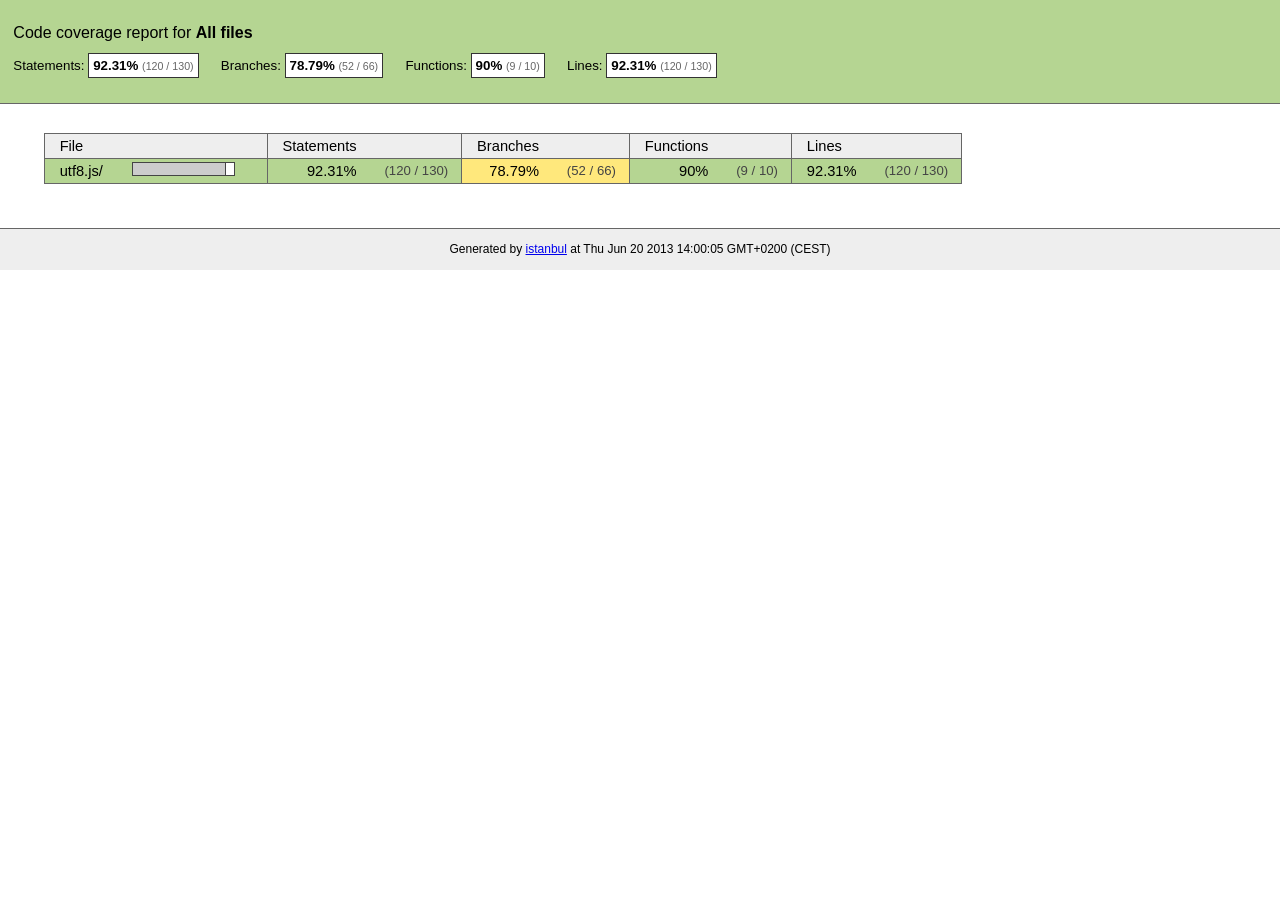
<file: node_modules/socket.io/node_modules/engine.io/node_modules/engine.io-parser/node_modules/utf8/coverage/index.html>
<!doctype html>
<html lang="en">
<head>
    <title>Code coverage report for All files</title>
    <meta charset="utf-8">

    <link rel="stylesheet" href="prettify.css">

    <style>
        body, html {
            margin:0; padding: 0;
        }
        body {
            font-family: Helvetica Neue, Helvetica,Arial;
            font-size: 10pt;
        }
        div.header, div.footer {
            background: #eee;
            padding: 1em;
        }
        div.header {
            z-index: 100;
            position: fixed;
            top: 0;
            border-bottom: 1px solid #666;
            width: 100%;
        }
        div.footer {
            border-top: 1px solid #666;
        }
        div.body {
            margin-top: 10em;
        }
        div.meta {
            font-size: 90%;
            text-align: center;
        }
        h1, h2, h3 {
            font-weight: normal;
        }
        h1 {
            font-size: 12pt;
        }
        h2 {
            font-size: 10pt;
        }
        pre {
            font-family: Consolas, Menlo, Monaco, monospace;
            margin: 0;
            padding: 0;
            line-height: 14px;
            font-size: 14px;
            -moz-tab-size: 2;
            -o-tab-size:  2;
            tab-size: 2;
        }

        div.path { font-size: 110%; }
        div.path a:link, div.path a:visited { color: #000; }
        table.coverage { border-collapse: collapse; margin:0; padding: 0 }

        table.coverage td {
            margin: 0;
            padding: 0;
            color: #111;
            vertical-align: top;
        }
        table.coverage td.line-count {
            width: 50px;
            text-align: right;
            padding-right: 5px;
        }
        table.coverage td.line-coverage {
            color: #777 !important;
            text-align: right;
            border-left: 1px solid #666;
            border-right: 1px solid #666;
        }

        table.coverage td.text {
        }

        table.coverage td span.cline-any {
            display: inline-block;
            padding: 0 5px;
            width: 40px;
        }
        table.coverage td span.cline-neutral {
            background: #eee;
        }
        table.coverage td span.cline-yes {
            background: #b5d592;
            color: #999;
        }
        table.coverage td span.cline-no {
            background: #fc8c84;
        }

        .cstat-yes { color: #111; }
        .cstat-no { background: #fc8c84; color: #111; }
        .fstat-no { background: #ffc520; color: #111 !important; }
        .cbranch-no { background:  yellow !important; color: #111; }
        .missing-if-branch {
            display: inline-block;
            margin-right: 10px;
            position: relative;
            padding: 0 4px;
            background: black;
            color: yellow;
            xtext-decoration: line-through;
        }
        .missing-if-branch .typ {
            color: inherit !important;
        }

        .entity, .metric { font-weight: bold; }
        .metric { display: inline-block; border: 1px solid #333; padding: 0.3em; background: white; }
        .metric small { font-size: 80%; font-weight: normal; color: #666; }

        div.coverage-summary table { border-collapse: collapse; margin: 3em; font-size: 110%; }
        div.coverage-summary td, div.coverage-summary table  th { margin: 0; padding: 0.25em 1em; border-top: 1px solid #666; border-bottom: 1px solid #666; }
        div.coverage-summary th { text-align: left; border: 1px solid #666; background: #eee; font-weight: normal; }
        div.coverage-summary th.file { border-right: none !important; }
        div.coverage-summary th.pic { border-left: none !important; text-align: right; }
        div.coverage-summary th.pct { border-right: none !important; }
        div.coverage-summary th.abs { border-left: none !important; text-align: right; }
        div.coverage-summary td.pct { text-align: right; border-left: 1px solid #666; }
        div.coverage-summary td.abs { text-align: right; font-size: 90%; color: #444; border-right: 1px solid #666; }
        div.coverage-summary td.file { text-align: right; border-left: 1px solid #666; white-space: nowrap;  }
        div.coverage-summary td.pic { min-width: 120px !important;  }
        div.coverage-summary a:link { text-decoration: none; color: #000; }
        div.coverage-summary a:visited { text-decoration: none; color: #333; }
        div.coverage-summary a:hover { text-decoration: underline; }
        div.coverage-summary tfoot td { border-top: 1px solid #666; }

        div.coverage-summary .yui3-datatable-sort-indicator, div.coverage-summary .dummy-sort-indicator {
            height: 10px;
            width: 7px;
            display: inline-block;
            margin-left: 0.5em;
        }
        div.coverage-summary .yui3-datatable-sort-indicator {
            background: url("http://yui.yahooapis.com/3.6.0/build/datatable-sort/assets/skins/sam/sort-arrow-sprite.png") no-repeat scroll 0 0 transparent;
        }
        div.coverage-summary .yui3-datatable-sorted .yui3-datatable-sort-indicator {
            background-position: 0 -20px;
        }
        div.coverage-summary .yui3-datatable-sorted-desc .yui3-datatable-sort-indicator {
            background-position: 0 -10px;
        }

        .high { background: #b5d592 !important; }
        .medium { background: #ffe87c !important; }
        .low { background: #fc8c84 !important; }

        span.cover-fill, span.cover-empty {
            display:inline-block;
            border:1px solid #444;
            background: white;
            height: 12px;
        }
        span.cover-fill {
            background: #ccc;
            border-right: 1px solid #444;
        }
        span.cover-empty {
            background: white;
            border-left: none;
        }
        span.cover-full {
            border-right: none !important;
        }
        pre.prettyprint {
            border: none !important;
            padding: 0 !important;
            margin: 0 !important;
        }
        .com { color: #999 !important; }
    </style>
</head>
<body>
<div class="header high">
    <h1>Code coverage report for <span class="entity">All files</span></h1>
    <h2>
        
        Statements: <span class="metric">92.31% <small>(120 / 130)</small></span> &nbsp;&nbsp;&nbsp;&nbsp;
        
        
        Branches: <span class="metric">78.79% <small>(52 / 66)</small></span> &nbsp;&nbsp;&nbsp;&nbsp;
        
        
        Functions: <span class="metric">90% <small>(9 / 10)</small></span> &nbsp;&nbsp;&nbsp;&nbsp;
        
        
        Lines: <span class="metric">92.31% <small>(120 / 130)</small></span> &nbsp;&nbsp;&nbsp;&nbsp;
        
    </h2>
    <div class="path"></div>
</div>
<div class="body">
<div class="coverage-summary">
<table>
<thead>
<tr>
   <th data-col="file" data-fmt="html" data-html="true" class="file">File</th>
   <th data-col="pic" data-type="number" data-fmt="html" data-html="true" class="pic"></th>
   <th data-col="statements" data-type="number" data-fmt="pct" class="pct">Statements</th>
   <th data-col="statements_raw" data-type="number" data-fmt="html" class="abs"></th>
   <th data-col="branches" data-type="number" data-fmt="pct" class="pct">Branches</th>
   <th data-col="branches_raw" data-type="number" data-fmt="html" class="abs"></th>
   <th data-col="functions" data-type="number" data-fmt="pct" class="pct">Functions</th>
   <th data-col="functions_raw" data-type="number" data-fmt="html" class="abs"></th>
   <th data-col="lines" data-type="number" data-fmt="pct" class="pct">Lines</th>
   <th data-col="lines_raw" data-type="number" data-fmt="html" class="abs"></th>
</tr>
</thead>
<tbody><tr>
	<td class="file high" data-value="utf8.js/"><a href="utf8.js/index.html">utf8.js/</a></td>
	<td data-value="92.31" class="pic high"><span class="cover-fill" style="width: 92px;"></span><span class="cover-empty" style="width:8px;"></span></td>
	<td data-value="92.31" class="pct high">92.31%</td>
	<td data-value="130" class="abs high">(120&nbsp;/&nbsp;130)</td>
	<td data-value="78.79" class="pct medium">78.79%</td>
	<td data-value="66" class="abs medium">(52&nbsp;/&nbsp;66)</td>
	<td data-value="90" class="pct high">90%</td>
	<td data-value="10" class="abs high">(9&nbsp;/&nbsp;10)</td>
	<td data-value="92.31" class="pct high">92.31%</td>
	<td data-value="130" class="abs high">(120&nbsp;/&nbsp;130)</td>
	</tr>

</tbody>
</table>
</div>
</div>
<div class="footer">
    <div class="meta">Generated by <a href="http://istanbul-js.org/" target="_blank">istanbul</a> at Thu Jun 20 2013 14:00:05 GMT+0200 (CEST)</div>
</div>

<script src="prettify.js"></script>

<script src="http://yui.yahooapis.com/3.6.0/build/yui/yui-min.js"></script>
<script>

    YUI().use('datatable', function (Y) {

        var formatters = {
          pct: function (o) {
              o.className += o.record.get('classes')[o.column.key];
              try {
                  return o.value.toFixed(2) + '%';
              } catch (ex) { return o.value + '%'; }
          },
          html: function (o) {
              o.className += o.record.get('classes')[o.column.key];
              return o.record.get(o.column.key + '_html');
          }
        },
          defaultFormatter = function (o) {
              o.className += o.record.get('classes')[o.column.key];
              return o.value;
          };

        function getColumns(theadNode) {
            var colNodes = theadNode.all('tr th'),
                cols = [],
                col;
            colNodes.each(function (colNode) {
                col = {
                    key: colNode.getAttribute('data-col'),
                    label: colNode.get('innerHTML') || ' ',
                    sortable: !colNode.getAttribute('data-nosort'),
                    className: colNode.getAttribute('class'),
                    type: colNode.getAttribute('data-type'),
                    allowHTML: colNode.getAttribute('data-html') === 'true' || colNode.getAttribute('data-fmt') === 'html'
                };
                col.formatter = formatters[colNode.getAttribute('data-fmt')] || defaultFormatter;
                cols.push(col);
            });
            return cols;
        }

        function getRowData(trNode, cols) {
            var tdNodes = trNode.all('td'),
                    i,
                    row = { classes: {} },
                    node,
                    name;
            for (i = 0; i < cols.length; i += 1) {
                name = cols[i].key;
                node = tdNodes.item(i);
                row[name] = node.getAttribute('data-value') || node.get('innerHTML');
                row[name + '_html'] = node.get('innerHTML');
                row.classes[name] = node.getAttribute('class');
                //Y.log('Name: ' + name + '; Value: ' + row[name]);
                if (cols[i].type === 'number') { row[name] = row[name] * 1; }
            }
            //Y.log(row);
            return row;
        }

        function getData(tbodyNode, cols) {
            var data = [];
            tbodyNode.all('tr').each(function (trNode) {
                data.push(getRowData(trNode, cols));
            });
            return data;
        }

        function replaceTable(node) {
            if (!node) { return; }
            var cols = getColumns(node.one('thead')),
                data = getData(node.one('tbody'), cols),
                table,
                parent = node.get('parentNode');

            table = new Y.DataTable({
                columns: cols,
                data: data,
                sortBy: 'file'
            });
            parent.set('innerHTML', '');
            table.render(parent);
        }

        Y.on('domready', function () {
            replaceTable(Y.one('div.coverage-summary table'));
            if (typeof prettyPrint === 'function') {
                prettyPrint();
            }
        });
    });
</script>
</body>
</html>
</file>
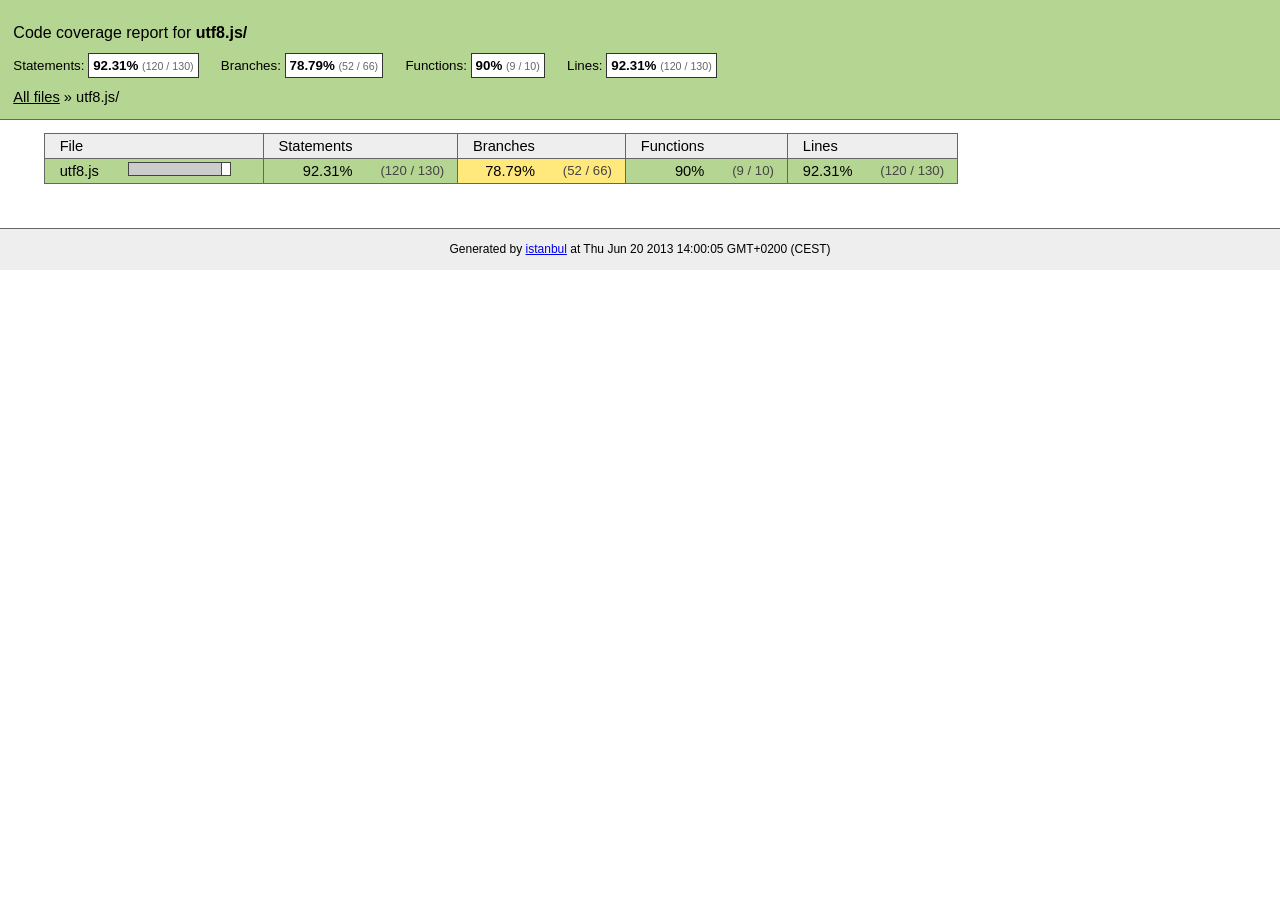
<file: node_modules/socket.io/node_modules/engine.io/node_modules/engine.io-parser/node_modules/utf8/coverage/utf8.js/index.html>
<!doctype html>
<html lang="en">
<head>
    <title>Code coverage report for utf8.js/</title>
    <meta charset="utf-8">

    <link rel="stylesheet" href="../prettify.css">

    <style>
        body, html {
            margin:0; padding: 0;
        }
        body {
            font-family: Helvetica Neue, Helvetica,Arial;
            font-size: 10pt;
        }
        div.header, div.footer {
            background: #eee;
            padding: 1em;
        }
        div.header {
            z-index: 100;
            position: fixed;
            top: 0;
            border-bottom: 1px solid #666;
            width: 100%;
        }
        div.footer {
            border-top: 1px solid #666;
        }
        div.body {
            margin-top: 10em;
        }
        div.meta {
            font-size: 90%;
            text-align: center;
        }
        h1, h2, h3 {
            font-weight: normal;
        }
        h1 {
            font-size: 12pt;
        }
        h2 {
            font-size: 10pt;
        }
        pre {
            font-family: Consolas, Menlo, Monaco, monospace;
            margin: 0;
            padding: 0;
            line-height: 14px;
            font-size: 14px;
            -moz-tab-size: 2;
            -o-tab-size:  2;
            tab-size: 2;
        }

        div.path { font-size: 110%; }
        div.path a:link, div.path a:visited { color: #000; }
        table.coverage { border-collapse: collapse; margin:0; padding: 0 }

        table.coverage td {
            margin: 0;
            padding: 0;
            color: #111;
            vertical-align: top;
        }
        table.coverage td.line-count {
            width: 50px;
            text-align: right;
            padding-right: 5px;
        }
        table.coverage td.line-coverage {
            color: #777 !important;
            text-align: right;
            border-left: 1px solid #666;
            border-right: 1px solid #666;
        }

        table.coverage td.text {
        }

        table.coverage td span.cline-any {
            display: inline-block;
            padding: 0 5px;
            width: 40px;
        }
        table.coverage td span.cline-neutral {
            background: #eee;
        }
        table.coverage td span.cline-yes {
            background: #b5d592;
            color: #999;
        }
        table.coverage td span.cline-no {
            background: #fc8c84;
        }

        .cstat-yes { color: #111; }
        .cstat-no { background: #fc8c84; color: #111; }
        .fstat-no { background: #ffc520; color: #111 !important; }
        .cbranch-no { background:  yellow !important; color: #111; }
        .missing-if-branch {
            display: inline-block;
            margin-right: 10px;
            position: relative;
            padding: 0 4px;
            background: black;
            color: yellow;
            xtext-decoration: line-through;
        }
        .missing-if-branch .typ {
            color: inherit !important;
        }

        .entity, .metric { font-weight: bold; }
        .metric { display: inline-block; border: 1px solid #333; padding: 0.3em; background: white; }
        .metric small { font-size: 80%; font-weight: normal; color: #666; }

        div.coverage-summary table { border-collapse: collapse; margin: 3em; font-size: 110%; }
        div.coverage-summary td, div.coverage-summary table  th { margin: 0; padding: 0.25em 1em; border-top: 1px solid #666; border-bottom: 1px solid #666; }
        div.coverage-summary th { text-align: left; border: 1px solid #666; background: #eee; font-weight: normal; }
        div.coverage-summary th.file { border-right: none !important; }
        div.coverage-summary th.pic { border-left: none !important; text-align: right; }
        div.coverage-summary th.pct { border-right: none !important; }
        div.coverage-summary th.abs { border-left: none !important; text-align: right; }
        div.coverage-summary td.pct { text-align: right; border-left: 1px solid #666; }
        div.coverage-summary td.abs { text-align: right; font-size: 90%; color: #444; border-right: 1px solid #666; }
        div.coverage-summary td.file { text-align: right; border-left: 1px solid #666; white-space: nowrap;  }
        div.coverage-summary td.pic { min-width: 120px !important;  }
        div.coverage-summary a:link { text-decoration: none; color: #000; }
        div.coverage-summary a:visited { text-decoration: none; color: #333; }
        div.coverage-summary a:hover { text-decoration: underline; }
        div.coverage-summary tfoot td { border-top: 1px solid #666; }

        div.coverage-summary .yui3-datatable-sort-indicator, div.coverage-summary .dummy-sort-indicator {
            height: 10px;
            width: 7px;
            display: inline-block;
            margin-left: 0.5em;
        }
        div.coverage-summary .yui3-datatable-sort-indicator {
            background: url("http://yui.yahooapis.com/3.6.0/build/datatable-sort/assets/skins/sam/sort-arrow-sprite.png") no-repeat scroll 0 0 transparent;
        }
        div.coverage-summary .yui3-datatable-sorted .yui3-datatable-sort-indicator {
            background-position: 0 -20px;
        }
        div.coverage-summary .yui3-datatable-sorted-desc .yui3-datatable-sort-indicator {
            background-position: 0 -10px;
        }

        .high { background: #b5d592 !important; }
        .medium { background: #ffe87c !important; }
        .low { background: #fc8c84 !important; }

        span.cover-fill, span.cover-empty {
            display:inline-block;
            border:1px solid #444;
            background: white;
            height: 12px;
        }
        span.cover-fill {
            background: #ccc;
            border-right: 1px solid #444;
        }
        span.cover-empty {
            background: white;
            border-left: none;
        }
        span.cover-full {
            border-right: none !important;
        }
        pre.prettyprint {
            border: none !important;
            padding: 0 !important;
            margin: 0 !important;
        }
        .com { color: #999 !important; }
    </style>
</head>
<body>
<div class="header high">
    <h1>Code coverage report for <span class="entity">utf8.js/</span></h1>
    <h2>
        
        Statements: <span class="metric">92.31% <small>(120 / 130)</small></span> &nbsp;&nbsp;&nbsp;&nbsp;
        
        
        Branches: <span class="metric">78.79% <small>(52 / 66)</small></span> &nbsp;&nbsp;&nbsp;&nbsp;
        
        
        Functions: <span class="metric">90% <small>(9 / 10)</small></span> &nbsp;&nbsp;&nbsp;&nbsp;
        
        
        Lines: <span class="metric">92.31% <small>(120 / 130)</small></span> &nbsp;&nbsp;&nbsp;&nbsp;
        
    </h2>
    <div class="path"><a href="../index.html">All files</a> &#187; utf8.js/</div>
</div>
<div class="body">
<div class="coverage-summary">
<table>
<thead>
<tr>
   <th data-col="file" data-fmt="html" data-html="true" class="file">File</th>
   <th data-col="pic" data-type="number" data-fmt="html" data-html="true" class="pic"></th>
   <th data-col="statements" data-type="number" data-fmt="pct" class="pct">Statements</th>
   <th data-col="statements_raw" data-type="number" data-fmt="html" class="abs"></th>
   <th data-col="branches" data-type="number" data-fmt="pct" class="pct">Branches</th>
   <th data-col="branches_raw" data-type="number" data-fmt="html" class="abs"></th>
   <th data-col="functions" data-type="number" data-fmt="pct" class="pct">Functions</th>
   <th data-col="functions_raw" data-type="number" data-fmt="html" class="abs"></th>
   <th data-col="lines" data-type="number" data-fmt="pct" class="pct">Lines</th>
   <th data-col="lines_raw" data-type="number" data-fmt="html" class="abs"></th>
</tr>
</thead>
<tbody><tr>
	<td class="file high" data-value="utf8.js"><a href="utf8.js.html">utf8.js</a></td>
	<td data-value="92.31" class="pic high"><span class="cover-fill" style="width: 92px;"></span><span class="cover-empty" style="width:8px;"></span></td>
	<td data-value="92.31" class="pct high">92.31%</td>
	<td data-value="130" class="abs high">(120&nbsp;/&nbsp;130)</td>
	<td data-value="78.79" class="pct medium">78.79%</td>
	<td data-value="66" class="abs medium">(52&nbsp;/&nbsp;66)</td>
	<td data-value="90" class="pct high">90%</td>
	<td data-value="10" class="abs high">(9&nbsp;/&nbsp;10)</td>
	<td data-value="92.31" class="pct high">92.31%</td>
	<td data-value="130" class="abs high">(120&nbsp;/&nbsp;130)</td>
	</tr>

</tbody>
</table>
</div>
</div>
<div class="footer">
    <div class="meta">Generated by <a href="http://istanbul-js.org/" target="_blank">istanbul</a> at Thu Jun 20 2013 14:00:05 GMT+0200 (CEST)</div>
</div>

<script src="../prettify.js"></script>

<script src="http://yui.yahooapis.com/3.6.0/build/yui/yui-min.js"></script>
<script>

    YUI().use('datatable', function (Y) {

        var formatters = {
          pct: function (o) {
              o.className += o.record.get('classes')[o.column.key];
              try {
                  return o.value.toFixed(2) + '%';
              } catch (ex) { return o.value + '%'; }
          },
          html: function (o) {
              o.className += o.record.get('classes')[o.column.key];
              return o.record.get(o.column.key + '_html');
          }
        },
          defaultFormatter = function (o) {
              o.className += o.record.get('classes')[o.column.key];
              return o.value;
          };

        function getColumns(theadNode) {
            var colNodes = theadNode.all('tr th'),
                cols = [],
                col;
            colNodes.each(function (colNode) {
                col = {
                    key: colNode.getAttribute('data-col'),
                    label: colNode.get('innerHTML') || ' ',
                    sortable: !colNode.getAttribute('data-nosort'),
                    className: colNode.getAttribute('class'),
                    type: colNode.getAttribute('data-type'),
                    allowHTML: colNode.getAttribute('data-html') === 'true' || colNode.getAttribute('data-fmt') === 'html'
                };
                col.formatter = formatters[colNode.getAttribute('data-fmt')] || defaultFormatter;
                cols.push(col);
            });
            return cols;
        }

        function getRowData(trNode, cols) {
            var tdNodes = trNode.all('td'),
                    i,
                    row = { classes: {} },
                    node,
                    name;
            for (i = 0; i < cols.length; i += 1) {
                name = cols[i].key;
                node = tdNodes.item(i);
                row[name] = node.getAttribute('data-value') || node.get('innerHTML');
                row[name + '_html'] = node.get('innerHTML');
                row.classes[name] = node.getAttribute('class');
                //Y.log('Name: ' + name + '; Value: ' + row[name]);
                if (cols[i].type === 'number') { row[name] = row[name] * 1; }
            }
            //Y.log(row);
            return row;
        }

        function getData(tbodyNode, cols) {
            var data = [];
            tbodyNode.all('tr').each(function (trNode) {
                data.push(getRowData(trNode, cols));
            });
            return data;
        }

        function replaceTable(node) {
            if (!node) { return; }
            var cols = getColumns(node.one('thead')),
                data = getData(node.one('tbody'), cols),
                table,
                parent = node.get('parentNode');

            table = new Y.DataTable({
                columns: cols,
                data: data,
                sortBy: 'file'
            });
            parent.set('innerHTML', '');
            table.render(parent);
        }

        Y.on('domready', function () {
            replaceTable(Y.one('div.coverage-summary table'));
            if (typeof prettyPrint === 'function') {
                prettyPrint();
            }
        });
    });
</script>
</body>
</html>
</file>
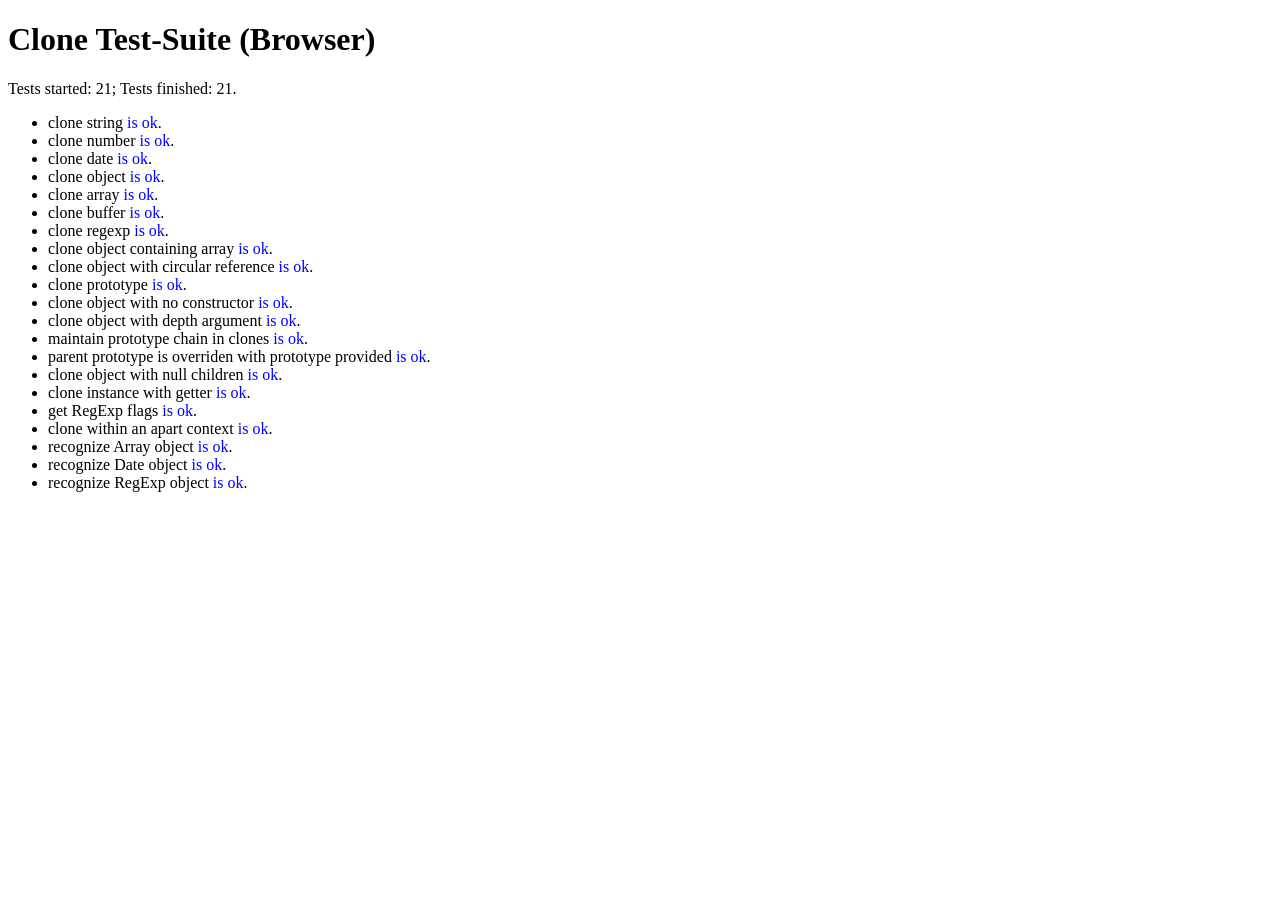
<file: node_modules/nodemailer/node_modules/nodemailer-smtp-transport/node_modules/clone/test.html>
<!doctype html>
<html>
  <head>
    <meta charset="utf-8">
    <title>Clone Test-Suite (Browser)</title>
    <script>
      var module = {};
      var tests = exports = module.exports = {};

      function require(moduleName) {
        if (moduleName == './') {
          return clone;
        }
      }

      function log(str) {
        logList.innerHTML += '<li>' + str + '</li>';
      }
    </script>
    <script src="clone.js"></script>
    <script src="test.js"></script>
  </head>
  <body>
    <h1 id="nodeunit-header">Clone Test-Suite (Browser)</h1>
    Tests started: <span id="testsStarted"></span>;
    Tests finished: <span id="testsFinished"></span>.
    <ul id="logList"></ul>
    <script>
      /* Methods copied from
       * https://github.com/caolan/nodeunit/blob/master/lib/assert.js
       */
      function isUndefinedOrNull(value) {
        return value === null || value === undefined;
      }

      function isArguments(object) {
        return Object.prototype.toString.call(object) == '[object Arguments]';
      }

      var _keys = function (obj){
        if (Object.keys) return Object.keys(obj);
        if (typeof obj != 'object' && typeof obj != 'function') {
          throw new TypeError('-');
        }
        var keys = [];
        for(var k in obj) if(obj.hasOwnProperty(k)) keys.push(k);
        return keys;
      };

      function objEquiv(a, b) {
        if (isUndefinedOrNull(a) || isUndefinedOrNull(b))
          return false;

        if (a.prototype !== b.prototype)
          return false;

        if (isArguments(a)) {
          if (!isArguments(b)) return false;
          a = pSlice.call(a);
          b = pSlice.call(b);
          return _deepEqual(a, b);
        }

        try {
          var ka = _keys(a), kb = _keys(b), key, i;
        } catch (e) {
          return false
        }

        if (ka.length != kb.length)
          return false;

        ka.sort();
        kb.sort();

        for (i = ka.length - 1; i >= 0; i--) {
          if (ka[i] != kb[i]) return false;
        }

        for (i = ka.length - 1; i >= 0; i--) {
          key = ka[i];
          if (!_deepEqual(a[key], b[key] ))
            return false;
        }

        return true;
      }
      function _deepEqual(actual, expected) {
        if (actual === expected) {
          return true;
        } else if (actual instanceof Date && expected instanceof Date) {
          return actual.getTime() === expected.getTime();
        } else if (actual instanceof RegExp && expected instanceof RegExp) {
          return actual.source === expected.source &&
              actual.global === expected.global &&
              actual.ignoreCase === expected.ignoreCase &&
              actual.multiline === expected.multiline;
        } else if (typeof actual != 'object' && typeof expected != 'object') {
          return actual == expected;
        } else {
          return objEquiv(actual, expected);
        }
      }

      for (var testName in tests) {
        setTimeout((function (testName) {
          try {
            testsStarted.innerHTML = (parseInt(testsStarted.innerHTML) || 0) + 1;
            function incFinished() {
              testsFinished.innerHTML = (parseInt(testsFinished.innerHTML) || 0) + 1;
            }

            tests[testName]({
              expect: function (num) {
                this._expect = num
              },
              ok: function (val) {
                if(!val) throw new Error(val + ' is not ok.')
              },
              equal: function (a,b) {
                if (a != b) throw new Error(a + ' is not equal to ' + b)
              },
              notEqual: function (a,b) {
                if (a == b) throw new Error(a + ' is equal to ' + b)
              },
              strictEqual: function (a,b) {
                if (a !== b) throw new Error(a + ' is not strict equal to ' + b)
              },
              deepEqual: function (a,b) {
                if (!_deepEqual(a,b))
                  throw new Error(JSON.stringify(a) + ' is not deep equal to ' +
                                  JSON.stringify(b))
              },
              done: function () {
                log(testName + ' <span style="color:blue">is ok</span>.');
                incFinished();
              }
            });
          } catch(e) {
            log(testName + ' <span style="color:red">FAIL.</span> <small>'+ e +'</small>');
            incFinished();
            console.log(e);
          }
        })(testName), 1);
      }
    </script>
  </body>
</html>
</file>
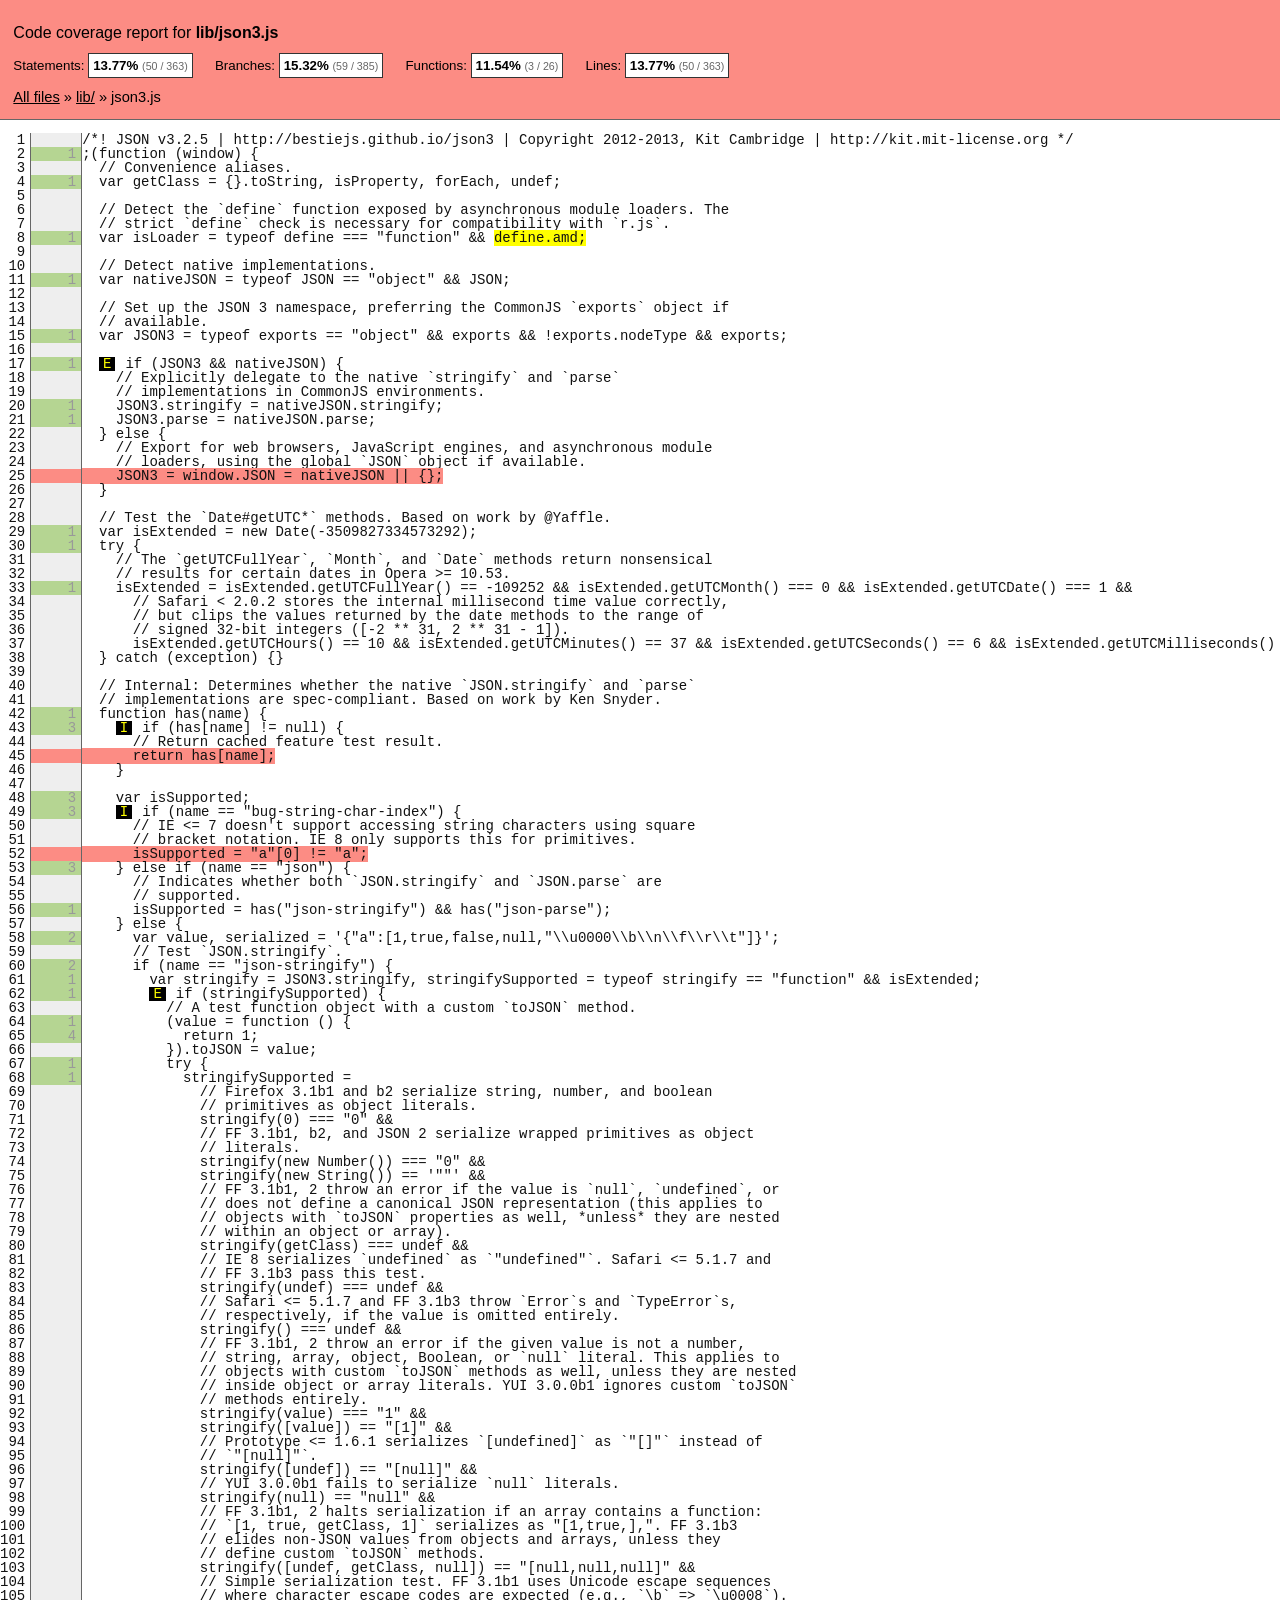
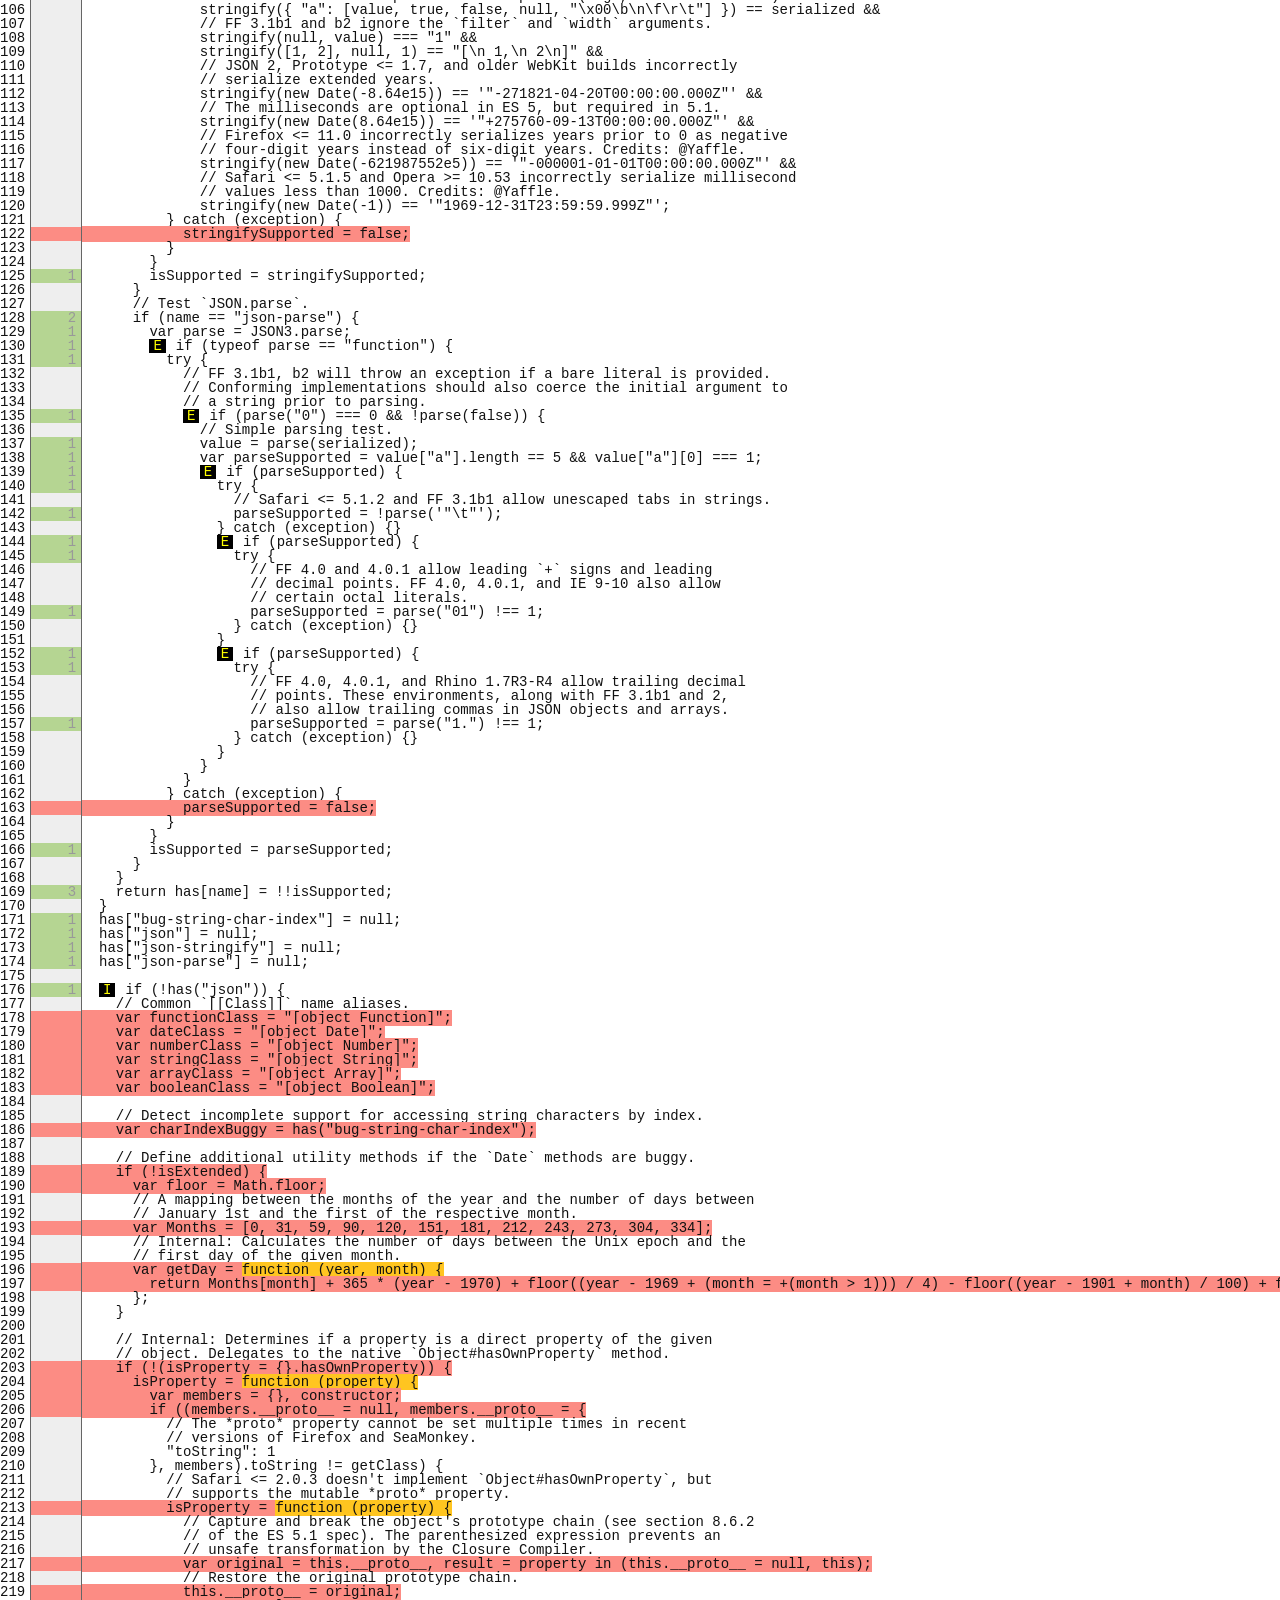
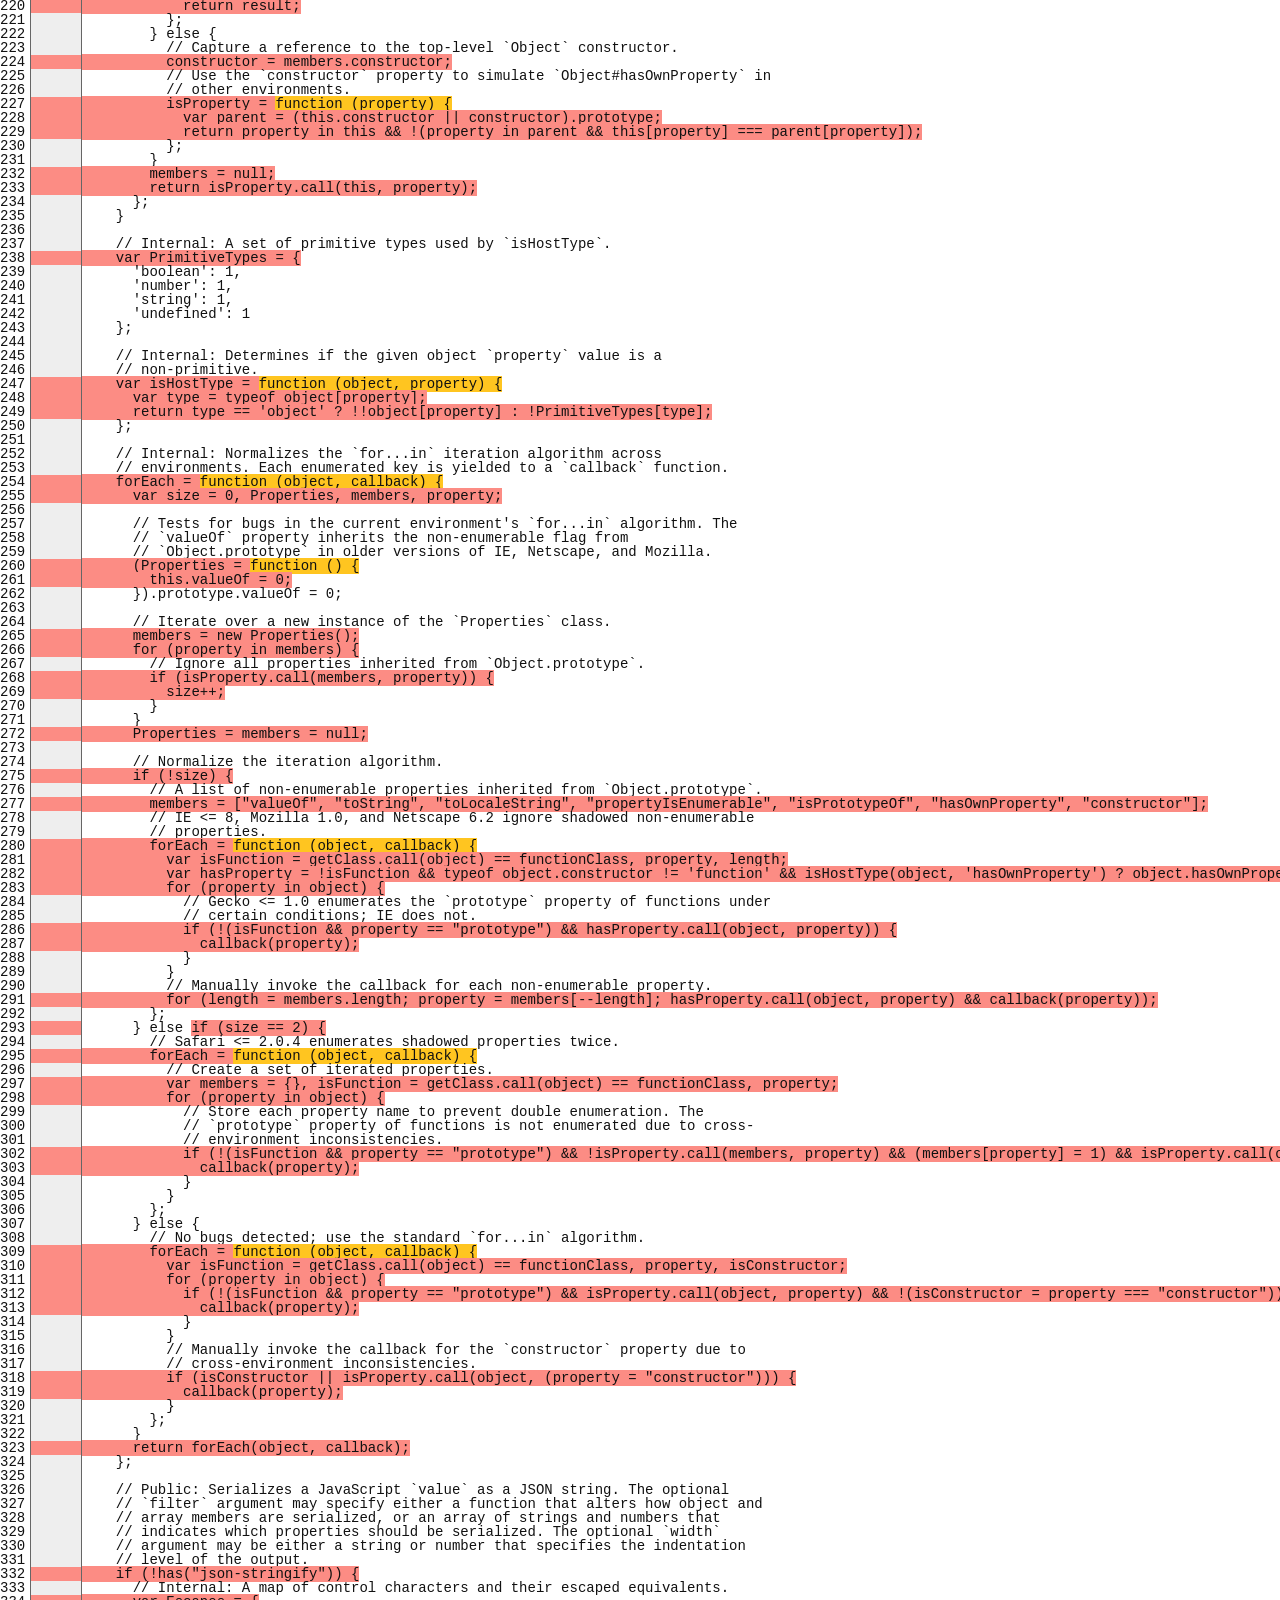
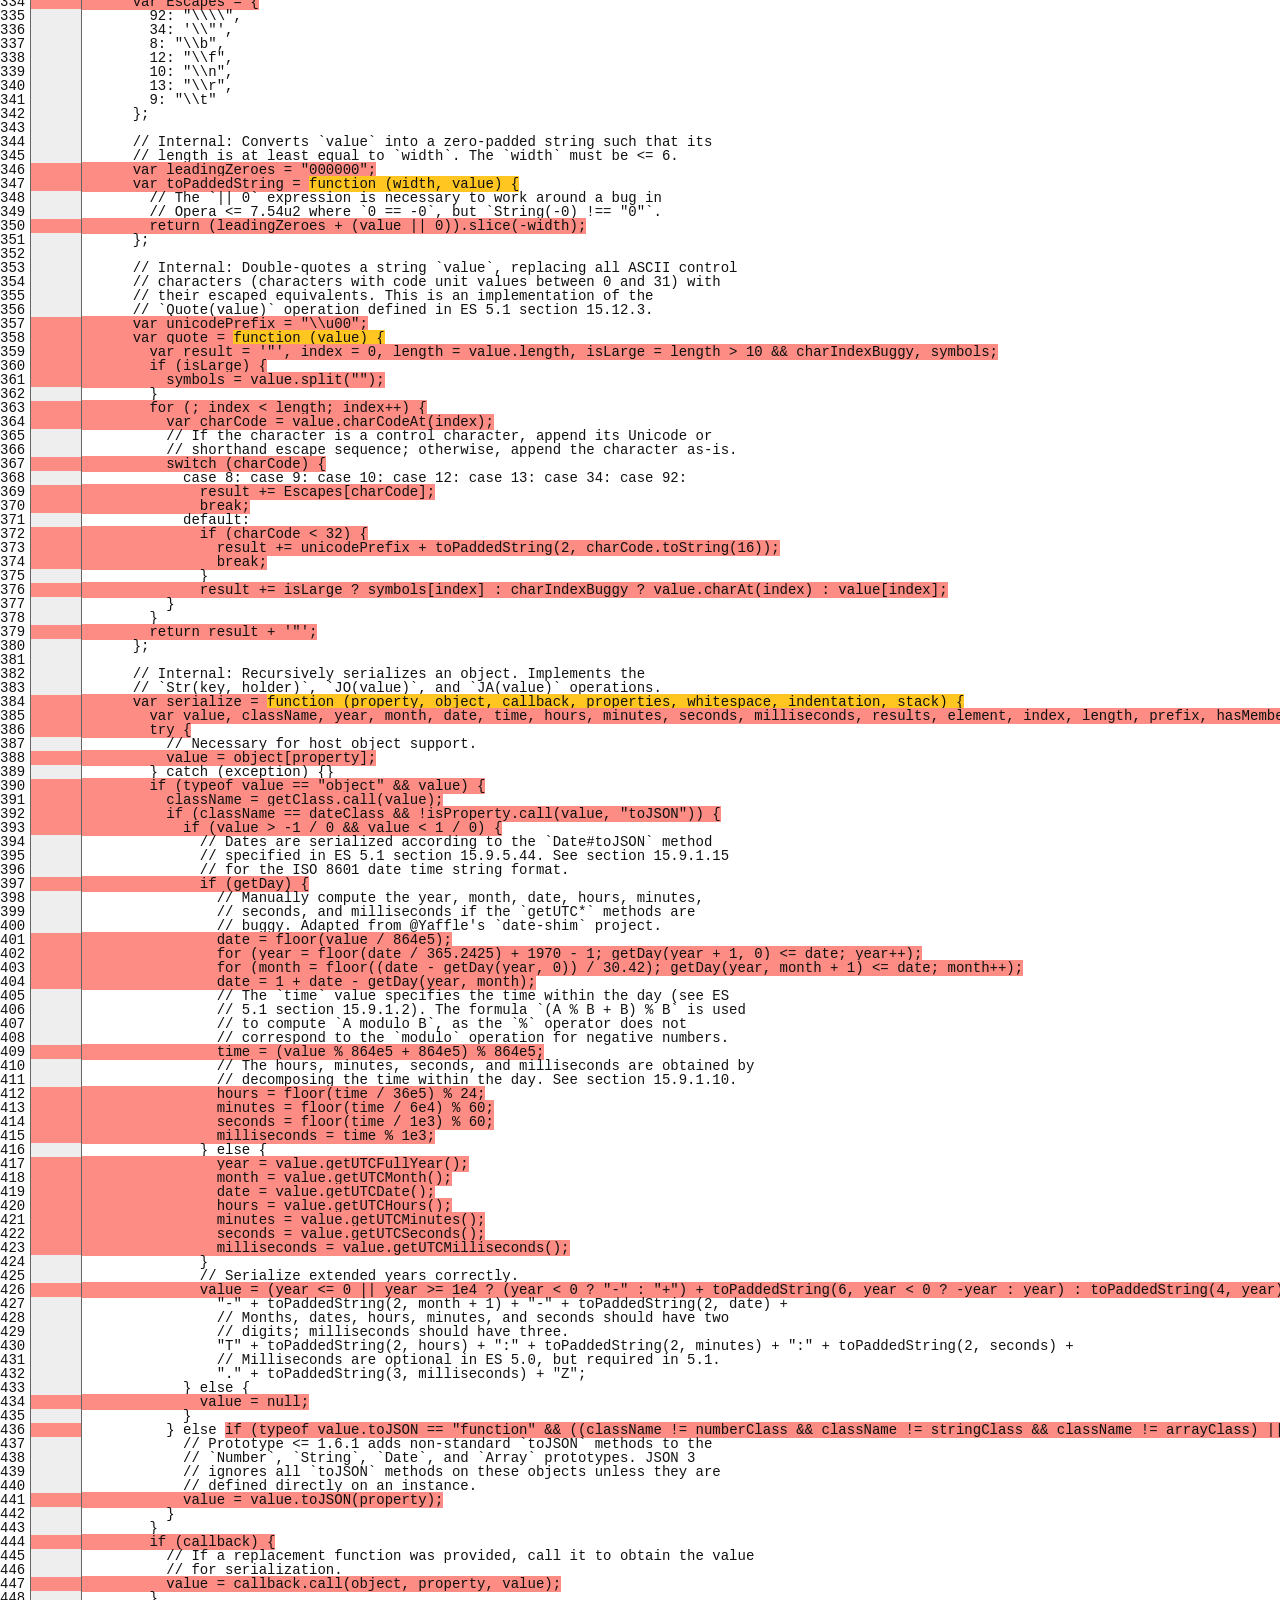
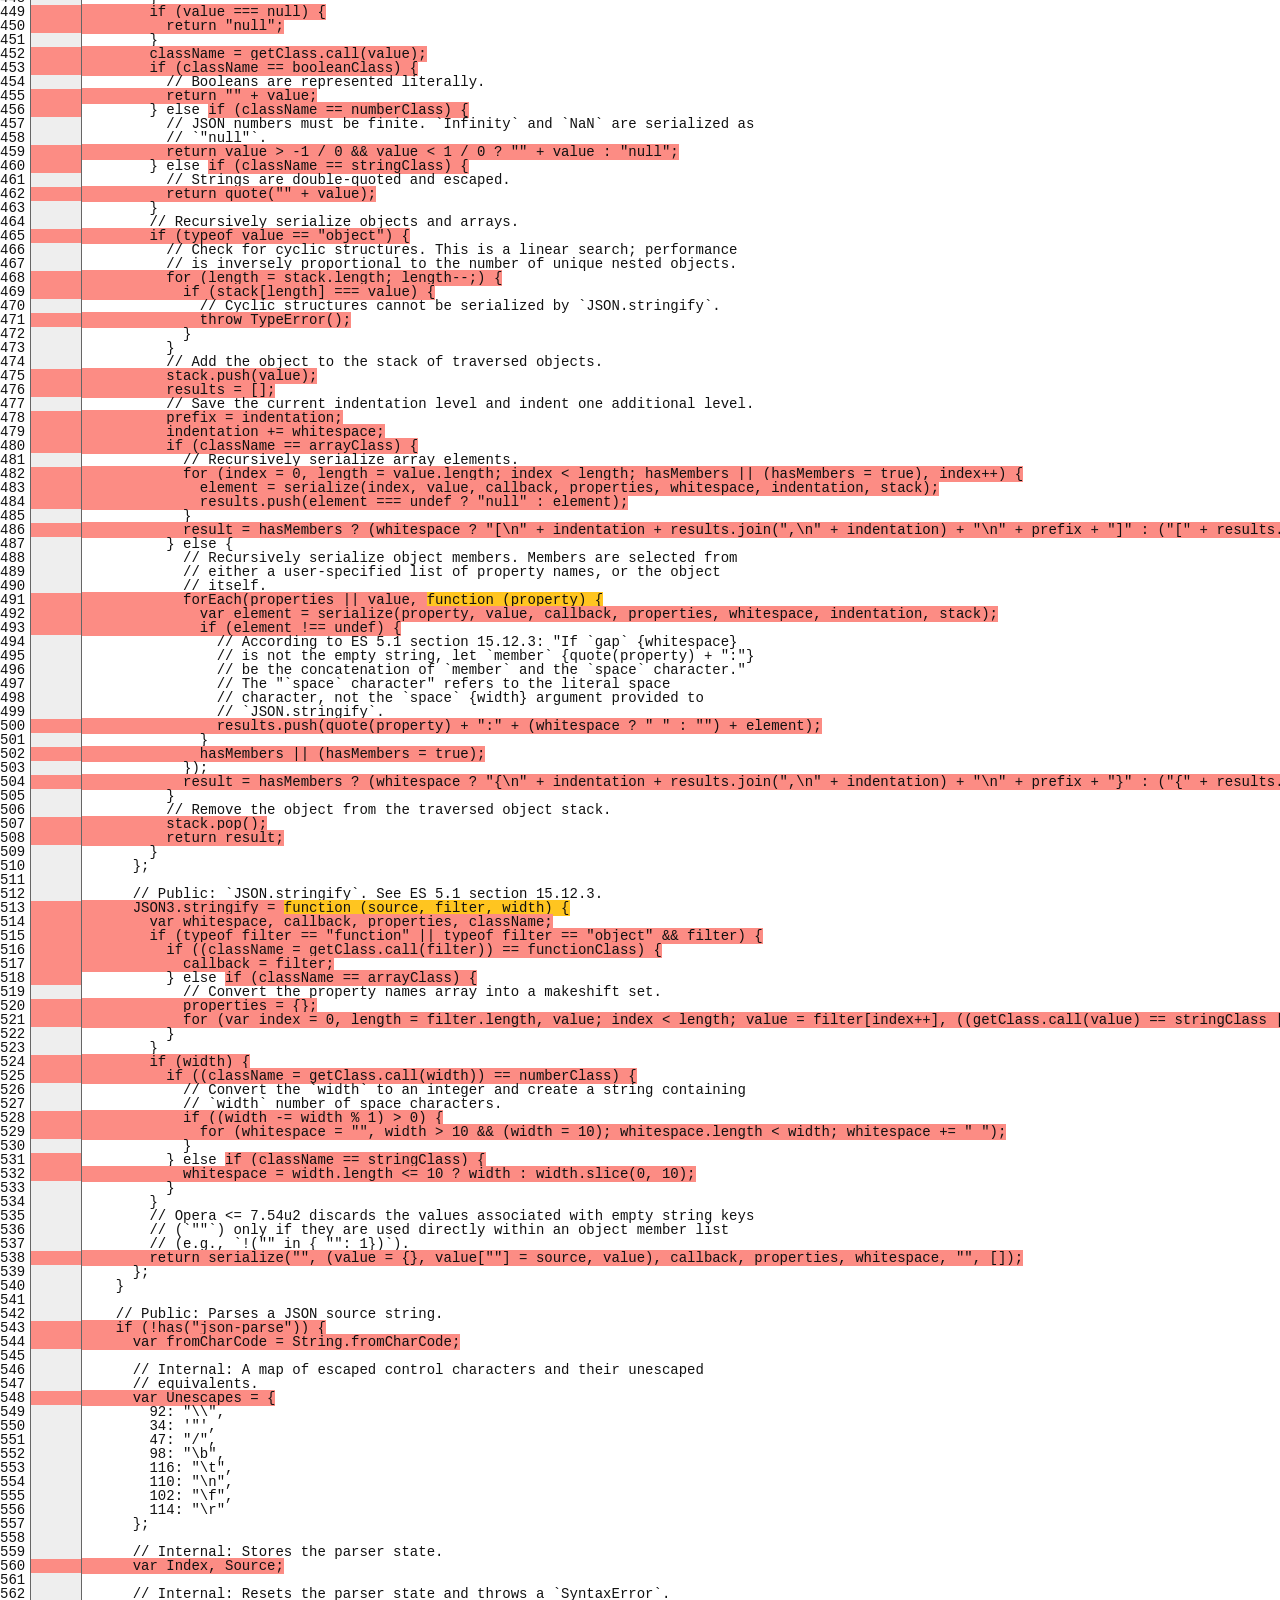
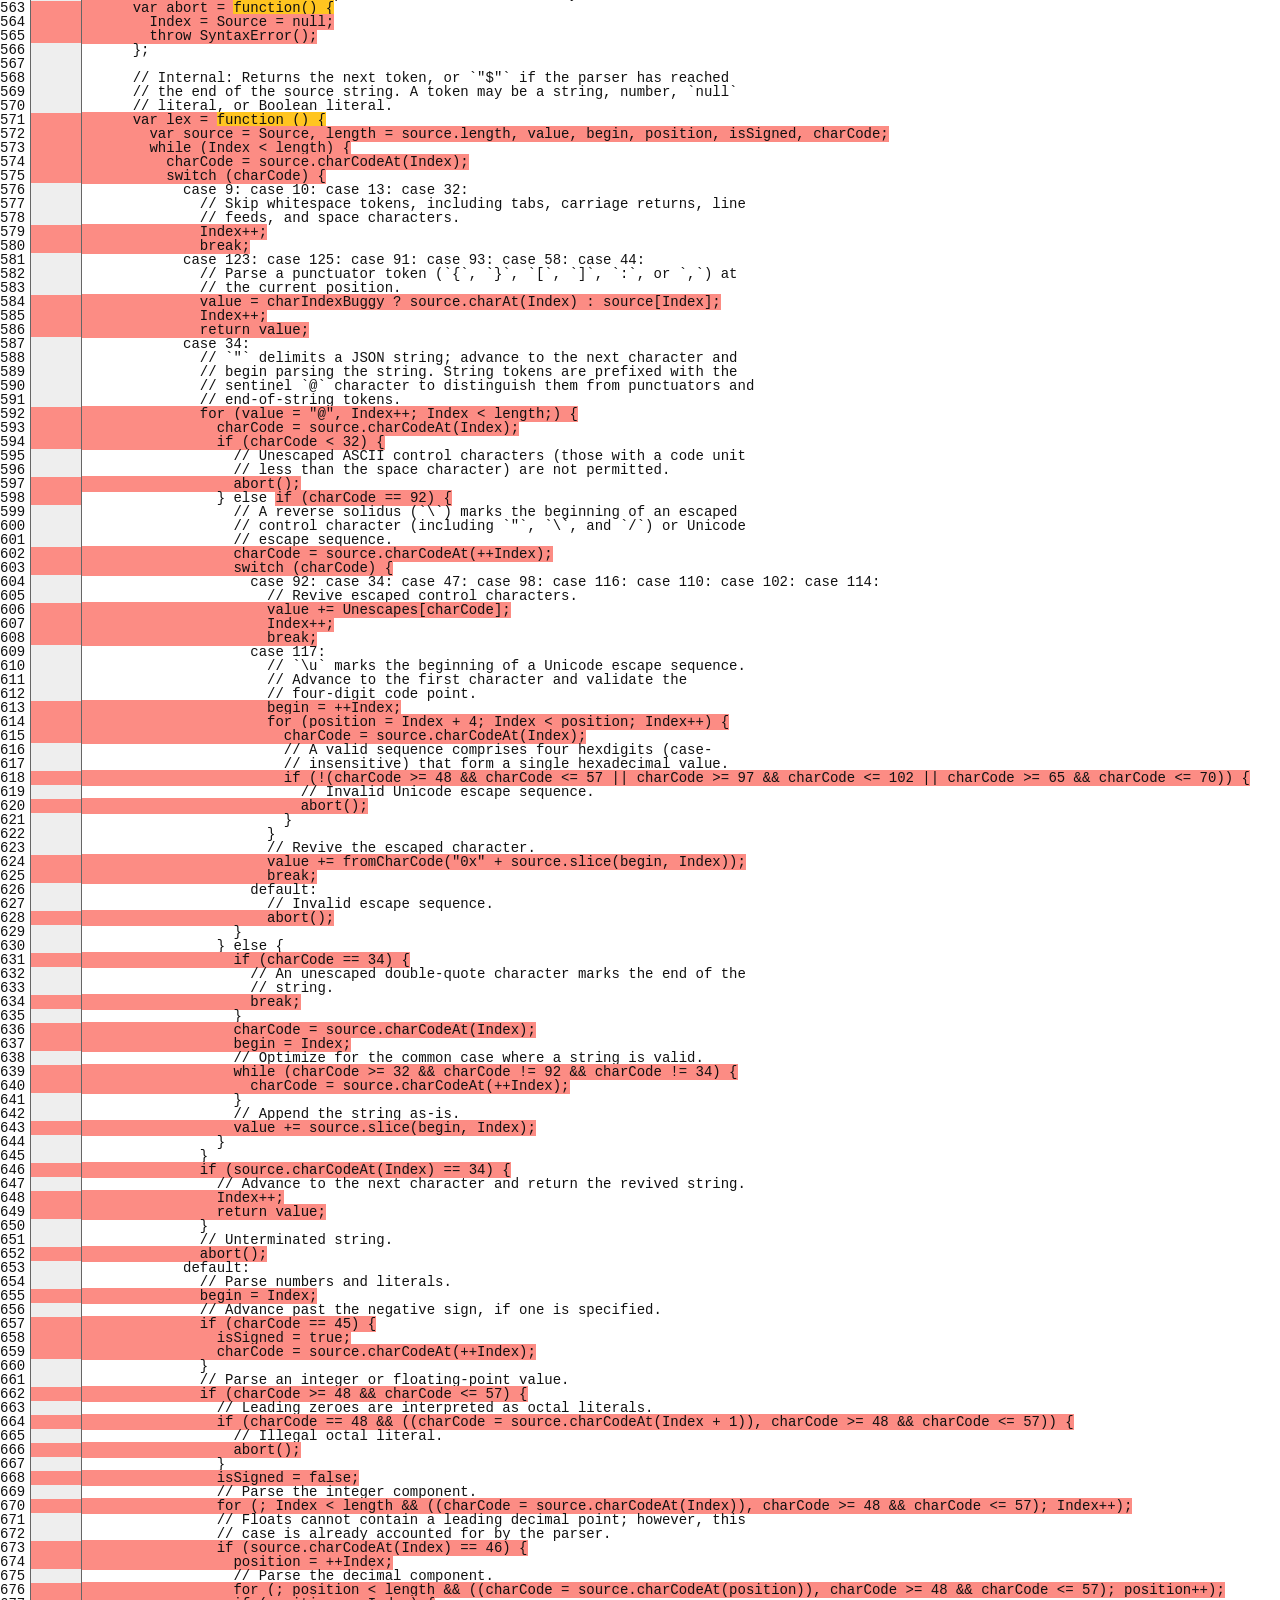
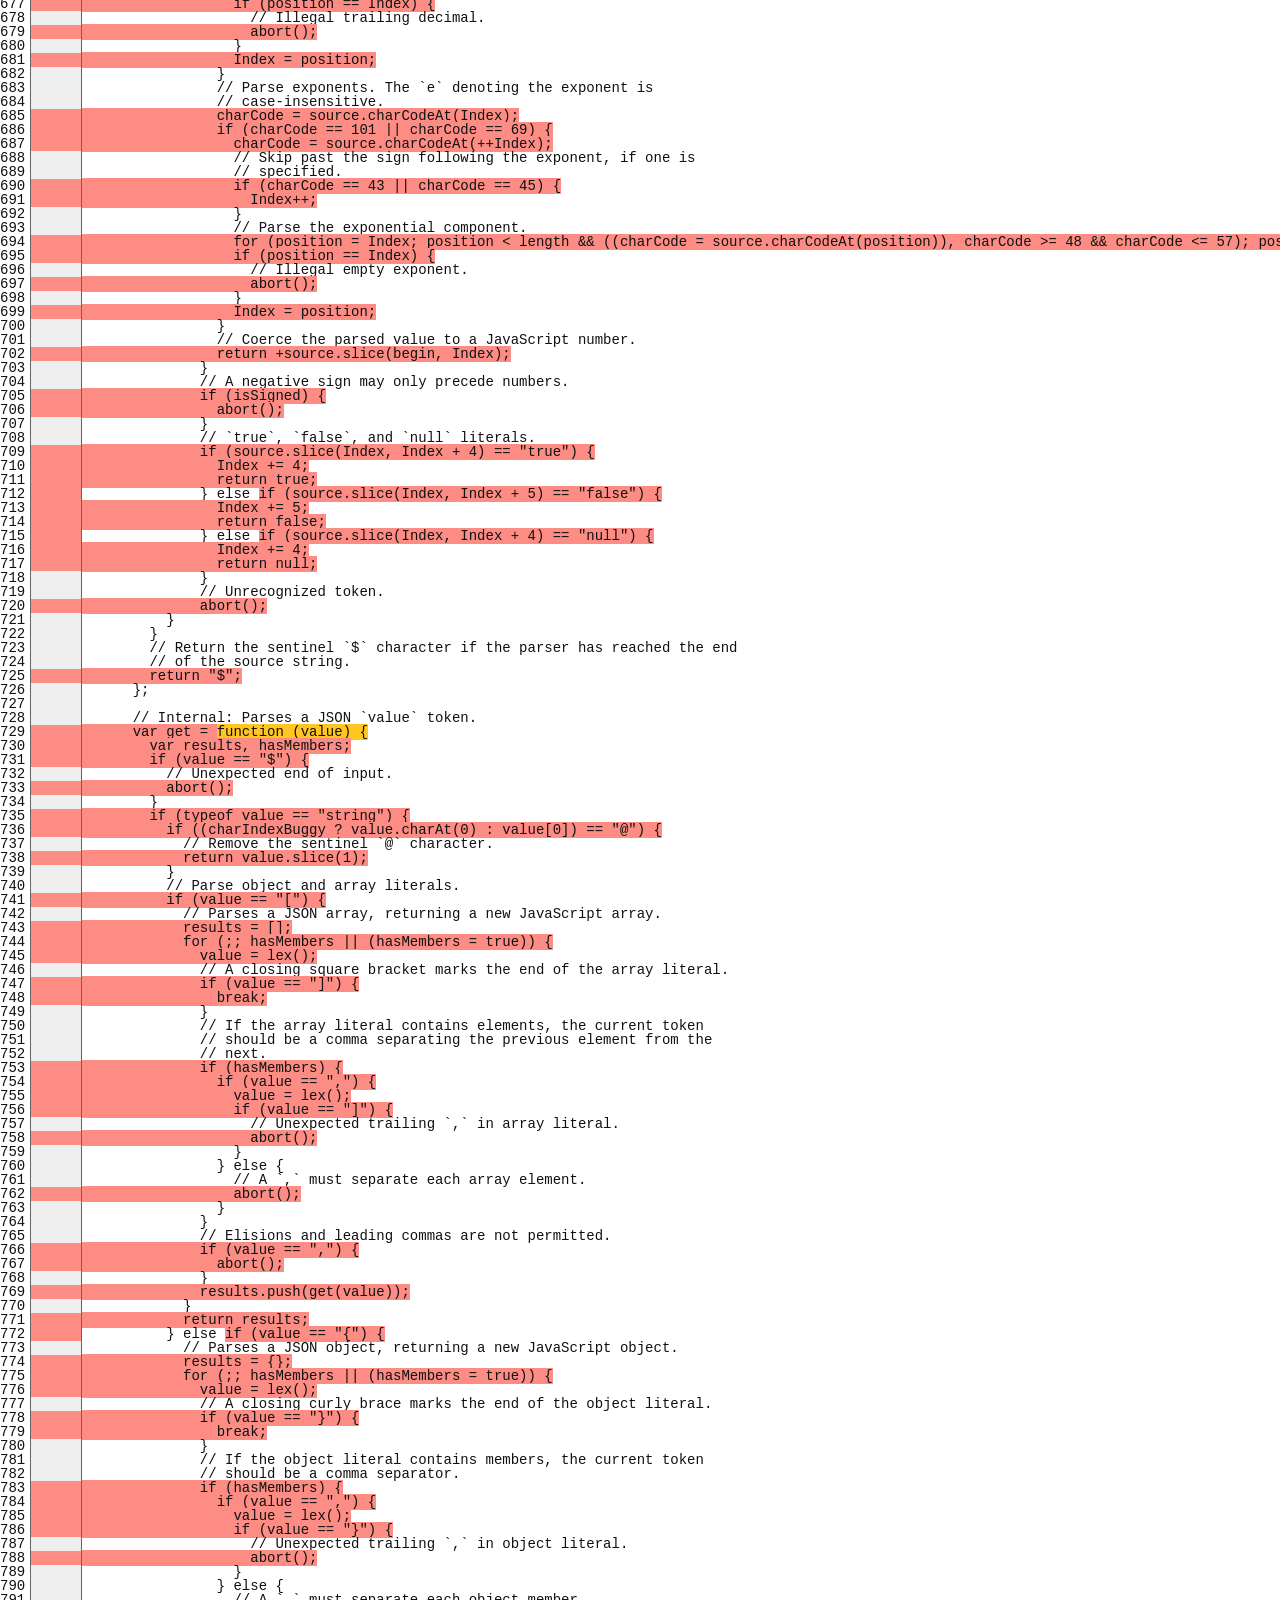
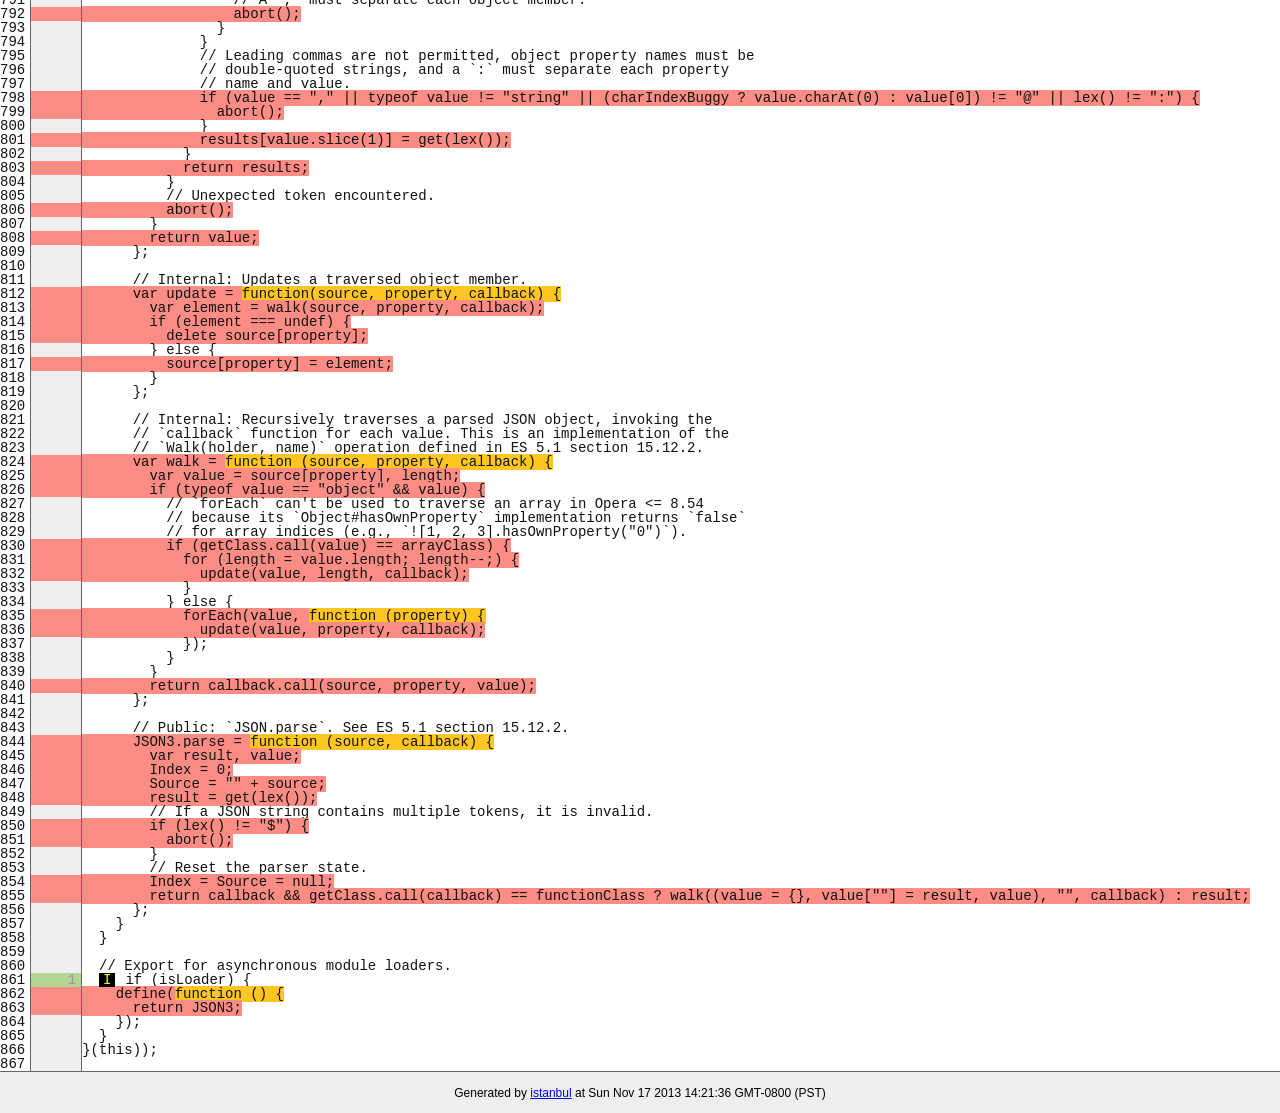
<file: node_modules/socket.io/node_modules/socket.io-parser/node_modules/json3/coverage/lcov-report/lib/json3.js.html>
<!doctype html>
<html lang="en">
<head>
    <title>Code coverage report for lib/json3.js</title>
    <meta charset="utf-8">

    <link rel="stylesheet" href="../prettify.css">

    <style>
        body, html {
            margin:0; padding: 0;
        }
        body {
            font-family: Helvetica Neue, Helvetica,Arial;
            font-size: 10pt;
        }
        div.header, div.footer {
            background: #eee;
            padding: 1em;
        }
        div.header {
            z-index: 100;
            position: fixed;
            top: 0;
            border-bottom: 1px solid #666;
            width: 100%;
        }
        div.footer {
            border-top: 1px solid #666;
        }
        div.body {
            margin-top: 10em;
        }
        div.meta {
            font-size: 90%;
            text-align: center;
        }
        h1, h2, h3 {
            font-weight: normal;
        }
        h1 {
            font-size: 12pt;
        }
        h2 {
            font-size: 10pt;
        }
        pre {
            font-family: Consolas, Menlo, Monaco, monospace;
            margin: 0;
            padding: 0;
            line-height: 14px;
            font-size: 14px;
            -moz-tab-size: 2;
            -o-tab-size:  2;
            tab-size: 2;
        }

        div.path { font-size: 110%; }
        div.path a:link, div.path a:visited { color: #000; }
        table.coverage { border-collapse: collapse; margin:0; padding: 0 }

        table.coverage td {
            margin: 0;
            padding: 0;
            color: #111;
            vertical-align: top;
        }
        table.coverage td.line-count {
            width: 50px;
            text-align: right;
            padding-right: 5px;
        }
        table.coverage td.line-coverage {
            color: #777 !important;
            text-align: right;
            border-left: 1px solid #666;
            border-right: 1px solid #666;
        }

        table.coverage td.text {
        }

        table.coverage td span.cline-any {
            display: inline-block;
            padding: 0 5px;
            width: 40px;
        }
        table.coverage td span.cline-neutral {
            background: #eee;
        }
        table.coverage td span.cline-yes {
            background: #b5d592;
            color: #999;
        }
        table.coverage td span.cline-no {
            background: #fc8c84;
        }

        .cstat-yes { color: #111; }
        .cstat-no { background: #fc8c84; color: #111; }
        .fstat-no { background: #ffc520; color: #111 !important; }
        .cbranch-no { background:  yellow !important; color: #111; }
        .missing-if-branch {
            display: inline-block;
            margin-right: 10px;
            position: relative;
            padding: 0 4px;
            background: black;
            color: yellow;
            xtext-decoration: line-through;
        }
        .missing-if-branch .typ {
            color: inherit !important;
        }

        .entity, .metric { font-weight: bold; }
        .metric { display: inline-block; border: 1px solid #333; padding: 0.3em; background: white; }
        .metric small { font-size: 80%; font-weight: normal; color: #666; }

        div.coverage-summary table { border-collapse: collapse; margin: 3em; font-size: 110%; }
        div.coverage-summary td, div.coverage-summary table  th { margin: 0; padding: 0.25em 1em; border-top: 1px solid #666; border-bottom: 1px solid #666; }
        div.coverage-summary th { text-align: left; border: 1px solid #666; background: #eee; font-weight: normal; }
        div.coverage-summary th.file { border-right: none !important; }
        div.coverage-summary th.pic { border-left: none !important; text-align: right; }
        div.coverage-summary th.pct { border-right: none !important; }
        div.coverage-summary th.abs { border-left: none !important; text-align: right; }
        div.coverage-summary td.pct { text-align: right; border-left: 1px solid #666; }
        div.coverage-summary td.abs { text-align: right; font-size: 90%; color: #444; border-right: 1px solid #666; }
        div.coverage-summary td.file { text-align: right; border-left: 1px solid #666; white-space: nowrap;  }
        div.coverage-summary td.pic { min-width: 120px !important;  }
        div.coverage-summary a:link { text-decoration: none; color: #000; }
        div.coverage-summary a:visited { text-decoration: none; color: #333; }
        div.coverage-summary a:hover { text-decoration: underline; }
        div.coverage-summary tfoot td { border-top: 1px solid #666; }

        div.coverage-summary .yui3-datatable-sort-indicator, div.coverage-summary .dummy-sort-indicator {
            height: 10px;
            width: 7px;
            display: inline-block;
            margin-left: 0.5em;
        }
        div.coverage-summary .yui3-datatable-sort-indicator {
            background: url("http://yui.yahooapis.com/3.6.0/build/datatable-sort/assets/skins/sam/sort-arrow-sprite.png") no-repeat scroll 0 0 transparent;
        }
        div.coverage-summary .yui3-datatable-sorted .yui3-datatable-sort-indicator {
            background-position: 0 -20px;
        }
        div.coverage-summary .yui3-datatable-sorted-desc .yui3-datatable-sort-indicator {
            background-position: 0 -10px;
        }

        .high { background: #b5d592 !important; }
        .medium { background: #ffe87c !important; }
        .low { background: #fc8c84 !important; }

        span.cover-fill, span.cover-empty {
            display:inline-block;
            border:1px solid #444;
            background: white;
            height: 12px;
        }
        span.cover-fill {
            background: #ccc;
            border-right: 1px solid #444;
        }
        span.cover-empty {
            background: white;
            border-left: none;
        }
        span.cover-full {
            border-right: none !important;
        }
        pre.prettyprint {
            border: none !important;
            padding: 0 !important;
            margin: 0 !important;
        }
        .com { color: #999 !important; }
    </style>
</head>
<body>
<div class="header low">
    <h1>Code coverage report for <span class="entity">lib/json3.js</span></h1>
    <h2>
        
        Statements: <span class="metric">13.77% <small>(50 / 363)</small></span> &nbsp;&nbsp;&nbsp;&nbsp;
        
        
        Branches: <span class="metric">15.32% <small>(59 / 385)</small></span> &nbsp;&nbsp;&nbsp;&nbsp;
        
        
        Functions: <span class="metric">11.54% <small>(3 / 26)</small></span> &nbsp;&nbsp;&nbsp;&nbsp;
        
        
        Lines: <span class="metric">13.77% <small>(50 / 363)</small></span> &nbsp;&nbsp;&nbsp;&nbsp;
        
    </h2>
    <div class="path"><a href="../index.html">All files</a> &#187; <a href="index.html">lib/</a> &#187; json3.js</div>
</div>
<div class="body">
<pre><table class="coverage">
<tr><td class="line-count">1
2
3
4
5
6
7
8
9
10
11
12
13
14
15
16
17
18
19
20
21
22
23
24
25
26
27
28
29
30
31
32
33
34
35
36
37
38
39
40
41
42
43
44
45
46
47
48
49
50
51
52
53
54
55
56
57
58
59
60
61
62
63
64
65
66
67
68
69
70
71
72
73
74
75
76
77
78
79
80
81
82
83
84
85
86
87
88
89
90
91
92
93
94
95
96
97
98
99
100
101
102
103
104
105
106
107
108
109
110
111
112
113
114
115
116
117
118
119
120
121
122
123
124
125
126
127
128
129
130
131
132
133
134
135
136
137
138
139
140
141
142
143
144
145
146
147
148
149
150
151
152
153
154
155
156
157
158
159
160
161
162
163
164
165
166
167
168
169
170
171
172
173
174
175
176
177
178
179
180
181
182
183
184
185
186
187
188
189
190
191
192
193
194
195
196
197
198
199
200
201
202
203
204
205
206
207
208
209
210
211
212
213
214
215
216
217
218
219
220
221
222
223
224
225
226
227
228
229
230
231
232
233
234
235
236
237
238
239
240
241
242
243
244
245
246
247
248
249
250
251
252
253
254
255
256
257
258
259
260
261
262
263
264
265
266
267
268
269
270
271
272
273
274
275
276
277
278
279
280
281
282
283
284
285
286
287
288
289
290
291
292
293
294
295
296
297
298
299
300
301
302
303
304
305
306
307
308
309
310
311
312
313
314
315
316
317
318
319
320
321
322
323
324
325
326
327
328
329
330
331
332
333
334
335
336
337
338
339
340
341
342
343
344
345
346
347
348
349
350
351
352
353
354
355
356
357
358
359
360
361
362
363
364
365
366
367
368
369
370
371
372
373
374
375
376
377
378
379
380
381
382
383
384
385
386
387
388
389
390
391
392
393
394
395
396
397
398
399
400
401
402
403
404
405
406
407
408
409
410
411
412
413
414
415
416
417
418
419
420
421
422
423
424
425
426
427
428
429
430
431
432
433
434
435
436
437
438
439
440
441
442
443
444
445
446
447
448
449
450
451
452
453
454
455
456
457
458
459
460
461
462
463
464
465
466
467
468
469
470
471
472
473
474
475
476
477
478
479
480
481
482
483
484
485
486
487
488
489
490
491
492
493
494
495
496
497
498
499
500
501
502
503
504
505
506
507
508
509
510
511
512
513
514
515
516
517
518
519
520
521
522
523
524
525
526
527
528
529
530
531
532
533
534
535
536
537
538
539
540
541
542
543
544
545
546
547
548
549
550
551
552
553
554
555
556
557
558
559
560
561
562
563
564
565
566
567
568
569
570
571
572
573
574
575
576
577
578
579
580
581
582
583
584
585
586
587
588
589
590
591
592
593
594
595
596
597
598
599
600
601
602
603
604
605
606
607
608
609
610
611
612
613
614
615
616
617
618
619
620
621
622
623
624
625
626
627
628
629
630
631
632
633
634
635
636
637
638
639
640
641
642
643
644
645
646
647
648
649
650
651
652
653
654
655
656
657
658
659
660
661
662
663
664
665
666
667
668
669
670
671
672
673
674
675
676
677
678
679
680
681
682
683
684
685
686
687
688
689
690
691
692
693
694
695
696
697
698
699
700
701
702
703
704
705
706
707
708
709
710
711
712
713
714
715
716
717
718
719
720
721
722
723
724
725
726
727
728
729
730
731
732
733
734
735
736
737
738
739
740
741
742
743
744
745
746
747
748
749
750
751
752
753
754
755
756
757
758
759
760
761
762
763
764
765
766
767
768
769
770
771
772
773
774
775
776
777
778
779
780
781
782
783
784
785
786
787
788
789
790
791
792
793
794
795
796
797
798
799
800
801
802
803
804
805
806
807
808
809
810
811
812
813
814
815
816
817
818
819
820
821
822
823
824
825
826
827
828
829
830
831
832
833
834
835
836
837
838
839
840
841
842
843
844
845
846
847
848
849
850
851
852
853
854
855
856
857
858
859
860
861
862
863
864
865
866
867</td><td class="line-coverage"><span class="cline-any cline-neutral">&nbsp;</span>
<span class="cline-any cline-yes">1</span>
<span class="cline-any cline-neutral">&nbsp;</span>
<span class="cline-any cline-yes">1</span>
<span class="cline-any cline-neutral">&nbsp;</span>
<span class="cline-any cline-neutral">&nbsp;</span>
<span class="cline-any cline-neutral">&nbsp;</span>
<span class="cline-any cline-yes">1</span>
<span class="cline-any cline-neutral">&nbsp;</span>
<span class="cline-any cline-neutral">&nbsp;</span>
<span class="cline-any cline-yes">1</span>
<span class="cline-any cline-neutral">&nbsp;</span>
<span class="cline-any cline-neutral">&nbsp;</span>
<span class="cline-any cline-neutral">&nbsp;</span>
<span class="cline-any cline-yes">1</span>
<span class="cline-any cline-neutral">&nbsp;</span>
<span class="cline-any cline-yes">1</span>
<span class="cline-any cline-neutral">&nbsp;</span>
<span class="cline-any cline-neutral">&nbsp;</span>
<span class="cline-any cline-yes">1</span>
<span class="cline-any cline-yes">1</span>
<span class="cline-any cline-neutral">&nbsp;</span>
<span class="cline-any cline-neutral">&nbsp;</span>
<span class="cline-any cline-neutral">&nbsp;</span>
<span class="cline-any cline-no">&nbsp;</span>
<span class="cline-any cline-neutral">&nbsp;</span>
<span class="cline-any cline-neutral">&nbsp;</span>
<span class="cline-any cline-neutral">&nbsp;</span>
<span class="cline-any cline-yes">1</span>
<span class="cline-any cline-yes">1</span>
<span class="cline-any cline-neutral">&nbsp;</span>
<span class="cline-any cline-neutral">&nbsp;</span>
<span class="cline-any cline-yes">1</span>
<span class="cline-any cline-neutral">&nbsp;</span>
<span class="cline-any cline-neutral">&nbsp;</span>
<span class="cline-any cline-neutral">&nbsp;</span>
<span class="cline-any cline-neutral">&nbsp;</span>
<span class="cline-any cline-neutral">&nbsp;</span>
<span class="cline-any cline-neutral">&nbsp;</span>
<span class="cline-any cline-neutral">&nbsp;</span>
<span class="cline-any cline-neutral">&nbsp;</span>
<span class="cline-any cline-yes">1</span>
<span class="cline-any cline-yes">3</span>
<span class="cline-any cline-neutral">&nbsp;</span>
<span class="cline-any cline-no">&nbsp;</span>
<span class="cline-any cline-neutral">&nbsp;</span>
<span class="cline-any cline-neutral">&nbsp;</span>
<span class="cline-any cline-yes">3</span>
<span class="cline-any cline-yes">3</span>
<span class="cline-any cline-neutral">&nbsp;</span>
<span class="cline-any cline-neutral">&nbsp;</span>
<span class="cline-any cline-no">&nbsp;</span>
<span class="cline-any cline-yes">3</span>
<span class="cline-any cline-neutral">&nbsp;</span>
<span class="cline-any cline-neutral">&nbsp;</span>
<span class="cline-any cline-yes">1</span>
<span class="cline-any cline-neutral">&nbsp;</span>
<span class="cline-any cline-yes">2</span>
<span class="cline-any cline-neutral">&nbsp;</span>
<span class="cline-any cline-yes">2</span>
<span class="cline-any cline-yes">1</span>
<span class="cline-any cline-yes">1</span>
<span class="cline-any cline-neutral">&nbsp;</span>
<span class="cline-any cline-yes">1</span>
<span class="cline-any cline-yes">4</span>
<span class="cline-any cline-neutral">&nbsp;</span>
<span class="cline-any cline-yes">1</span>
<span class="cline-any cline-yes">1</span>
<span class="cline-any cline-neutral">&nbsp;</span>
<span class="cline-any cline-neutral">&nbsp;</span>
<span class="cline-any cline-neutral">&nbsp;</span>
<span class="cline-any cline-neutral">&nbsp;</span>
<span class="cline-any cline-neutral">&nbsp;</span>
<span class="cline-any cline-neutral">&nbsp;</span>
<span class="cline-any cline-neutral">&nbsp;</span>
<span class="cline-any cline-neutral">&nbsp;</span>
<span class="cline-any cline-neutral">&nbsp;</span>
<span class="cline-any cline-neutral">&nbsp;</span>
<span class="cline-any cline-neutral">&nbsp;</span>
<span class="cline-any cline-neutral">&nbsp;</span>
<span class="cline-any cline-neutral">&nbsp;</span>
<span class="cline-any cline-neutral">&nbsp;</span>
<span class="cline-any cline-neutral">&nbsp;</span>
<span class="cline-any cline-neutral">&nbsp;</span>
<span class="cline-any cline-neutral">&nbsp;</span>
<span class="cline-any cline-neutral">&nbsp;</span>
<span class="cline-any cline-neutral">&nbsp;</span>
<span class="cline-any cline-neutral">&nbsp;</span>
<span class="cline-any cline-neutral">&nbsp;</span>
<span class="cline-any cline-neutral">&nbsp;</span>
<span class="cline-any cline-neutral">&nbsp;</span>
<span class="cline-any cline-neutral">&nbsp;</span>
<span class="cline-any cline-neutral">&nbsp;</span>
<span class="cline-any cline-neutral">&nbsp;</span>
<span class="cline-any cline-neutral">&nbsp;</span>
<span class="cline-any cline-neutral">&nbsp;</span>
<span class="cline-any cline-neutral">&nbsp;</span>
<span class="cline-any cline-neutral">&nbsp;</span>
<span class="cline-any cline-neutral">&nbsp;</span>
<span class="cline-any cline-neutral">&nbsp;</span>
<span class="cline-any cline-neutral">&nbsp;</span>
<span class="cline-any cline-neutral">&nbsp;</span>
<span class="cline-any cline-neutral">&nbsp;</span>
<span class="cline-any cline-neutral">&nbsp;</span>
<span class="cline-any cline-neutral">&nbsp;</span>
<span class="cline-any cline-neutral">&nbsp;</span>
<span class="cline-any cline-neutral">&nbsp;</span>
<span class="cline-any cline-neutral">&nbsp;</span>
<span class="cline-any cline-neutral">&nbsp;</span>
<span class="cline-any cline-neutral">&nbsp;</span>
<span class="cline-any cline-neutral">&nbsp;</span>
<span class="cline-any cline-neutral">&nbsp;</span>
<span class="cline-any cline-neutral">&nbsp;</span>
<span class="cline-any cline-neutral">&nbsp;</span>
<span class="cline-any cline-neutral">&nbsp;</span>
<span class="cline-any cline-neutral">&nbsp;</span>
<span class="cline-any cline-neutral">&nbsp;</span>
<span class="cline-any cline-neutral">&nbsp;</span>
<span class="cline-any cline-neutral">&nbsp;</span>
<span class="cline-any cline-neutral">&nbsp;</span>
<span class="cline-any cline-neutral">&nbsp;</span>
<span class="cline-any cline-no">&nbsp;</span>
<span class="cline-any cline-neutral">&nbsp;</span>
<span class="cline-any cline-neutral">&nbsp;</span>
<span class="cline-any cline-yes">1</span>
<span class="cline-any cline-neutral">&nbsp;</span>
<span class="cline-any cline-neutral">&nbsp;</span>
<span class="cline-any cline-yes">2</span>
<span class="cline-any cline-yes">1</span>
<span class="cline-any cline-yes">1</span>
<span class="cline-any cline-yes">1</span>
<span class="cline-any cline-neutral">&nbsp;</span>
<span class="cline-any cline-neutral">&nbsp;</span>
<span class="cline-any cline-neutral">&nbsp;</span>
<span class="cline-any cline-yes">1</span>
<span class="cline-any cline-neutral">&nbsp;</span>
<span class="cline-any cline-yes">1</span>
<span class="cline-any cline-yes">1</span>
<span class="cline-any cline-yes">1</span>
<span class="cline-any cline-yes">1</span>
<span class="cline-any cline-neutral">&nbsp;</span>
<span class="cline-any cline-yes">1</span>
<span class="cline-any cline-neutral">&nbsp;</span>
<span class="cline-any cline-yes">1</span>
<span class="cline-any cline-yes">1</span>
<span class="cline-any cline-neutral">&nbsp;</span>
<span class="cline-any cline-neutral">&nbsp;</span>
<span class="cline-any cline-neutral">&nbsp;</span>
<span class="cline-any cline-yes">1</span>
<span class="cline-any cline-neutral">&nbsp;</span>
<span class="cline-any cline-neutral">&nbsp;</span>
<span class="cline-any cline-yes">1</span>
<span class="cline-any cline-yes">1</span>
<span class="cline-any cline-neutral">&nbsp;</span>
<span class="cline-any cline-neutral">&nbsp;</span>
<span class="cline-any cline-neutral">&nbsp;</span>
<span class="cline-any cline-yes">1</span>
<span class="cline-any cline-neutral">&nbsp;</span>
<span class="cline-any cline-neutral">&nbsp;</span>
<span class="cline-any cline-neutral">&nbsp;</span>
<span class="cline-any cline-neutral">&nbsp;</span>
<span class="cline-any cline-neutral">&nbsp;</span>
<span class="cline-any cline-no">&nbsp;</span>
<span class="cline-any cline-neutral">&nbsp;</span>
<span class="cline-any cline-neutral">&nbsp;</span>
<span class="cline-any cline-yes">1</span>
<span class="cline-any cline-neutral">&nbsp;</span>
<span class="cline-any cline-neutral">&nbsp;</span>
<span class="cline-any cline-yes">3</span>
<span class="cline-any cline-neutral">&nbsp;</span>
<span class="cline-any cline-yes">1</span>
<span class="cline-any cline-yes">1</span>
<span class="cline-any cline-yes">1</span>
<span class="cline-any cline-yes">1</span>
<span class="cline-any cline-neutral">&nbsp;</span>
<span class="cline-any cline-yes">1</span>
<span class="cline-any cline-neutral">&nbsp;</span>
<span class="cline-any cline-no">&nbsp;</span>
<span class="cline-any cline-no">&nbsp;</span>
<span class="cline-any cline-no">&nbsp;</span>
<span class="cline-any cline-no">&nbsp;</span>
<span class="cline-any cline-no">&nbsp;</span>
<span class="cline-any cline-no">&nbsp;</span>
<span class="cline-any cline-neutral">&nbsp;</span>
<span class="cline-any cline-neutral">&nbsp;</span>
<span class="cline-any cline-no">&nbsp;</span>
<span class="cline-any cline-neutral">&nbsp;</span>
<span class="cline-any cline-neutral">&nbsp;</span>
<span class="cline-any cline-no">&nbsp;</span>
<span class="cline-any cline-no">&nbsp;</span>
<span class="cline-any cline-neutral">&nbsp;</span>
<span class="cline-any cline-neutral">&nbsp;</span>
<span class="cline-any cline-no">&nbsp;</span>
<span class="cline-any cline-neutral">&nbsp;</span>
<span class="cline-any cline-neutral">&nbsp;</span>
<span class="cline-any cline-no">&nbsp;</span>
<span class="cline-any cline-no">&nbsp;</span>
<span class="cline-any cline-neutral">&nbsp;</span>
<span class="cline-any cline-neutral">&nbsp;</span>
<span class="cline-any cline-neutral">&nbsp;</span>
<span class="cline-any cline-neutral">&nbsp;</span>
<span class="cline-any cline-neutral">&nbsp;</span>
<span class="cline-any cline-no">&nbsp;</span>
<span class="cline-any cline-no">&nbsp;</span>
<span class="cline-any cline-no">&nbsp;</span>
<span class="cline-any cline-no">&nbsp;</span>
<span class="cline-any cline-neutral">&nbsp;</span>
<span class="cline-any cline-neutral">&nbsp;</span>
<span class="cline-any cline-neutral">&nbsp;</span>
<span class="cline-any cline-neutral">&nbsp;</span>
<span class="cline-any cline-neutral">&nbsp;</span>
<span class="cline-any cline-neutral">&nbsp;</span>
<span class="cline-any cline-no">&nbsp;</span>
<span class="cline-any cline-neutral">&nbsp;</span>
<span class="cline-any cline-neutral">&nbsp;</span>
<span class="cline-any cline-neutral">&nbsp;</span>
<span class="cline-any cline-no">&nbsp;</span>
<span class="cline-any cline-neutral">&nbsp;</span>
<span class="cline-any cline-no">&nbsp;</span>
<span class="cline-any cline-no">&nbsp;</span>
<span class="cline-any cline-neutral">&nbsp;</span>
<span class="cline-any cline-neutral">&nbsp;</span>
<span class="cline-any cline-neutral">&nbsp;</span>
<span class="cline-any cline-no">&nbsp;</span>
<span class="cline-any cline-neutral">&nbsp;</span>
<span class="cline-any cline-neutral">&nbsp;</span>
<span class="cline-any cline-no">&nbsp;</span>
<span class="cline-any cline-no">&nbsp;</span>
<span class="cline-any cline-no">&nbsp;</span>
<span class="cline-any cline-neutral">&nbsp;</span>
<span class="cline-any cline-neutral">&nbsp;</span>
<span class="cline-any cline-no">&nbsp;</span>
<span class="cline-any cline-no">&nbsp;</span>
<span class="cline-any cline-neutral">&nbsp;</span>
<span class="cline-any cline-neutral">&nbsp;</span>
<span class="cline-any cline-neutral">&nbsp;</span>
<span class="cline-any cline-neutral">&nbsp;</span>
<span class="cline-any cline-no">&nbsp;</span>
<span class="cline-any cline-neutral">&nbsp;</span>
<span class="cline-any cline-neutral">&nbsp;</span>
<span class="cline-any cline-neutral">&nbsp;</span>
<span class="cline-any cline-neutral">&nbsp;</span>
<span class="cline-any cline-neutral">&nbsp;</span>
<span class="cline-any cline-neutral">&nbsp;</span>
<span class="cline-any cline-neutral">&nbsp;</span>
<span class="cline-any cline-neutral">&nbsp;</span>
<span class="cline-any cline-no">&nbsp;</span>
<span class="cline-any cline-no">&nbsp;</span>
<span class="cline-any cline-no">&nbsp;</span>
<span class="cline-any cline-neutral">&nbsp;</span>
<span class="cline-any cline-neutral">&nbsp;</span>
<span class="cline-any cline-neutral">&nbsp;</span>
<span class="cline-any cline-neutral">&nbsp;</span>
<span class="cline-any cline-no">&nbsp;</span>
<span class="cline-any cline-no">&nbsp;</span>
<span class="cline-any cline-neutral">&nbsp;</span>
<span class="cline-any cline-neutral">&nbsp;</span>
<span class="cline-any cline-neutral">&nbsp;</span>
<span class="cline-any cline-neutral">&nbsp;</span>
<span class="cline-any cline-no">&nbsp;</span>
<span class="cline-any cline-no">&nbsp;</span>
<span class="cline-any cline-neutral">&nbsp;</span>
<span class="cline-any cline-neutral">&nbsp;</span>
<span class="cline-any cline-neutral">&nbsp;</span>
<span class="cline-any cline-no">&nbsp;</span>
<span class="cline-any cline-no">&nbsp;</span>
<span class="cline-any cline-neutral">&nbsp;</span>
<span class="cline-any cline-no">&nbsp;</span>
<span class="cline-any cline-no">&nbsp;</span>
<span class="cline-any cline-neutral">&nbsp;</span>
<span class="cline-any cline-neutral">&nbsp;</span>
<span class="cline-any cline-no">&nbsp;</span>
<span class="cline-any cline-neutral">&nbsp;</span>
<span class="cline-any cline-neutral">&nbsp;</span>
<span class="cline-any cline-no">&nbsp;</span>
<span class="cline-any cline-neutral">&nbsp;</span>
<span class="cline-any cline-no">&nbsp;</span>
<span class="cline-any cline-neutral">&nbsp;</span>
<span class="cline-any cline-neutral">&nbsp;</span>
<span class="cline-any cline-no">&nbsp;</span>
<span class="cline-any cline-no">&nbsp;</span>
<span class="cline-any cline-no">&nbsp;</span>
<span class="cline-any cline-no">&nbsp;</span>
<span class="cline-any cline-neutral">&nbsp;</span>
<span class="cline-any cline-neutral">&nbsp;</span>
<span class="cline-any cline-no">&nbsp;</span>
<span class="cline-any cline-no">&nbsp;</span>
<span class="cline-any cline-neutral">&nbsp;</span>
<span class="cline-any cline-neutral">&nbsp;</span>
<span class="cline-any cline-neutral">&nbsp;</span>
<span class="cline-any cline-no">&nbsp;</span>
<span class="cline-any cline-neutral">&nbsp;</span>
<span class="cline-any cline-no">&nbsp;</span>
<span class="cline-any cline-neutral">&nbsp;</span>
<span class="cline-any cline-no">&nbsp;</span>
<span class="cline-any cline-neutral">&nbsp;</span>
<span class="cline-any cline-no">&nbsp;</span>
<span class="cline-any cline-no">&nbsp;</span>
<span class="cline-any cline-neutral">&nbsp;</span>
<span class="cline-any cline-neutral">&nbsp;</span>
<span class="cline-any cline-neutral">&nbsp;</span>
<span class="cline-any cline-no">&nbsp;</span>
<span class="cline-any cline-no">&nbsp;</span>
<span class="cline-any cline-neutral">&nbsp;</span>
<span class="cline-any cline-neutral">&nbsp;</span>
<span class="cline-any cline-neutral">&nbsp;</span>
<span class="cline-any cline-neutral">&nbsp;</span>
<span class="cline-any cline-neutral">&nbsp;</span>
<span class="cline-any cline-no">&nbsp;</span>
<span class="cline-any cline-no">&nbsp;</span>
<span class="cline-any cline-no">&nbsp;</span>
<span class="cline-any cline-no">&nbsp;</span>
<span class="cline-any cline-no">&nbsp;</span>
<span class="cline-any cline-neutral">&nbsp;</span>
<span class="cline-any cline-neutral">&nbsp;</span>
<span class="cline-any cline-neutral">&nbsp;</span>
<span class="cline-any cline-neutral">&nbsp;</span>
<span class="cline-any cline-no">&nbsp;</span>
<span class="cline-any cline-no">&nbsp;</span>
<span class="cline-any cline-neutral">&nbsp;</span>
<span class="cline-any cline-neutral">&nbsp;</span>
<span class="cline-any cline-neutral">&nbsp;</span>
<span class="cline-any cline-no">&nbsp;</span>
<span class="cline-any cline-neutral">&nbsp;</span>
<span class="cline-any cline-neutral">&nbsp;</span>
<span class="cline-any cline-neutral">&nbsp;</span>
<span class="cline-any cline-neutral">&nbsp;</span>
<span class="cline-any cline-neutral">&nbsp;</span>
<span class="cline-any cline-neutral">&nbsp;</span>
<span class="cline-any cline-neutral">&nbsp;</span>
<span class="cline-any cline-neutral">&nbsp;</span>
<span class="cline-any cline-no">&nbsp;</span>
<span class="cline-any cline-neutral">&nbsp;</span>
<span class="cline-any cline-no">&nbsp;</span>
<span class="cline-any cline-neutral">&nbsp;</span>
<span class="cline-any cline-neutral">&nbsp;</span>
<span class="cline-any cline-neutral">&nbsp;</span>
<span class="cline-any cline-neutral">&nbsp;</span>
<span class="cline-any cline-neutral">&nbsp;</span>
<span class="cline-any cline-neutral">&nbsp;</span>
<span class="cline-any cline-neutral">&nbsp;</span>
<span class="cline-any cline-neutral">&nbsp;</span>
<span class="cline-any cline-neutral">&nbsp;</span>
<span class="cline-any cline-neutral">&nbsp;</span>
<span class="cline-any cline-neutral">&nbsp;</span>
<span class="cline-any cline-no">&nbsp;</span>
<span class="cline-any cline-no">&nbsp;</span>
<span class="cline-any cline-neutral">&nbsp;</span>
<span class="cline-any cline-neutral">&nbsp;</span>
<span class="cline-any cline-no">&nbsp;</span>
<span class="cline-any cline-neutral">&nbsp;</span>
<span class="cline-any cline-neutral">&nbsp;</span>
<span class="cline-any cline-neutral">&nbsp;</span>
<span class="cline-any cline-neutral">&nbsp;</span>
<span class="cline-any cline-neutral">&nbsp;</span>
<span class="cline-any cline-neutral">&nbsp;</span>
<span class="cline-any cline-no">&nbsp;</span>
<span class="cline-any cline-no">&nbsp;</span>
<span class="cline-any cline-no">&nbsp;</span>
<span class="cline-any cline-no">&nbsp;</span>
<span class="cline-any cline-no">&nbsp;</span>
<span class="cline-any cline-neutral">&nbsp;</span>
<span class="cline-any cline-no">&nbsp;</span>
<span class="cline-any cline-no">&nbsp;</span>
<span class="cline-any cline-neutral">&nbsp;</span>
<span class="cline-any cline-neutral">&nbsp;</span>
<span class="cline-any cline-no">&nbsp;</span>
<span class="cline-any cline-neutral">&nbsp;</span>
<span class="cline-any cline-no">&nbsp;</span>
<span class="cline-any cline-no">&nbsp;</span>
<span class="cline-any cline-neutral">&nbsp;</span>
<span class="cline-any cline-no">&nbsp;</span>
<span class="cline-any cline-no">&nbsp;</span>
<span class="cline-any cline-no">&nbsp;</span>
<span class="cline-any cline-neutral">&nbsp;</span>
<span class="cline-any cline-no">&nbsp;</span>
<span class="cline-any cline-neutral">&nbsp;</span>
<span class="cline-any cline-neutral">&nbsp;</span>
<span class="cline-any cline-no">&nbsp;</span>
<span class="cline-any cline-neutral">&nbsp;</span>
<span class="cline-any cline-neutral">&nbsp;</span>
<span class="cline-any cline-neutral">&nbsp;</span>
<span class="cline-any cline-neutral">&nbsp;</span>
<span class="cline-any cline-no">&nbsp;</span>
<span class="cline-any cline-no">&nbsp;</span>
<span class="cline-any cline-no">&nbsp;</span>
<span class="cline-any cline-neutral">&nbsp;</span>
<span class="cline-any cline-no">&nbsp;</span>
<span class="cline-any cline-neutral">&nbsp;</span>
<span class="cline-any cline-no">&nbsp;</span>
<span class="cline-any cline-no">&nbsp;</span>
<span class="cline-any cline-no">&nbsp;</span>
<span class="cline-any cline-no">&nbsp;</span>
<span class="cline-any cline-neutral">&nbsp;</span>
<span class="cline-any cline-neutral">&nbsp;</span>
<span class="cline-any cline-neutral">&nbsp;</span>
<span class="cline-any cline-no">&nbsp;</span>
<span class="cline-any cline-neutral">&nbsp;</span>
<span class="cline-any cline-neutral">&nbsp;</span>
<span class="cline-any cline-neutral">&nbsp;</span>
<span class="cline-any cline-no">&nbsp;</span>
<span class="cline-any cline-no">&nbsp;</span>
<span class="cline-any cline-no">&nbsp;</span>
<span class="cline-any cline-no">&nbsp;</span>
<span class="cline-any cline-neutral">&nbsp;</span>
<span class="cline-any cline-neutral">&nbsp;</span>
<span class="cline-any cline-neutral">&nbsp;</span>
<span class="cline-any cline-neutral">&nbsp;</span>
<span class="cline-any cline-no">&nbsp;</span>
<span class="cline-any cline-neutral">&nbsp;</span>
<span class="cline-any cline-neutral">&nbsp;</span>
<span class="cline-any cline-no">&nbsp;</span>
<span class="cline-any cline-no">&nbsp;</span>
<span class="cline-any cline-no">&nbsp;</span>
<span class="cline-any cline-no">&nbsp;</span>
<span class="cline-any cline-neutral">&nbsp;</span>
<span class="cline-any cline-no">&nbsp;</span>
<span class="cline-any cline-no">&nbsp;</span>
<span class="cline-any cline-no">&nbsp;</span>
<span class="cline-any cline-no">&nbsp;</span>
<span class="cline-any cline-no">&nbsp;</span>
<span class="cline-any cline-no">&nbsp;</span>
<span class="cline-any cline-no">&nbsp;</span>
<span class="cline-any cline-neutral">&nbsp;</span>
<span class="cline-any cline-neutral">&nbsp;</span>
<span class="cline-any cline-no">&nbsp;</span>
<span class="cline-any cline-neutral">&nbsp;</span>
<span class="cline-any cline-neutral">&nbsp;</span>
<span class="cline-any cline-neutral">&nbsp;</span>
<span class="cline-any cline-neutral">&nbsp;</span>
<span class="cline-any cline-neutral">&nbsp;</span>
<span class="cline-any cline-neutral">&nbsp;</span>
<span class="cline-any cline-neutral">&nbsp;</span>
<span class="cline-any cline-no">&nbsp;</span>
<span class="cline-any cline-neutral">&nbsp;</span>
<span class="cline-any cline-no">&nbsp;</span>
<span class="cline-any cline-neutral">&nbsp;</span>
<span class="cline-any cline-neutral">&nbsp;</span>
<span class="cline-any cline-neutral">&nbsp;</span>
<span class="cline-any cline-neutral">&nbsp;</span>
<span class="cline-any cline-no">&nbsp;</span>
<span class="cline-any cline-neutral">&nbsp;</span>
<span class="cline-any cline-neutral">&nbsp;</span>
<span class="cline-any cline-no">&nbsp;</span>
<span class="cline-any cline-neutral">&nbsp;</span>
<span class="cline-any cline-neutral">&nbsp;</span>
<span class="cline-any cline-no">&nbsp;</span>
<span class="cline-any cline-neutral">&nbsp;</span>
<span class="cline-any cline-no">&nbsp;</span>
<span class="cline-any cline-no">&nbsp;</span>
<span class="cline-any cline-neutral">&nbsp;</span>
<span class="cline-any cline-no">&nbsp;</span>
<span class="cline-any cline-no">&nbsp;</span>
<span class="cline-any cline-neutral">&nbsp;</span>
<span class="cline-any cline-no">&nbsp;</span>
<span class="cline-any cline-no">&nbsp;</span>
<span class="cline-any cline-neutral">&nbsp;</span>
<span class="cline-any cline-neutral">&nbsp;</span>
<span class="cline-any cline-no">&nbsp;</span>
<span class="cline-any cline-no">&nbsp;</span>
<span class="cline-any cline-neutral">&nbsp;</span>
<span class="cline-any cline-no">&nbsp;</span>
<span class="cline-any cline-neutral">&nbsp;</span>
<span class="cline-any cline-neutral">&nbsp;</span>
<span class="cline-any cline-no">&nbsp;</span>
<span class="cline-any cline-neutral">&nbsp;</span>
<span class="cline-any cline-neutral">&nbsp;</span>
<span class="cline-any cline-no">&nbsp;</span>
<span class="cline-any cline-no">&nbsp;</span>
<span class="cline-any cline-neutral">&nbsp;</span>
<span class="cline-any cline-no">&nbsp;</span>
<span class="cline-any cline-neutral">&nbsp;</span>
<span class="cline-any cline-neutral">&nbsp;</span>
<span class="cline-any cline-neutral">&nbsp;</span>
<span class="cline-any cline-no">&nbsp;</span>
<span class="cline-any cline-no">&nbsp;</span>
<span class="cline-any cline-neutral">&nbsp;</span>
<span class="cline-any cline-no">&nbsp;</span>
<span class="cline-any cline-no">&nbsp;</span>
<span class="cline-any cline-no">&nbsp;</span>
<span class="cline-any cline-neutral">&nbsp;</span>
<span class="cline-any cline-no">&nbsp;</span>
<span class="cline-any cline-no">&nbsp;</span>
<span class="cline-any cline-no">&nbsp;</span>
<span class="cline-any cline-neutral">&nbsp;</span>
<span class="cline-any cline-no">&nbsp;</span>
<span class="cline-any cline-neutral">&nbsp;</span>
<span class="cline-any cline-neutral">&nbsp;</span>
<span class="cline-any cline-neutral">&nbsp;</span>
<span class="cline-any cline-neutral">&nbsp;</span>
<span class="cline-any cline-no">&nbsp;</span>
<span class="cline-any cline-no">&nbsp;</span>
<span class="cline-any cline-no">&nbsp;</span>
<span class="cline-any cline-neutral">&nbsp;</span>
<span class="cline-any cline-neutral">&nbsp;</span>
<span class="cline-any cline-neutral">&nbsp;</span>
<span class="cline-any cline-neutral">&nbsp;</span>
<span class="cline-any cline-neutral">&nbsp;</span>
<span class="cline-any cline-neutral">&nbsp;</span>
<span class="cline-any cline-no">&nbsp;</span>
<span class="cline-any cline-neutral">&nbsp;</span>
<span class="cline-any cline-no">&nbsp;</span>
<span class="cline-any cline-neutral">&nbsp;</span>
<span class="cline-any cline-no">&nbsp;</span>
<span class="cline-any cline-neutral">&nbsp;</span>
<span class="cline-any cline-neutral">&nbsp;</span>
<span class="cline-any cline-no">&nbsp;</span>
<span class="cline-any cline-no">&nbsp;</span>
<span class="cline-any cline-neutral">&nbsp;</span>
<span class="cline-any cline-neutral">&nbsp;</span>
<span class="cline-any cline-neutral">&nbsp;</span>
<span class="cline-any cline-neutral">&nbsp;</span>
<span class="cline-any cline-no">&nbsp;</span>
<span class="cline-any cline-no">&nbsp;</span>
<span class="cline-any cline-no">&nbsp;</span>
<span class="cline-any cline-no">&nbsp;</span>
<span class="cline-any cline-no">&nbsp;</span>
<span class="cline-any cline-no">&nbsp;</span>
<span class="cline-any cline-neutral">&nbsp;</span>
<span class="cline-any cline-no">&nbsp;</span>
<span class="cline-any cline-no">&nbsp;</span>
<span class="cline-any cline-neutral">&nbsp;</span>
<span class="cline-any cline-neutral">&nbsp;</span>
<span class="cline-any cline-no">&nbsp;</span>
<span class="cline-any cline-no">&nbsp;</span>
<span class="cline-any cline-neutral">&nbsp;</span>
<span class="cline-any cline-neutral">&nbsp;</span>
<span class="cline-any cline-no">&nbsp;</span>
<span class="cline-any cline-no">&nbsp;</span>
<span class="cline-any cline-neutral">&nbsp;</span>
<span class="cline-any cline-no">&nbsp;</span>
<span class="cline-any cline-no">&nbsp;</span>
<span class="cline-any cline-neutral">&nbsp;</span>
<span class="cline-any cline-neutral">&nbsp;</span>
<span class="cline-any cline-neutral">&nbsp;</span>
<span class="cline-any cline-neutral">&nbsp;</span>
<span class="cline-any cline-neutral">&nbsp;</span>
<span class="cline-any cline-no">&nbsp;</span>
<span class="cline-any cline-neutral">&nbsp;</span>
<span class="cline-any cline-neutral">&nbsp;</span>
<span class="cline-any cline-neutral">&nbsp;</span>
<span class="cline-any cline-neutral">&nbsp;</span>
<span class="cline-any cline-no">&nbsp;</span>
<span class="cline-any cline-no">&nbsp;</span>
<span class="cline-any cline-neutral">&nbsp;</span>
<span class="cline-any cline-neutral">&nbsp;</span>
<span class="cline-any cline-neutral">&nbsp;</span>
<span class="cline-any cline-no">&nbsp;</span>
<span class="cline-any cline-neutral">&nbsp;</span>
<span class="cline-any cline-neutral">&nbsp;</span>
<span class="cline-any cline-neutral">&nbsp;</span>
<span class="cline-any cline-neutral">&nbsp;</span>
<span class="cline-any cline-neutral">&nbsp;</span>
<span class="cline-any cline-neutral">&nbsp;</span>
<span class="cline-any cline-neutral">&nbsp;</span>
<span class="cline-any cline-neutral">&nbsp;</span>
<span class="cline-any cline-neutral">&nbsp;</span>
<span class="cline-any cline-neutral">&nbsp;</span>
<span class="cline-any cline-neutral">&nbsp;</span>
<span class="cline-any cline-no">&nbsp;</span>
<span class="cline-any cline-neutral">&nbsp;</span>
<span class="cline-any cline-neutral">&nbsp;</span>
<span class="cline-any cline-no">&nbsp;</span>
<span class="cline-any cline-no">&nbsp;</span>
<span class="cline-any cline-no">&nbsp;</span>
<span class="cline-any cline-neutral">&nbsp;</span>
<span class="cline-any cline-neutral">&nbsp;</span>
<span class="cline-any cline-neutral">&nbsp;</span>
<span class="cline-any cline-neutral">&nbsp;</span>
<span class="cline-any cline-neutral">&nbsp;</span>
<span class="cline-any cline-no">&nbsp;</span>
<span class="cline-any cline-no">&nbsp;</span>
<span class="cline-any cline-no">&nbsp;</span>
<span class="cline-any cline-no">&nbsp;</span>
<span class="cline-any cline-no">&nbsp;</span>
<span class="cline-any cline-neutral">&nbsp;</span>
<span class="cline-any cline-neutral">&nbsp;</span>
<span class="cline-any cline-neutral">&nbsp;</span>
<span class="cline-any cline-no">&nbsp;</span>
<span class="cline-any cline-no">&nbsp;</span>
<span class="cline-any cline-neutral">&nbsp;</span>
<span class="cline-any cline-neutral">&nbsp;</span>
<span class="cline-any cline-neutral">&nbsp;</span>
<span class="cline-any cline-no">&nbsp;</span>
<span class="cline-any cline-no">&nbsp;</span>
<span class="cline-any cline-no">&nbsp;</span>
<span class="cline-any cline-neutral">&nbsp;</span>
<span class="cline-any cline-neutral">&nbsp;</span>
<span class="cline-any cline-neutral">&nbsp;</span>
<span class="cline-any cline-neutral">&nbsp;</span>
<span class="cline-any cline-neutral">&nbsp;</span>
<span class="cline-any cline-no">&nbsp;</span>
<span class="cline-any cline-no">&nbsp;</span>
<span class="cline-any cline-no">&nbsp;</span>
<span class="cline-any cline-neutral">&nbsp;</span>
<span class="cline-any cline-neutral">&nbsp;</span>
<span class="cline-any cline-no">&nbsp;</span>
<span class="cline-any cline-no">&nbsp;</span>
<span class="cline-any cline-neutral">&nbsp;</span>
<span class="cline-any cline-neutral">&nbsp;</span>
<span class="cline-any cline-neutral">&nbsp;</span>
<span class="cline-any cline-no">&nbsp;</span>
<span class="cline-any cline-no">&nbsp;</span>
<span class="cline-any cline-neutral">&nbsp;</span>
<span class="cline-any cline-neutral">&nbsp;</span>
<span class="cline-any cline-no">&nbsp;</span>
<span class="cline-any cline-no">&nbsp;</span>
<span class="cline-any cline-no">&nbsp;</span>
<span class="cline-any cline-neutral">&nbsp;</span>
<span class="cline-any cline-neutral">&nbsp;</span>
<span class="cline-any cline-neutral">&nbsp;</span>
<span class="cline-any cline-neutral">&nbsp;</span>
<span class="cline-any cline-no">&nbsp;</span>
<span class="cline-any cline-no">&nbsp;</span>
<span class="cline-any cline-no">&nbsp;</span>
<span class="cline-any cline-neutral">&nbsp;</span>
<span class="cline-any cline-neutral">&nbsp;</span>
<span class="cline-any cline-no">&nbsp;</span>
<span class="cline-any cline-neutral">&nbsp;</span>
<span class="cline-any cline-no">&nbsp;</span>
<span class="cline-any cline-neutral">&nbsp;</span>
<span class="cline-any cline-neutral">&nbsp;</span>
<span class="cline-any cline-neutral">&nbsp;</span>
<span class="cline-any cline-no">&nbsp;</span>
<span class="cline-any cline-no">&nbsp;</span>
<span class="cline-any cline-neutral">&nbsp;</span>
<span class="cline-any cline-neutral">&nbsp;</span>
<span class="cline-any cline-no">&nbsp;</span>
<span class="cline-any cline-neutral">&nbsp;</span>
<span class="cline-any cline-neutral">&nbsp;</span>
<span class="cline-any cline-no">&nbsp;</span>
<span class="cline-any cline-neutral">&nbsp;</span>
<span class="cline-any cline-neutral">&nbsp;</span>
<span class="cline-any cline-no">&nbsp;</span>
<span class="cline-any cline-neutral">&nbsp;</span>
<span class="cline-any cline-no">&nbsp;</span>
<span class="cline-any cline-no">&nbsp;</span>
<span class="cline-any cline-neutral">&nbsp;</span>
<span class="cline-any cline-no">&nbsp;</span>
<span class="cline-any cline-no">&nbsp;</span>
<span class="cline-any cline-neutral">&nbsp;</span>
<span class="cline-any cline-neutral">&nbsp;</span>
<span class="cline-any cline-no">&nbsp;</span>
<span class="cline-any cline-neutral">&nbsp;</span>
<span class="cline-any cline-neutral">&nbsp;</span>
<span class="cline-any cline-no">&nbsp;</span>
<span class="cline-any cline-neutral">&nbsp;</span>
<span class="cline-any cline-no">&nbsp;</span>
<span class="cline-any cline-no">&nbsp;</span>
<span class="cline-any cline-neutral">&nbsp;</span>
<span class="cline-any cline-neutral">&nbsp;</span>
<span class="cline-any cline-no">&nbsp;</span>
<span class="cline-any cline-neutral">&nbsp;</span>
<span class="cline-any cline-neutral">&nbsp;</span>
<span class="cline-any cline-no">&nbsp;</span>
<span class="cline-any cline-neutral">&nbsp;</span>
<span class="cline-any cline-no">&nbsp;</span>
<span class="cline-any cline-no">&nbsp;</span>
<span class="cline-any cline-no">&nbsp;</span>
<span class="cline-any cline-neutral">&nbsp;</span>
<span class="cline-any cline-neutral">&nbsp;</span>
<span class="cline-any cline-no">&nbsp;</span>
<span class="cline-any cline-neutral">&nbsp;</span>
<span class="cline-any cline-no">&nbsp;</span>
<span class="cline-any cline-neutral">&nbsp;</span>
<span class="cline-any cline-no">&nbsp;</span>
<span class="cline-any cline-neutral">&nbsp;</span>
<span class="cline-any cline-no">&nbsp;</span>
<span class="cline-any cline-neutral">&nbsp;</span>
<span class="cline-any cline-no">&nbsp;</span>
<span class="cline-any cline-neutral">&nbsp;</span>
<span class="cline-any cline-neutral">&nbsp;</span>
<span class="cline-any cline-no">&nbsp;</span>
<span class="cline-any cline-no">&nbsp;</span>
<span class="cline-any cline-neutral">&nbsp;</span>
<span class="cline-any cline-no">&nbsp;</span>
<span class="cline-any cline-no">&nbsp;</span>
<span class="cline-any cline-neutral">&nbsp;</span>
<span class="cline-any cline-no">&nbsp;</span>
<span class="cline-any cline-neutral">&nbsp;</span>
<span class="cline-any cline-no">&nbsp;</span>
<span class="cline-any cline-neutral">&nbsp;</span>
<span class="cline-any cline-neutral">&nbsp;</span>
<span class="cline-any cline-neutral">&nbsp;</span>
<span class="cline-any cline-no">&nbsp;</span>
<span class="cline-any cline-no">&nbsp;</span>
<span class="cline-any cline-no">&nbsp;</span>
<span class="cline-any cline-neutral">&nbsp;</span>
<span class="cline-any cline-neutral">&nbsp;</span>
<span class="cline-any cline-no">&nbsp;</span>
<span class="cline-any cline-no">&nbsp;</span>
<span class="cline-any cline-neutral">&nbsp;</span>
<span class="cline-any cline-neutral">&nbsp;</span>
<span class="cline-any cline-no">&nbsp;</span>
<span class="cline-any cline-no">&nbsp;</span>
<span class="cline-any cline-neutral">&nbsp;</span>
<span class="cline-any cline-no">&nbsp;</span>
<span class="cline-any cline-neutral">&nbsp;</span>
<span class="cline-any cline-no">&nbsp;</span>
<span class="cline-any cline-neutral">&nbsp;</span>
<span class="cline-any cline-neutral">&nbsp;</span>
<span class="cline-any cline-no">&nbsp;</span>
<span class="cline-any cline-neutral">&nbsp;</span>
<span class="cline-any cline-neutral">&nbsp;</span>
<span class="cline-any cline-no">&nbsp;</span>
<span class="cline-any cline-no">&nbsp;</span>
<span class="cline-any cline-neutral">&nbsp;</span>
<span class="cline-any cline-neutral">&nbsp;</span>
<span class="cline-any cline-no">&nbsp;</span>
<span class="cline-any cline-no">&nbsp;</span>
<span class="cline-any cline-no">&nbsp;</span>
<span class="cline-any cline-no">&nbsp;</span>
<span class="cline-any cline-no">&nbsp;</span>
<span class="cline-any cline-no">&nbsp;</span>
<span class="cline-any cline-no">&nbsp;</span>
<span class="cline-any cline-no">&nbsp;</span>
<span class="cline-any cline-no">&nbsp;</span>
<span class="cline-any cline-neutral">&nbsp;</span>
<span class="cline-any cline-neutral">&nbsp;</span>
<span class="cline-any cline-no">&nbsp;</span>
<span class="cline-any cline-neutral">&nbsp;</span>
<span class="cline-any cline-neutral">&nbsp;</span>
<span class="cline-any cline-neutral">&nbsp;</span>
<span class="cline-any cline-neutral">&nbsp;</span>
<span class="cline-any cline-no">&nbsp;</span>
<span class="cline-any cline-neutral">&nbsp;</span>
<span class="cline-any cline-neutral">&nbsp;</span>
<span class="cline-any cline-neutral">&nbsp;</span>
<span class="cline-any cline-no">&nbsp;</span>
<span class="cline-any cline-no">&nbsp;</span>
<span class="cline-any cline-no">&nbsp;</span>
<span class="cline-any cline-neutral">&nbsp;</span>
<span class="cline-any cline-no">&nbsp;</span>
<span class="cline-any cline-neutral">&nbsp;</span>
<span class="cline-any cline-no">&nbsp;</span>
<span class="cline-any cline-no">&nbsp;</span>
<span class="cline-any cline-neutral">&nbsp;</span>
<span class="cline-any cline-no">&nbsp;</span>
<span class="cline-any cline-neutral">&nbsp;</span>
<span class="cline-any cline-neutral">&nbsp;</span>
<span class="cline-any cline-no">&nbsp;</span>
<span class="cline-any cline-neutral">&nbsp;</span>
<span class="cline-any cline-no">&nbsp;</span>
<span class="cline-any cline-no">&nbsp;</span>
<span class="cline-any cline-no">&nbsp;</span>
<span class="cline-any cline-neutral">&nbsp;</span>
<span class="cline-any cline-no">&nbsp;</span>
<span class="cline-any cline-no">&nbsp;</span>
<span class="cline-any cline-neutral">&nbsp;</span>
<span class="cline-any cline-neutral">&nbsp;</span>
<span class="cline-any cline-neutral">&nbsp;</span>
<span class="cline-any cline-neutral">&nbsp;</span>
<span class="cline-any cline-no">&nbsp;</span>
<span class="cline-any cline-no">&nbsp;</span>
<span class="cline-any cline-no">&nbsp;</span>
<span class="cline-any cline-no">&nbsp;</span>
<span class="cline-any cline-neutral">&nbsp;</span>
<span class="cline-any cline-no">&nbsp;</span>
<span class="cline-any cline-neutral">&nbsp;</span>
<span class="cline-any cline-neutral">&nbsp;</span>
<span class="cline-any cline-neutral">&nbsp;</span>
<span class="cline-any cline-no">&nbsp;</span>
<span class="cline-any cline-neutral">&nbsp;</span>
<span class="cline-any cline-neutral">&nbsp;</span>
<span class="cline-any cline-neutral">&nbsp;</span>
<span class="cline-any cline-no">&nbsp;</span>
<span class="cline-any cline-no">&nbsp;</span>
<span class="cline-any cline-neutral">&nbsp;</span>
<span class="cline-any cline-no">&nbsp;</span>
<span class="cline-any cline-neutral">&nbsp;</span>
<span class="cline-any cline-no">&nbsp;</span>
<span class="cline-any cline-no">&nbsp;</span>
<span class="cline-any cline-neutral">&nbsp;</span>
<span class="cline-any cline-no">&nbsp;</span>
<span class="cline-any cline-no">&nbsp;</span>
<span class="cline-any cline-no">&nbsp;</span>
<span class="cline-any cline-neutral">&nbsp;</span>
<span class="cline-any cline-no">&nbsp;</span>
<span class="cline-any cline-no">&nbsp;</span>
<span class="cline-any cline-neutral">&nbsp;</span>
<span class="cline-any cline-neutral">&nbsp;</span>
<span class="cline-any cline-neutral">&nbsp;</span>
<span class="cline-any cline-no">&nbsp;</span>
<span class="cline-any cline-no">&nbsp;</span>
<span class="cline-any cline-no">&nbsp;</span>
<span class="cline-any cline-no">&nbsp;</span>
<span class="cline-any cline-neutral">&nbsp;</span>
<span class="cline-any cline-no">&nbsp;</span>
<span class="cline-any cline-neutral">&nbsp;</span>
<span class="cline-any cline-neutral">&nbsp;</span>
<span class="cline-any cline-neutral">&nbsp;</span>
<span class="cline-any cline-no">&nbsp;</span>
<span class="cline-any cline-neutral">&nbsp;</span>
<span class="cline-any cline-neutral">&nbsp;</span>
<span class="cline-any cline-neutral">&nbsp;</span>
<span class="cline-any cline-neutral">&nbsp;</span>
<span class="cline-any cline-neutral">&nbsp;</span>
<span class="cline-any cline-no">&nbsp;</span>
<span class="cline-any cline-no">&nbsp;</span>
<span class="cline-any cline-neutral">&nbsp;</span>
<span class="cline-any cline-no">&nbsp;</span>
<span class="cline-any cline-neutral">&nbsp;</span>
<span class="cline-any cline-no">&nbsp;</span>
<span class="cline-any cline-neutral">&nbsp;</span>
<span class="cline-any cline-neutral">&nbsp;</span>
<span class="cline-any cline-no">&nbsp;</span>
<span class="cline-any cline-neutral">&nbsp;</span>
<span class="cline-any cline-no">&nbsp;</span>
<span class="cline-any cline-neutral">&nbsp;</span>
<span class="cline-any cline-neutral">&nbsp;</span>
<span class="cline-any cline-neutral">&nbsp;</span>
<span class="cline-any cline-no">&nbsp;</span>
<span class="cline-any cline-no">&nbsp;</span>
<span class="cline-any cline-no">&nbsp;</span>
<span class="cline-any cline-no">&nbsp;</span>
<span class="cline-any cline-neutral">&nbsp;</span>
<span class="cline-any cline-no">&nbsp;</span>
<span class="cline-any cline-neutral">&nbsp;</span>
<span class="cline-any cline-neutral">&nbsp;</span>
<span class="cline-any cline-neutral">&nbsp;</span>
<span class="cline-any cline-neutral">&nbsp;</span>
<span class="cline-any cline-neutral">&nbsp;</span>
<span class="cline-any cline-neutral">&nbsp;</span>
<span class="cline-any cline-no">&nbsp;</span>
<span class="cline-any cline-no">&nbsp;</span>
<span class="cline-any cline-no">&nbsp;</span>
<span class="cline-any cline-neutral">&nbsp;</span>
<span class="cline-any cline-neutral">&nbsp;</span>
<span class="cline-any cline-neutral">&nbsp;</span>
<span class="cline-any cline-no">&nbsp;</span>
<span class="cline-any cline-no">&nbsp;</span>
<span class="cline-any cline-no">&nbsp;</span>
<span class="cline-any cline-neutral">&nbsp;</span>
<span class="cline-any cline-neutral">&nbsp;</span>
<span class="cline-any cline-no">&nbsp;</span>
<span class="cline-any cline-no">&nbsp;</span>
<span class="cline-any cline-neutral">&nbsp;</span>
<span class="cline-any cline-neutral">&nbsp;</span>
<span class="cline-any cline-neutral">&nbsp;</span>
<span class="cline-any cline-no">&nbsp;</span>
<span class="cline-any cline-neutral">&nbsp;</span>
<span class="cline-any cline-neutral">&nbsp;</span>
<span class="cline-any cline-neutral">&nbsp;</span>
<span class="cline-any cline-no">&nbsp;</span>
<span class="cline-any cline-no">&nbsp;</span>
<span class="cline-any cline-no">&nbsp;</span>
<span class="cline-any cline-no">&nbsp;</span>
<span class="cline-any cline-no">&nbsp;</span>
<span class="cline-any cline-neutral">&nbsp;</span>
<span class="cline-any cline-no">&nbsp;</span>
<span class="cline-any cline-no">&nbsp;</span>
<span class="cline-any cline-neutral">&nbsp;</span>
<span class="cline-any cline-neutral">&nbsp;</span>
<span class="cline-any cline-no">&nbsp;</span>
<span class="cline-any cline-no">&nbsp;</span>
<span class="cline-any cline-neutral">&nbsp;</span>
<span class="cline-any cline-neutral">&nbsp;</span>
<span class="cline-any cline-neutral">&nbsp;</span>
<span class="cline-any cline-neutral">&nbsp;</span>
<span class="cline-any cline-neutral">&nbsp;</span>
<span class="cline-any cline-yes">1</span>
<span class="cline-any cline-no">&nbsp;</span>
<span class="cline-any cline-no">&nbsp;</span>
<span class="cline-any cline-neutral">&nbsp;</span>
<span class="cline-any cline-neutral">&nbsp;</span>
<span class="cline-any cline-neutral">&nbsp;</span>
<span class="cline-any cline-neutral">&nbsp;</span></td><td class="text"><pre class="prettyprint lang-js">/*! JSON v3.2.5 | http://bestiejs.github.io/json3 | Copyright 2012-2013, Kit Cambridge | http://kit.mit-license.org */
;(function (window) {
  // Convenience aliases.
  var getClass = {}.toString, isProperty, forEach, undef;
&nbsp;
  // Detect the `define` function exposed by asynchronous module loaders. The
  // strict `define` check is necessary for compatibility with `r.js`.
  var isLoader = typeof define === "function" &amp;&amp; <span class="branch-1 cbranch-no" title="branch not covered" >define.amd;</span>
&nbsp;
  // Detect native implementations.
  var nativeJSON = typeof JSON == "object" &amp;&amp; JSON;
&nbsp;
  // Set up the JSON 3 namespace, preferring the CommonJS `exports` object if
  // available.
  var JSON3 = typeof exports == "object" &amp;&amp; exports &amp;&amp; !exports.nodeType &amp;&amp; exports;
&nbsp;
  <span class="missing-if-branch" title="else path not taken"" >E</span>if (JSON3 &amp;&amp; nativeJSON) {
    // Explicitly delegate to the native `stringify` and `parse`
    // implementations in CommonJS environments.
    JSON3.stringify = nativeJSON.stringify;
    JSON3.parse = nativeJSON.parse;
  } else {
    // Export for web browsers, JavaScript engines, and asynchronous module
    // loaders, using the global `JSON` object if available.
<span class="cstat-no" title="statement not covered" >    JSON3 = window.JSON = nativeJSON || {};</span>
  }
&nbsp;
  // Test the `Date#getUTC*` methods. Based on work by @Yaffle.
  var isExtended = new Date(-3509827334573292);
  try {
    // The `getUTCFullYear`, `Month`, and `Date` methods return nonsensical
    // results for certain dates in Opera &gt;= 10.53.
    isExtended = isExtended.getUTCFullYear() == -109252 &amp;&amp; isExtended.getUTCMonth() === 0 &amp;&amp; isExtended.getUTCDate() === 1 &amp;&amp;
      // Safari &lt; 2.0.2 stores the internal millisecond time value correctly,
      // but clips the values returned by the date methods to the range of
      // signed 32-bit integers ([-2 ** 31, 2 ** 31 - 1]).
      isExtended.getUTCHours() == 10 &amp;&amp; isExtended.getUTCMinutes() == 37 &amp;&amp; isExtended.getUTCSeconds() == 6 &amp;&amp; isExtended.getUTCMilliseconds() == 708;
  } catch (exception) {}
&nbsp;
  // Internal: Determines whether the native `JSON.stringify` and `parse`
  // implementations are spec-compliant. Based on work by Ken Snyder.
  function has(name) {
    <span class="missing-if-branch" title="if path not taken"" >I</span>if (has[name] != null) {
      // Return cached feature test result.
<span class="cstat-no" title="statement not covered" >      return has[name];</span>
    }
&nbsp;
    var isSupported;
    <span class="missing-if-branch" title="if path not taken"" >I</span>if (name == "bug-string-char-index") {
      // IE &lt;= 7 doesn't support accessing string characters using square
      // bracket notation. IE 8 only supports this for primitives.
<span class="cstat-no" title="statement not covered" >      isSupported = "a"[0] != "a";</span>
    } else if (name == "json") {
      // Indicates whether both `JSON.stringify` and `JSON.parse` are
      // supported.
      isSupported = has("json-stringify") &amp;&amp; has("json-parse");
    } else {
      var value, serialized = '{"a":[1,true,false,null,"\\u0000\\b\\n\\f\\r\\t"]}';
      // Test `JSON.stringify`.
      if (name == "json-stringify") {
        var stringify = JSON3.stringify, stringifySupported = typeof stringify == "function" &amp;&amp; isExtended;
        <span class="missing-if-branch" title="else path not taken"" >E</span>if (stringifySupported) {
          // A test function object with a custom `toJSON` method.
          (value = function () {
            return 1;
          }).toJSON = value;
          try {
            stringifySupported =
              // Firefox 3.1b1 and b2 serialize string, number, and boolean
              // primitives as object literals.
              stringify(0) === "0" &amp;&amp;
              // FF 3.1b1, b2, and JSON 2 serialize wrapped primitives as object
              // literals.
              stringify(new Number()) === "0" &amp;&amp;
              stringify(new String()) == '""' &amp;&amp;
              // FF 3.1b1, 2 throw an error if the value is `null`, `undefined`, or
              // does not define a canonical JSON representation (this applies to
              // objects with `toJSON` properties as well, *unless* they are nested
              // within an object or array).
              stringify(getClass) === undef &amp;&amp;
              // IE 8 serializes `undefined` as `"undefined"`. Safari &lt;= 5.1.7 and
              // FF 3.1b3 pass this test.
              stringify(undef) === undef &amp;&amp;
              // Safari &lt;= 5.1.7 and FF 3.1b3 throw `Error`s and `TypeError`s,
              // respectively, if the value is omitted entirely.
              stringify() === undef &amp;&amp;
              // FF 3.1b1, 2 throw an error if the given value is not a number,
              // string, array, object, Boolean, or `null` literal. This applies to
              // objects with custom `toJSON` methods as well, unless they are nested
              // inside object or array literals. YUI 3.0.0b1 ignores custom `toJSON`
              // methods entirely.
              stringify(value) === "1" &amp;&amp;
              stringify([value]) == "[1]" &amp;&amp;
              // Prototype &lt;= 1.6.1 serializes `[undefined]` as `"[]"` instead of
              // `"[null]"`.
              stringify([undef]) == "[null]" &amp;&amp;
              // YUI 3.0.0b1 fails to serialize `null` literals.
              stringify(null) == "null" &amp;&amp;
              // FF 3.1b1, 2 halts serialization if an array contains a function:
              // `[1, true, getClass, 1]` serializes as "[1,true,],". FF 3.1b3
              // elides non-JSON values from objects and arrays, unless they
              // define custom `toJSON` methods.
              stringify([undef, getClass, null]) == "[null,null,null]" &amp;&amp;
              // Simple serialization test. FF 3.1b1 uses Unicode escape sequences
              // where character escape codes are expected (e.g., `\b` =&gt; `\u0008`).
              stringify({ "a": [value, true, false, null, "\x00\b\n\f\r\t"] }) == serialized &amp;&amp;
              // FF 3.1b1 and b2 ignore the `filter` and `width` arguments.
              stringify(null, value) === "1" &amp;&amp;
              stringify([1, 2], null, 1) == "[\n 1,\n 2\n]" &amp;&amp;
              // JSON 2, Prototype &lt;= 1.7, and older WebKit builds incorrectly
              // serialize extended years.
              stringify(new Date(-8.64e15)) == '"-271821-04-20T00:00:00.000Z"' &amp;&amp;
              // The milliseconds are optional in ES 5, but required in 5.1.
              stringify(new Date(8.64e15)) == '"+275760-09-13T00:00:00.000Z"' &amp;&amp;
              // Firefox &lt;= 11.0 incorrectly serializes years prior to 0 as negative
              // four-digit years instead of six-digit years. Credits: @Yaffle.
              stringify(new Date(-621987552e5)) == '"-000001-01-01T00:00:00.000Z"' &amp;&amp;
              // Safari &lt;= 5.1.5 and Opera &gt;= 10.53 incorrectly serialize millisecond
              // values less than 1000. Credits: @Yaffle.
              stringify(new Date(-1)) == '"1969-12-31T23:59:59.999Z"';
          } catch (exception) {
<span class="cstat-no" title="statement not covered" >            stringifySupported = false;</span>
          }
        }
        isSupported = stringifySupported;
      }
      // Test `JSON.parse`.
      if (name == "json-parse") {
        var parse = JSON3.parse;
        <span class="missing-if-branch" title="else path not taken"" >E</span>if (typeof parse == "function") {
          try {
            // FF 3.1b1, b2 will throw an exception if a bare literal is provided.
            // Conforming implementations should also coerce the initial argument to
            // a string prior to parsing.
            <span class="missing-if-branch" title="else path not taken"" >E</span>if (parse("0") === 0 &amp;&amp; !parse(false)) {
              // Simple parsing test.
              value = parse(serialized);
              var parseSupported = value["a"].length == 5 &amp;&amp; value["a"][0] === 1;
              <span class="missing-if-branch" title="else path not taken"" >E</span>if (parseSupported) {
                try {
                  // Safari &lt;= 5.1.2 and FF 3.1b1 allow unescaped tabs in strings.
                  parseSupported = !parse('"\t"');
                } catch (exception) {}
                <span class="missing-if-branch" title="else path not taken"" >E</span>if (parseSupported) {
                  try {
                    // FF 4.0 and 4.0.1 allow leading `+` signs and leading
                    // decimal points. FF 4.0, 4.0.1, and IE 9-10 also allow
                    // certain octal literals.
                    parseSupported = parse("01") !== 1;
                  } catch (exception) {}
                }
                <span class="missing-if-branch" title="else path not taken"" >E</span>if (parseSupported) {
                  try {
                    // FF 4.0, 4.0.1, and Rhino 1.7R3-R4 allow trailing decimal
                    // points. These environments, along with FF 3.1b1 and 2,
                    // also allow trailing commas in JSON objects and arrays.
                    parseSupported = parse("1.") !== 1;
                  } catch (exception) {}
                }
              }
            }
          } catch (exception) {
<span class="cstat-no" title="statement not covered" >            parseSupported = false;</span>
          }
        }
        isSupported = parseSupported;
      }
    }
    return has[name] = !!isSupported;
  }
  has["bug-string-char-index"] = null;
  has["json"] = null;
  has["json-stringify"] = null;
  has["json-parse"] = null;
&nbsp;
  <span class="missing-if-branch" title="if path not taken"" >I</span>if (!has("json")) {
    // Common `[[Class]]` name aliases.
<span class="cstat-no" title="statement not covered" >    var functionClass = "[object Function]";</span>
<span class="cstat-no" title="statement not covered" >    var dateClass = "[object Date]";</span>
<span class="cstat-no" title="statement not covered" >    var numberClass = "[object Number]";</span>
<span class="cstat-no" title="statement not covered" >    var stringClass = "[object String]";</span>
<span class="cstat-no" title="statement not covered" >    var arrayClass = "[object Array]";</span>
<span class="cstat-no" title="statement not covered" >    var booleanClass = "[object Boolean]";</span>
&nbsp;
    // Detect incomplete support for accessing string characters by index.
<span class="cstat-no" title="statement not covered" >    var charIndexBuggy = has("bug-string-char-index");</span>
&nbsp;
    // Define additional utility methods if the `Date` methods are buggy.
<span class="cstat-no" title="statement not covered" >    if (!isExtended) {</span>
<span class="cstat-no" title="statement not covered" >      var floor = Math.floor;</span>
      // A mapping between the months of the year and the number of days between
      // January 1st and the first of the respective month.
<span class="cstat-no" title="statement not covered" >      var Months = [0, 31, 59, 90, 120, 151, 181, 212, 243, 273, 304, 334];</span>
      // Internal: Calculates the number of days between the Unix epoch and the
      // first day of the given month.
<span class="cstat-no" title="statement not covered" >      var getDay = <span class="fstat-no" title="function not covered" >function (year, month) {</span></span>
<span class="cstat-no" title="statement not covered" >        return Months[month] + 365 * (year - 1970) + floor((year - 1969 + (month = +(month &gt; 1))) / 4) - floor((year - 1901 + month) / 100) + floor((year - 1601 + month) / 400);</span>
      };
    }
&nbsp;
    // Internal: Determines if a property is a direct property of the given
    // object. Delegates to the native `Object#hasOwnProperty` method.
<span class="cstat-no" title="statement not covered" >    if (!(isProperty = {}.hasOwnProperty)) {</span>
<span class="cstat-no" title="statement not covered" >      isProperty = <span class="fstat-no" title="function not covered" >function (property) {</span></span>
<span class="cstat-no" title="statement not covered" >        var members = {}, constructor;</span>
<span class="cstat-no" title="statement not covered" >        if ((members.__proto__ = null, members.__proto__ = {</span>
          // The *proto* property cannot be set multiple times in recent
          // versions of Firefox and SeaMonkey.
          "toString": 1
        }, members).toString != getClass) {
          // Safari &lt;= 2.0.3 doesn't implement `Object#hasOwnProperty`, but
          // supports the mutable *proto* property.
<span class="cstat-no" title="statement not covered" >          isProperty = <span class="fstat-no" title="function not covered" >function (property) {</span></span>
            // Capture and break the object's prototype chain (see section 8.6.2
            // of the ES 5.1 spec). The parenthesized expression prevents an
            // unsafe transformation by the Closure Compiler.
<span class="cstat-no" title="statement not covered" >            var original = this.__proto__, result = property in (this.__proto__ = null, this);</span>
            // Restore the original prototype chain.
<span class="cstat-no" title="statement not covered" >            this.__proto__ = original;</span>
<span class="cstat-no" title="statement not covered" >            return result;</span>
          };
        } else {
          // Capture a reference to the top-level `Object` constructor.
<span class="cstat-no" title="statement not covered" >          constructor = members.constructor;</span>
          // Use the `constructor` property to simulate `Object#hasOwnProperty` in
          // other environments.
<span class="cstat-no" title="statement not covered" >          isProperty = <span class="fstat-no" title="function not covered" >function (property) {</span></span>
<span class="cstat-no" title="statement not covered" >            var parent = (this.constructor || constructor).prototype;</span>
<span class="cstat-no" title="statement not covered" >            return property in this &amp;&amp; !(property in parent &amp;&amp; this[property] === parent[property]);</span>
          };
        }
<span class="cstat-no" title="statement not covered" >        members = null;</span>
<span class="cstat-no" title="statement not covered" >        return isProperty.call(this, property);</span>
      };
    }
&nbsp;
    // Internal: A set of primitive types used by `isHostType`.
<span class="cstat-no" title="statement not covered" >    var PrimitiveTypes = {</span>
      'boolean': 1,
      'number': 1,
      'string': 1,
      'undefined': 1
    };
&nbsp;
    // Internal: Determines if the given object `property` value is a
    // non-primitive.
<span class="cstat-no" title="statement not covered" >    var isHostType = <span class="fstat-no" title="function not covered" >function (object, property) {</span></span>
<span class="cstat-no" title="statement not covered" >      var type = typeof object[property];</span>
<span class="cstat-no" title="statement not covered" >      return type == 'object' ? !!object[property] : !PrimitiveTypes[type];</span>
    };
&nbsp;
    // Internal: Normalizes the `for...in` iteration algorithm across
    // environments. Each enumerated key is yielded to a `callback` function.
<span class="cstat-no" title="statement not covered" >    forEach = <span class="fstat-no" title="function not covered" >function (object, callback) {</span></span>
<span class="cstat-no" title="statement not covered" >      var size = 0, Properties, members, property;</span>
&nbsp;
      // Tests for bugs in the current environment's `for...in` algorithm. The
      // `valueOf` property inherits the non-enumerable flag from
      // `Object.prototype` in older versions of IE, Netscape, and Mozilla.
<span class="cstat-no" title="statement not covered" >      (Properties = <span class="fstat-no" title="function not covered" >function () {</span></span>
<span class="cstat-no" title="statement not covered" >        this.valueOf = 0;</span>
      }).prototype.valueOf = 0;
&nbsp;
      // Iterate over a new instance of the `Properties` class.
<span class="cstat-no" title="statement not covered" >      members = new Properties();</span>
<span class="cstat-no" title="statement not covered" >      for (property in members) {</span>
        // Ignore all properties inherited from `Object.prototype`.
<span class="cstat-no" title="statement not covered" >        if (isProperty.call(members, property)) {</span>
<span class="cstat-no" title="statement not covered" >          size++;</span>
        }
      }
<span class="cstat-no" title="statement not covered" >      Properties = members = null;</span>
&nbsp;
      // Normalize the iteration algorithm.
<span class="cstat-no" title="statement not covered" >      if (!size) {</span>
        // A list of non-enumerable properties inherited from `Object.prototype`.
<span class="cstat-no" title="statement not covered" >        members = ["valueOf", "toString", "toLocaleString", "propertyIsEnumerable", "isPrototypeOf", "hasOwnProperty", "constructor"];</span>
        // IE &lt;= 8, Mozilla 1.0, and Netscape 6.2 ignore shadowed non-enumerable
        // properties.
<span class="cstat-no" title="statement not covered" >        forEach = <span class="fstat-no" title="function not covered" >function (object, callback) {</span></span>
<span class="cstat-no" title="statement not covered" >          var isFunction = getClass.call(object) == functionClass, property, length;</span>
<span class="cstat-no" title="statement not covered" >          var hasProperty = !isFunction &amp;&amp; typeof object.constructor != 'function' &amp;&amp; isHostType(object, 'hasOwnProperty') ? object.hasOwnProperty : isProperty;</span>
<span class="cstat-no" title="statement not covered" >          for (property in object) {</span>
            // Gecko &lt;= 1.0 enumerates the `prototype` property of functions under
            // certain conditions; IE does not.
<span class="cstat-no" title="statement not covered" >            if (!(isFunction &amp;&amp; property == "prototype") &amp;&amp; hasProperty.call(object, property)) {</span>
<span class="cstat-no" title="statement not covered" >              callback(property);</span>
            }
          }
          // Manually invoke the callback for each non-enumerable property.
<span class="cstat-no" title="statement not covered" >          for (length = members.length; property = members[--length]; hasProperty.call(object, property) &amp;&amp; callback(property));</span>
        };
      } else <span class="cstat-no" title="statement not covered" >if (size == 2) {</span>
        // Safari &lt;= 2.0.4 enumerates shadowed properties twice.
<span class="cstat-no" title="statement not covered" >        forEach = <span class="fstat-no" title="function not covered" >function (object, callback) {</span></span>
          // Create a set of iterated properties.
<span class="cstat-no" title="statement not covered" >          var members = {}, isFunction = getClass.call(object) == functionClass, property;</span>
<span class="cstat-no" title="statement not covered" >          for (property in object) {</span>
            // Store each property name to prevent double enumeration. The
            // `prototype` property of functions is not enumerated due to cross-
            // environment inconsistencies.
<span class="cstat-no" title="statement not covered" >            if (!(isFunction &amp;&amp; property == "prototype") &amp;&amp; !isProperty.call(members, property) &amp;&amp; (members[property] = 1) &amp;&amp; isProperty.call(object, property)) {</span>
<span class="cstat-no" title="statement not covered" >              callback(property);</span>
            }
          }
        };
      } else {
        // No bugs detected; use the standard `for...in` algorithm.
<span class="cstat-no" title="statement not covered" >        forEach = <span class="fstat-no" title="function not covered" >function (object, callback) {</span></span>
<span class="cstat-no" title="statement not covered" >          var isFunction = getClass.call(object) == functionClass, property, isConstructor;</span>
<span class="cstat-no" title="statement not covered" >          for (property in object) {</span>
<span class="cstat-no" title="statement not covered" >            if (!(isFunction &amp;&amp; property == "prototype") &amp;&amp; isProperty.call(object, property) &amp;&amp; !(isConstructor = property === "constructor")) {</span>
<span class="cstat-no" title="statement not covered" >              callback(property);</span>
            }
          }
          // Manually invoke the callback for the `constructor` property due to
          // cross-environment inconsistencies.
<span class="cstat-no" title="statement not covered" >          if (isConstructor || isProperty.call(object, (property = "constructor"))) {</span>
<span class="cstat-no" title="statement not covered" >            callback(property);</span>
          }
        };
      }
<span class="cstat-no" title="statement not covered" >      return forEach(object, callback);</span>
    };
&nbsp;
    // Public: Serializes a JavaScript `value` as a JSON string. The optional
    // `filter` argument may specify either a function that alters how object and
    // array members are serialized, or an array of strings and numbers that
    // indicates which properties should be serialized. The optional `width`
    // argument may be either a string or number that specifies the indentation
    // level of the output.
<span class="cstat-no" title="statement not covered" >    if (!has("json-stringify")) {</span>
      // Internal: A map of control characters and their escaped equivalents.
<span class="cstat-no" title="statement not covered" >      var Escapes = {</span>
        92: "\\\\",
        34: '\\"',
        8: "\\b",
        12: "\\f",
        10: "\\n",
        13: "\\r",
        9: "\\t"
      };
&nbsp;
      // Internal: Converts `value` into a zero-padded string such that its
      // length is at least equal to `width`. The `width` must be &lt;= 6.
<span class="cstat-no" title="statement not covered" >      var leadingZeroes = "000000";</span>
<span class="cstat-no" title="statement not covered" >      var toPaddedString = <span class="fstat-no" title="function not covered" >function (width, value) {</span></span>
        // The `|| 0` expression is necessary to work around a bug in
        // Opera &lt;= 7.54u2 where `0 == -0`, but `String(-0) !== "0"`.
<span class="cstat-no" title="statement not covered" >        return (leadingZeroes + (value || 0)).slice(-width);</span>
      };
&nbsp;
      // Internal: Double-quotes a string `value`, replacing all ASCII control
      // characters (characters with code unit values between 0 and 31) with
      // their escaped equivalents. This is an implementation of the
      // `Quote(value)` operation defined in ES 5.1 section 15.12.3.
<span class="cstat-no" title="statement not covered" >      var unicodePrefix = "\\u00";</span>
<span class="cstat-no" title="statement not covered" >      var quote = <span class="fstat-no" title="function not covered" >function (value) {</span></span>
<span class="cstat-no" title="statement not covered" >        var result = '"', index = 0, length = value.length, isLarge = length &gt; 10 &amp;&amp; charIndexBuggy, symbols;</span>
<span class="cstat-no" title="statement not covered" >        if (isLarge) {</span>
<span class="cstat-no" title="statement not covered" >          symbols = value.split("");</span>
        }
<span class="cstat-no" title="statement not covered" >        for (; index &lt; length; index++) {</span>
<span class="cstat-no" title="statement not covered" >          var charCode = value.charCodeAt(index);</span>
          // If the character is a control character, append its Unicode or
          // shorthand escape sequence; otherwise, append the character as-is.
<span class="cstat-no" title="statement not covered" >          switch (charCode) {</span>
            case 8: case 9: case 10: case 12: case 13: case 34: case 92:
<span class="cstat-no" title="statement not covered" >              result += Escapes[charCode];</span>
<span class="cstat-no" title="statement not covered" >              break;</span>
            default:
<span class="cstat-no" title="statement not covered" >              if (charCode &lt; 32) {</span>
<span class="cstat-no" title="statement not covered" >                result += unicodePrefix + toPaddedString(2, charCode.toString(16));</span>
<span class="cstat-no" title="statement not covered" >                break;</span>
              }
<span class="cstat-no" title="statement not covered" >              result += isLarge ? symbols[index] : charIndexBuggy ? value.charAt(index) : value[index];</span>
          }
        }
<span class="cstat-no" title="statement not covered" >        return result + '"';</span>
      };
&nbsp;
      // Internal: Recursively serializes an object. Implements the
      // `Str(key, holder)`, `JO(value)`, and `JA(value)` operations.
<span class="cstat-no" title="statement not covered" >      var serialize = <span class="fstat-no" title="function not covered" >function (property, object, callback, properties, whitespace, indentation, stack) {</span></span>
<span class="cstat-no" title="statement not covered" >        var value, className, year, month, date, time, hours, minutes, seconds, milliseconds, results, element, index, length, prefix, hasMembers, result;</span>
<span class="cstat-no" title="statement not covered" >        try {</span>
          // Necessary for host object support.
<span class="cstat-no" title="statement not covered" >          value = object[property];</span>
        } catch (exception) {}
<span class="cstat-no" title="statement not covered" >        if (typeof value == "object" &amp;&amp; value) {</span>
<span class="cstat-no" title="statement not covered" >          className = getClass.call(value);</span>
<span class="cstat-no" title="statement not covered" >          if (className == dateClass &amp;&amp; !isProperty.call(value, "toJSON")) {</span>
<span class="cstat-no" title="statement not covered" >            if (value &gt; -1 / 0 &amp;&amp; value &lt; 1 / 0) {</span>
              // Dates are serialized according to the `Date#toJSON` method
              // specified in ES 5.1 section 15.9.5.44. See section 15.9.1.15
              // for the ISO 8601 date time string format.
<span class="cstat-no" title="statement not covered" >              if (getDay) {</span>
                // Manually compute the year, month, date, hours, minutes,
                // seconds, and milliseconds if the `getUTC*` methods are
                // buggy. Adapted from @Yaffle's `date-shim` project.
<span class="cstat-no" title="statement not covered" >                date = floor(value / 864e5);</span>
<span class="cstat-no" title="statement not covered" >                for (year = floor(date / 365.2425) + 1970 - 1; getDay(year + 1, 0) &lt;= date; year++);</span>
<span class="cstat-no" title="statement not covered" >                for (month = floor((date - getDay(year, 0)) / 30.42); getDay(year, month + 1) &lt;= date; month++);</span>
<span class="cstat-no" title="statement not covered" >                date = 1 + date - getDay(year, month);</span>
                // The `time` value specifies the time within the day (see ES
                // 5.1 section 15.9.1.2). The formula `(A % B + B) % B` is used
                // to compute `A modulo B`, as the `%` operator does not
                // correspond to the `modulo` operation for negative numbers.
<span class="cstat-no" title="statement not covered" >                time = (value % 864e5 + 864e5) % 864e5;</span>
                // The hours, minutes, seconds, and milliseconds are obtained by
                // decomposing the time within the day. See section 15.9.1.10.
<span class="cstat-no" title="statement not covered" >                hours = floor(time / 36e5) % 24;</span>
<span class="cstat-no" title="statement not covered" >                minutes = floor(time / 6e4) % 60;</span>
<span class="cstat-no" title="statement not covered" >                seconds = floor(time / 1e3) % 60;</span>
<span class="cstat-no" title="statement not covered" >                milliseconds = time % 1e3;</span>
              } else {
<span class="cstat-no" title="statement not covered" >                year = value.getUTCFullYear();</span>
<span class="cstat-no" title="statement not covered" >                month = value.getUTCMonth();</span>
<span class="cstat-no" title="statement not covered" >                date = value.getUTCDate();</span>
<span class="cstat-no" title="statement not covered" >                hours = value.getUTCHours();</span>
<span class="cstat-no" title="statement not covered" >                minutes = value.getUTCMinutes();</span>
<span class="cstat-no" title="statement not covered" >                seconds = value.getUTCSeconds();</span>
<span class="cstat-no" title="statement not covered" >                milliseconds = value.getUTCMilliseconds();</span>
              }
              // Serialize extended years correctly.
<span class="cstat-no" title="statement not covered" >              value = (year &lt;= 0 || year &gt;= 1e4 ? (year &lt; 0 ? "-" : "+") + toPaddedString(6, year &lt; 0 ? -year : year) : toPaddedString(4, year)) +</span>
                "-" + toPaddedString(2, month + 1) + "-" + toPaddedString(2, date) +
                // Months, dates, hours, minutes, and seconds should have two
                // digits; milliseconds should have three.
                "T" + toPaddedString(2, hours) + ":" + toPaddedString(2, minutes) + ":" + toPaddedString(2, seconds) +
                // Milliseconds are optional in ES 5.0, but required in 5.1.
                "." + toPaddedString(3, milliseconds) + "Z";
            } else {
<span class="cstat-no" title="statement not covered" >              value = null;</span>
            }
          } else <span class="cstat-no" title="statement not covered" >if (typeof value.toJSON == "function" &amp;&amp; ((className != numberClass &amp;&amp; className != stringClass &amp;&amp; className != arrayClass) || isProperty.call(value, "toJSON"))) {</span>
            // Prototype &lt;= 1.6.1 adds non-standard `toJSON` methods to the
            // `Number`, `String`, `Date`, and `Array` prototypes. JSON 3
            // ignores all `toJSON` methods on these objects unless they are
            // defined directly on an instance.
<span class="cstat-no" title="statement not covered" >            value = value.toJSON(property);</span>
          }
        }
<span class="cstat-no" title="statement not covered" >        if (callback) {</span>
          // If a replacement function was provided, call it to obtain the value
          // for serialization.
<span class="cstat-no" title="statement not covered" >          value = callback.call(object, property, value);</span>
        }
<span class="cstat-no" title="statement not covered" >        if (value === null) {</span>
<span class="cstat-no" title="statement not covered" >          return "null";</span>
        }
<span class="cstat-no" title="statement not covered" >        className = getClass.call(value);</span>
<span class="cstat-no" title="statement not covered" >        if (className == booleanClass) {</span>
          // Booleans are represented literally.
<span class="cstat-no" title="statement not covered" >          return "" + value;</span>
        } else <span class="cstat-no" title="statement not covered" >if (className == numberClass) {</span>
          // JSON numbers must be finite. `Infinity` and `NaN` are serialized as
          // `"null"`.
<span class="cstat-no" title="statement not covered" >          return value &gt; -1 / 0 &amp;&amp; value &lt; 1 / 0 ? "" + value : "null";</span>
        } else <span class="cstat-no" title="statement not covered" >if (className == stringClass) {</span>
          // Strings are double-quoted and escaped.
<span class="cstat-no" title="statement not covered" >          return quote("" + value);</span>
        }
        // Recursively serialize objects and arrays.
<span class="cstat-no" title="statement not covered" >        if (typeof value == "object") {</span>
          // Check for cyclic structures. This is a linear search; performance
          // is inversely proportional to the number of unique nested objects.
<span class="cstat-no" title="statement not covered" >          for (length = stack.length; length--;) {</span>
<span class="cstat-no" title="statement not covered" >            if (stack[length] === value) {</span>
              // Cyclic structures cannot be serialized by `JSON.stringify`.
<span class="cstat-no" title="statement not covered" >              throw TypeError();</span>
            }
          }
          // Add the object to the stack of traversed objects.
<span class="cstat-no" title="statement not covered" >          stack.push(value);</span>
<span class="cstat-no" title="statement not covered" >          results = [];</span>
          // Save the current indentation level and indent one additional level.
<span class="cstat-no" title="statement not covered" >          prefix = indentation;</span>
<span class="cstat-no" title="statement not covered" >          indentation += whitespace;</span>
<span class="cstat-no" title="statement not covered" >          if (className == arrayClass) {</span>
            // Recursively serialize array elements.
<span class="cstat-no" title="statement not covered" >            for (index = 0, length = value.length; index &lt; length; hasMembers || (hasMembers = true), index++) {</span>
<span class="cstat-no" title="statement not covered" >              element = serialize(index, value, callback, properties, whitespace, indentation, stack);</span>
<span class="cstat-no" title="statement not covered" >              results.push(element === undef ? "null" : element);</span>
            }
<span class="cstat-no" title="statement not covered" >            result = hasMembers ? (whitespace ? "[\n" + indentation + results.join(",\n" + indentation) + "\n" + prefix + "]" : ("[" + results.join(",") + "]")) : "[]";</span>
          } else {
            // Recursively serialize object members. Members are selected from
            // either a user-specified list of property names, or the object
            // itself.
<span class="cstat-no" title="statement not covered" >            forEach(properties || value, <span class="fstat-no" title="function not covered" >function (property) {</span></span>
<span class="cstat-no" title="statement not covered" >              var element = serialize(property, value, callback, properties, whitespace, indentation, stack);</span>
<span class="cstat-no" title="statement not covered" >              if (element !== undef) {</span>
                // According to ES 5.1 section 15.12.3: "If `gap` {whitespace}
                // is not the empty string, let `member` {quote(property) + ":"}
                // be the concatenation of `member` and the `space` character."
                // The "`space` character" refers to the literal space
                // character, not the `space` {width} argument provided to
                // `JSON.stringify`.
<span class="cstat-no" title="statement not covered" >                results.push(quote(property) + ":" + (whitespace ? " " : "") + element);</span>
              }
<span class="cstat-no" title="statement not covered" >              hasMembers || (hasMembers = true);</span>
            });
<span class="cstat-no" title="statement not covered" >            result = hasMembers ? (whitespace ? "{\n" + indentation + results.join(",\n" + indentation) + "\n" + prefix + "}" : ("{" + results.join(",") + "}")) : "{}";</span>
          }
          // Remove the object from the traversed object stack.
<span class="cstat-no" title="statement not covered" >          stack.pop();</span>
<span class="cstat-no" title="statement not covered" >          return result;</span>
        }
      };
&nbsp;
      // Public: `JSON.stringify`. See ES 5.1 section 15.12.3.
<span class="cstat-no" title="statement not covered" >      JSON3.stringify = <span class="fstat-no" title="function not covered" >function (source, filter, width) {</span></span>
<span class="cstat-no" title="statement not covered" >        var whitespace, callback, properties, className;</span>
<span class="cstat-no" title="statement not covered" >        if (typeof filter == "function" || typeof filter == "object" &amp;&amp; filter) {</span>
<span class="cstat-no" title="statement not covered" >          if ((className = getClass.call(filter)) == functionClass) {</span>
<span class="cstat-no" title="statement not covered" >            callback = filter;</span>
          } else <span class="cstat-no" title="statement not covered" >if (className == arrayClass) {</span>
            // Convert the property names array into a makeshift set.
<span class="cstat-no" title="statement not covered" >            properties = {};</span>
<span class="cstat-no" title="statement not covered" >            for (var index = 0, length = filter.length, value; index &lt; length; value = filter[index++], ((getClass.call(value) == stringClass || getClass.call(value) == numberClass) &amp;&amp; (properties[value] = 1)));</span>
          }
        }
<span class="cstat-no" title="statement not covered" >        if (width) {</span>
<span class="cstat-no" title="statement not covered" >          if ((className = getClass.call(width)) == numberClass) {</span>
            // Convert the `width` to an integer and create a string containing
            // `width` number of space characters.
<span class="cstat-no" title="statement not covered" >            if ((width -= width % 1) &gt; 0) {</span>
<span class="cstat-no" title="statement not covered" >              for (whitespace = "", width &gt; 10 &amp;&amp; (width = 10); whitespace.length &lt; width; whitespace += " ");</span>
            }
          } else <span class="cstat-no" title="statement not covered" >if (className == stringClass) {</span>
<span class="cstat-no" title="statement not covered" >            whitespace = width.length &lt;= 10 ? width : width.slice(0, 10);</span>
          }
        }
        // Opera &lt;= 7.54u2 discards the values associated with empty string keys
        // (`""`) only if they are used directly within an object member list
        // (e.g., `!("" in { "": 1})`).
<span class="cstat-no" title="statement not covered" >        return serialize("", (value = {}, value[""] = source, value), callback, properties, whitespace, "", []);</span>
      };
    }
&nbsp;
    // Public: Parses a JSON source string.
<span class="cstat-no" title="statement not covered" >    if (!has("json-parse")) {</span>
<span class="cstat-no" title="statement not covered" >      var fromCharCode = String.fromCharCode;</span>
&nbsp;
      // Internal: A map of escaped control characters and their unescaped
      // equivalents.
<span class="cstat-no" title="statement not covered" >      var Unescapes = {</span>
        92: "\\",
        34: '"',
        47: "/",
        98: "\b",
        116: "\t",
        110: "\n",
        102: "\f",
        114: "\r"
      };
&nbsp;
      // Internal: Stores the parser state.
<span class="cstat-no" title="statement not covered" >      var Index, Source;</span>
&nbsp;
      // Internal: Resets the parser state and throws a `SyntaxError`.
<span class="cstat-no" title="statement not covered" >      var abort = <span class="fstat-no" title="function not covered" >function() {</span></span>
<span class="cstat-no" title="statement not covered" >        Index = Source = null;</span>
<span class="cstat-no" title="statement not covered" >        throw SyntaxError();</span>
      };
&nbsp;
      // Internal: Returns the next token, or `"$"` if the parser has reached
      // the end of the source string. A token may be a string, number, `null`
      // literal, or Boolean literal.
<span class="cstat-no" title="statement not covered" >      var lex = <span class="fstat-no" title="function not covered" >function () {</span></span>
<span class="cstat-no" title="statement not covered" >        var source = Source, length = source.length, value, begin, position, isSigned, charCode;</span>
<span class="cstat-no" title="statement not covered" >        while (Index &lt; length) {</span>
<span class="cstat-no" title="statement not covered" >          charCode = source.charCodeAt(Index);</span>
<span class="cstat-no" title="statement not covered" >          switch (charCode) {</span>
            case 9: case 10: case 13: case 32:
              // Skip whitespace tokens, including tabs, carriage returns, line
              // feeds, and space characters.
<span class="cstat-no" title="statement not covered" >              Index++;</span>
<span class="cstat-no" title="statement not covered" >              break;</span>
            case 123: case 125: case 91: case 93: case 58: case 44:
              // Parse a punctuator token (`{`, `}`, `[`, `]`, `:`, or `,`) at
              // the current position.
<span class="cstat-no" title="statement not covered" >              value = charIndexBuggy ? source.charAt(Index) : source[Index];</span>
<span class="cstat-no" title="statement not covered" >              Index++;</span>
<span class="cstat-no" title="statement not covered" >              return value;</span>
            case 34:
              // `"` delimits a JSON string; advance to the next character and
              // begin parsing the string. String tokens are prefixed with the
              // sentinel `@` character to distinguish them from punctuators and
              // end-of-string tokens.
<span class="cstat-no" title="statement not covered" >              for (value = "@", Index++; Index &lt; length;) {</span>
<span class="cstat-no" title="statement not covered" >                charCode = source.charCodeAt(Index);</span>
<span class="cstat-no" title="statement not covered" >                if (charCode &lt; 32) {</span>
                  // Unescaped ASCII control characters (those with a code unit
                  // less than the space character) are not permitted.
<span class="cstat-no" title="statement not covered" >                  abort();</span>
                } else <span class="cstat-no" title="statement not covered" >if (charCode == 92) {</span>
                  // A reverse solidus (`\`) marks the beginning of an escaped
                  // control character (including `"`, `\`, and `/`) or Unicode
                  // escape sequence.
<span class="cstat-no" title="statement not covered" >                  charCode = source.charCodeAt(++Index);</span>
<span class="cstat-no" title="statement not covered" >                  switch (charCode) {</span>
                    case 92: case 34: case 47: case 98: case 116: case 110: case 102: case 114:
                      // Revive escaped control characters.
<span class="cstat-no" title="statement not covered" >                      value += Unescapes[charCode];</span>
<span class="cstat-no" title="statement not covered" >                      Index++;</span>
<span class="cstat-no" title="statement not covered" >                      break;</span>
                    case 117:
                      // `\u` marks the beginning of a Unicode escape sequence.
                      // Advance to the first character and validate the
                      // four-digit code point.
<span class="cstat-no" title="statement not covered" >                      begin = ++Index;</span>
<span class="cstat-no" title="statement not covered" >                      for (position = Index + 4; Index &lt; position; Index++) {</span>
<span class="cstat-no" title="statement not covered" >                        charCode = source.charCodeAt(Index);</span>
                        // A valid sequence comprises four hexdigits (case-
                        // insensitive) that form a single hexadecimal value.
<span class="cstat-no" title="statement not covered" >                        if (!(charCode &gt;= 48 &amp;&amp; charCode &lt;= 57 || charCode &gt;= 97 &amp;&amp; charCode &lt;= 102 || charCode &gt;= 65 &amp;&amp; charCode &lt;= 70)) {</span>
                          // Invalid Unicode escape sequence.
<span class="cstat-no" title="statement not covered" >                          abort();</span>
                        }
                      }
                      // Revive the escaped character.
<span class="cstat-no" title="statement not covered" >                      value += fromCharCode("0x" + source.slice(begin, Index));</span>
<span class="cstat-no" title="statement not covered" >                      break;</span>
                    default:
                      // Invalid escape sequence.
<span class="cstat-no" title="statement not covered" >                      abort();</span>
                  }
                } else {
<span class="cstat-no" title="statement not covered" >                  if (charCode == 34) {</span>
                    // An unescaped double-quote character marks the end of the
                    // string.
<span class="cstat-no" title="statement not covered" >                    break;</span>
                  }
<span class="cstat-no" title="statement not covered" >                  charCode = source.charCodeAt(Index);</span>
<span class="cstat-no" title="statement not covered" >                  begin = Index;</span>
                  // Optimize for the common case where a string is valid.
<span class="cstat-no" title="statement not covered" >                  while (charCode &gt;= 32 &amp;&amp; charCode != 92 &amp;&amp; charCode != 34) {</span>
<span class="cstat-no" title="statement not covered" >                    charCode = source.charCodeAt(++Index);</span>
                  }
                  // Append the string as-is.
<span class="cstat-no" title="statement not covered" >                  value += source.slice(begin, Index);</span>
                }
              }
<span class="cstat-no" title="statement not covered" >              if (source.charCodeAt(Index) == 34) {</span>
                // Advance to the next character and return the revived string.
<span class="cstat-no" title="statement not covered" >                Index++;</span>
<span class="cstat-no" title="statement not covered" >                return value;</span>
              }
              // Unterminated string.
<span class="cstat-no" title="statement not covered" >              abort();</span>
            default:
              // Parse numbers and literals.
<span class="cstat-no" title="statement not covered" >              begin = Index;</span>
              // Advance past the negative sign, if one is specified.
<span class="cstat-no" title="statement not covered" >              if (charCode == 45) {</span>
<span class="cstat-no" title="statement not covered" >                isSigned = true;</span>
<span class="cstat-no" title="statement not covered" >                charCode = source.charCodeAt(++Index);</span>
              }
              // Parse an integer or floating-point value.
<span class="cstat-no" title="statement not covered" >              if (charCode &gt;= 48 &amp;&amp; charCode &lt;= 57) {</span>
                // Leading zeroes are interpreted as octal literals.
<span class="cstat-no" title="statement not covered" >                if (charCode == 48 &amp;&amp; ((charCode = source.charCodeAt(Index + 1)), charCode &gt;= 48 &amp;&amp; charCode &lt;= 57)) {</span>
                  // Illegal octal literal.
<span class="cstat-no" title="statement not covered" >                  abort();</span>
                }
<span class="cstat-no" title="statement not covered" >                isSigned = false;</span>
                // Parse the integer component.
<span class="cstat-no" title="statement not covered" >                for (; Index &lt; length &amp;&amp; ((charCode = source.charCodeAt(Index)), charCode &gt;= 48 &amp;&amp; charCode &lt;= 57); Index++);</span>
                // Floats cannot contain a leading decimal point; however, this
                // case is already accounted for by the parser.
<span class="cstat-no" title="statement not covered" >                if (source.charCodeAt(Index) == 46) {</span>
<span class="cstat-no" title="statement not covered" >                  position = ++Index;</span>
                  // Parse the decimal component.
<span class="cstat-no" title="statement not covered" >                  for (; position &lt; length &amp;&amp; ((charCode = source.charCodeAt(position)), charCode &gt;= 48 &amp;&amp; charCode &lt;= 57); position++);</span>
<span class="cstat-no" title="statement not covered" >                  if (position == Index) {</span>
                    // Illegal trailing decimal.
<span class="cstat-no" title="statement not covered" >                    abort();</span>
                  }
<span class="cstat-no" title="statement not covered" >                  Index = position;</span>
                }
                // Parse exponents. The `e` denoting the exponent is
                // case-insensitive.
<span class="cstat-no" title="statement not covered" >                charCode = source.charCodeAt(Index);</span>
<span class="cstat-no" title="statement not covered" >                if (charCode == 101 || charCode == 69) {</span>
<span class="cstat-no" title="statement not covered" >                  charCode = source.charCodeAt(++Index);</span>
                  // Skip past the sign following the exponent, if one is
                  // specified.
<span class="cstat-no" title="statement not covered" >                  if (charCode == 43 || charCode == 45) {</span>
<span class="cstat-no" title="statement not covered" >                    Index++;</span>
                  }
                  // Parse the exponential component.
<span class="cstat-no" title="statement not covered" >                  for (position = Index; position &lt; length &amp;&amp; ((charCode = source.charCodeAt(position)), charCode &gt;= 48 &amp;&amp; charCode &lt;= 57); position++);</span>
<span class="cstat-no" title="statement not covered" >                  if (position == Index) {</span>
                    // Illegal empty exponent.
<span class="cstat-no" title="statement not covered" >                    abort();</span>
                  }
<span class="cstat-no" title="statement not covered" >                  Index = position;</span>
                }
                // Coerce the parsed value to a JavaScript number.
<span class="cstat-no" title="statement not covered" >                return +source.slice(begin, Index);</span>
              }
              // A negative sign may only precede numbers.
<span class="cstat-no" title="statement not covered" >              if (isSigned) {</span>
<span class="cstat-no" title="statement not covered" >                abort();</span>
              }
              // `true`, `false`, and `null` literals.
<span class="cstat-no" title="statement not covered" >              if (source.slice(Index, Index + 4) == "true") {</span>
<span class="cstat-no" title="statement not covered" >                Index += 4;</span>
<span class="cstat-no" title="statement not covered" >                return true;</span>
              } else <span class="cstat-no" title="statement not covered" >if (source.slice(Index, Index + 5) == "false") {</span>
<span class="cstat-no" title="statement not covered" >                Index += 5;</span>
<span class="cstat-no" title="statement not covered" >                return false;</span>
              } else <span class="cstat-no" title="statement not covered" >if (source.slice(Index, Index + 4) == "null") {</span>
<span class="cstat-no" title="statement not covered" >                Index += 4;</span>
<span class="cstat-no" title="statement not covered" >                return null;</span>
              }
              // Unrecognized token.
<span class="cstat-no" title="statement not covered" >              abort();</span>
          }
        }
        // Return the sentinel `$` character if the parser has reached the end
        // of the source string.
<span class="cstat-no" title="statement not covered" >        return "$";</span>
      };
&nbsp;
      // Internal: Parses a JSON `value` token.
<span class="cstat-no" title="statement not covered" >      var get = <span class="fstat-no" title="function not covered" >function (value) {</span></span>
<span class="cstat-no" title="statement not covered" >        var results, hasMembers;</span>
<span class="cstat-no" title="statement not covered" >        if (value == "$") {</span>
          // Unexpected end of input.
<span class="cstat-no" title="statement not covered" >          abort();</span>
        }
<span class="cstat-no" title="statement not covered" >        if (typeof value == "string") {</span>
<span class="cstat-no" title="statement not covered" >          if ((charIndexBuggy ? value.charAt(0) : value[0]) == "@") {</span>
            // Remove the sentinel `@` character.
<span class="cstat-no" title="statement not covered" >            return value.slice(1);</span>
          }
          // Parse object and array literals.
<span class="cstat-no" title="statement not covered" >          if (value == "[") {</span>
            // Parses a JSON array, returning a new JavaScript array.
<span class="cstat-no" title="statement not covered" >            results = [];</span>
<span class="cstat-no" title="statement not covered" >            for (;; hasMembers || (hasMembers = true)) {</span>
<span class="cstat-no" title="statement not covered" >              value = lex();</span>
              // A closing square bracket marks the end of the array literal.
<span class="cstat-no" title="statement not covered" >              if (value == "]") {</span>
<span class="cstat-no" title="statement not covered" >                break;</span>
              }
              // If the array literal contains elements, the current token
              // should be a comma separating the previous element from the
              // next.
<span class="cstat-no" title="statement not covered" >              if (hasMembers) {</span>
<span class="cstat-no" title="statement not covered" >                if (value == ",") {</span>
<span class="cstat-no" title="statement not covered" >                  value = lex();</span>
<span class="cstat-no" title="statement not covered" >                  if (value == "]") {</span>
                    // Unexpected trailing `,` in array literal.
<span class="cstat-no" title="statement not covered" >                    abort();</span>
                  }
                } else {
                  // A `,` must separate each array element.
<span class="cstat-no" title="statement not covered" >                  abort();</span>
                }
              }
              // Elisions and leading commas are not permitted.
<span class="cstat-no" title="statement not covered" >              if (value == ",") {</span>
<span class="cstat-no" title="statement not covered" >                abort();</span>
              }
<span class="cstat-no" title="statement not covered" >              results.push(get(value));</span>
            }
<span class="cstat-no" title="statement not covered" >            return results;</span>
          } else <span class="cstat-no" title="statement not covered" >if (value == "{") {</span>
            // Parses a JSON object, returning a new JavaScript object.
<span class="cstat-no" title="statement not covered" >            results = {};</span>
<span class="cstat-no" title="statement not covered" >            for (;; hasMembers || (hasMembers = true)) {</span>
<span class="cstat-no" title="statement not covered" >              value = lex();</span>
              // A closing curly brace marks the end of the object literal.
<span class="cstat-no" title="statement not covered" >              if (value == "}") {</span>
<span class="cstat-no" title="statement not covered" >                break;</span>
              }
              // If the object literal contains members, the current token
              // should be a comma separator.
<span class="cstat-no" title="statement not covered" >              if (hasMembers) {</span>
<span class="cstat-no" title="statement not covered" >                if (value == ",") {</span>
<span class="cstat-no" title="statement not covered" >                  value = lex();</span>
<span class="cstat-no" title="statement not covered" >                  if (value == "}") {</span>
                    // Unexpected trailing `,` in object literal.
<span class="cstat-no" title="statement not covered" >                    abort();</span>
                  }
                } else {
                  // A `,` must separate each object member.
<span class="cstat-no" title="statement not covered" >                  abort();</span>
                }
              }
              // Leading commas are not permitted, object property names must be
              // double-quoted strings, and a `:` must separate each property
              // name and value.
<span class="cstat-no" title="statement not covered" >              if (value == "," || typeof value != "string" || (charIndexBuggy ? value.charAt(0) : value[0]) != "@" || lex() != ":") {</span>
<span class="cstat-no" title="statement not covered" >                abort();</span>
              }
<span class="cstat-no" title="statement not covered" >              results[value.slice(1)] = get(lex());</span>
            }
<span class="cstat-no" title="statement not covered" >            return results;</span>
          }
          // Unexpected token encountered.
<span class="cstat-no" title="statement not covered" >          abort();</span>
        }
<span class="cstat-no" title="statement not covered" >        return value;</span>
      };
&nbsp;
      // Internal: Updates a traversed object member.
<span class="cstat-no" title="statement not covered" >      var update = <span class="fstat-no" title="function not covered" >function(source, property, callback) {</span></span>
<span class="cstat-no" title="statement not covered" >        var element = walk(source, property, callback);</span>
<span class="cstat-no" title="statement not covered" >        if (element === undef) {</span>
<span class="cstat-no" title="statement not covered" >          delete source[property];</span>
        } else {
<span class="cstat-no" title="statement not covered" >          source[property] = element;</span>
        }
      };
&nbsp;
      // Internal: Recursively traverses a parsed JSON object, invoking the
      // `callback` function for each value. This is an implementation of the
      // `Walk(holder, name)` operation defined in ES 5.1 section 15.12.2.
<span class="cstat-no" title="statement not covered" >      var walk = <span class="fstat-no" title="function not covered" >function (source, property, callback) {</span></span>
<span class="cstat-no" title="statement not covered" >        var value = source[property], length;</span>
<span class="cstat-no" title="statement not covered" >        if (typeof value == "object" &amp;&amp; value) {</span>
          // `forEach` can't be used to traverse an array in Opera &lt;= 8.54
          // because its `Object#hasOwnProperty` implementation returns `false`
          // for array indices (e.g., `![1, 2, 3].hasOwnProperty("0")`).
<span class="cstat-no" title="statement not covered" >          if (getClass.call(value) == arrayClass) {</span>
<span class="cstat-no" title="statement not covered" >            for (length = value.length; length--;) {</span>
<span class="cstat-no" title="statement not covered" >              update(value, length, callback);</span>
            }
          } else {
<span class="cstat-no" title="statement not covered" >            forEach(value, <span class="fstat-no" title="function not covered" >function (property) {</span></span>
<span class="cstat-no" title="statement not covered" >              update(value, property, callback);</span>
            });
          }
        }
<span class="cstat-no" title="statement not covered" >        return callback.call(source, property, value);</span>
      };
&nbsp;
      // Public: `JSON.parse`. See ES 5.1 section 15.12.2.
<span class="cstat-no" title="statement not covered" >      JSON3.parse = <span class="fstat-no" title="function not covered" >function (source, callback) {</span></span>
<span class="cstat-no" title="statement not covered" >        var result, value;</span>
<span class="cstat-no" title="statement not covered" >        Index = 0;</span>
<span class="cstat-no" title="statement not covered" >        Source = "" + source;</span>
<span class="cstat-no" title="statement not covered" >        result = get(lex());</span>
        // If a JSON string contains multiple tokens, it is invalid.
<span class="cstat-no" title="statement not covered" >        if (lex() != "$") {</span>
<span class="cstat-no" title="statement not covered" >          abort();</span>
        }
        // Reset the parser state.
<span class="cstat-no" title="statement not covered" >        Index = Source = null;</span>
<span class="cstat-no" title="statement not covered" >        return callback &amp;&amp; getClass.call(callback) == functionClass ? walk((value = {}, value[""] = result, value), "", callback) : result;</span>
      };
    }
  }
&nbsp;
  // Export for asynchronous module loaders.
  <span class="missing-if-branch" title="if path not taken"" >I</span>if (isLoader) {
<span class="cstat-no" title="statement not covered" >    define(<span class="fstat-no" title="function not covered" >function () {</span></span>
<span class="cstat-no" title="statement not covered" >      return JSON3;</span>
    });
  }
}(this));
&nbsp;</pre></td></tr>
</table></pre>

</div>
<div class="footer">
    <div class="meta">Generated by <a href="http://istanbul-js.org/" target="_blank">istanbul</a> at Sun Nov 17 2013 14:21:36 GMT-0800 (PST)</div>
</div>

<script src="../prettify.js"></script>

<script src="http://yui.yahooapis.com/3.6.0/build/yui/yui-min.js"></script>
<script>

    YUI().use('datatable', function (Y) {

        var formatters = {
          pct: function (o) {
              o.className += o.record.get('classes')[o.column.key];
              try {
                  return o.value.toFixed(2) + '%';
              } catch (ex) { return o.value + '%'; }
          },
          html: function (o) {
              o.className += o.record.get('classes')[o.column.key];
              return o.record.get(o.column.key + '_html');
          }
        },
          defaultFormatter = function (o) {
              o.className += o.record.get('classes')[o.column.key];
              return o.value;
          };

        function getColumns(theadNode) {
            var colNodes = theadNode.all('tr th'),
                cols = [],
                col;
            colNodes.each(function (colNode) {
                col = {
                    key: colNode.getAttribute('data-col'),
                    label: colNode.get('innerHTML') || ' ',
                    sortable: !colNode.getAttribute('data-nosort'),
                    className: colNode.getAttribute('class'),
                    type: colNode.getAttribute('data-type'),
                    allowHTML: colNode.getAttribute('data-html') === 'true' || colNode.getAttribute('data-fmt') === 'html'
                };
                col.formatter = formatters[colNode.getAttribute('data-fmt')] || defaultFormatter;
                cols.push(col);
            });
            return cols;
        }

        function getRowData(trNode, cols) {
            var tdNodes = trNode.all('td'),
                    i,
                    row = { classes: {} },
                    node,
                    name;
            for (i = 0; i < cols.length; i += 1) {
                name = cols[i].key;
                node = tdNodes.item(i);
                row[name] = node.getAttribute('data-value') || node.get('innerHTML');
                row[name + '_html'] = node.get('innerHTML');
                row.classes[name] = node.getAttribute('class');
                //Y.log('Name: ' + name + '; Value: ' + row[name]);
                if (cols[i].type === 'number') { row[name] = row[name] * 1; }
            }
            //Y.log(row);
            return row;
        }

        function getData(tbodyNode, cols) {
            var data = [];
            tbodyNode.all('tr').each(function (trNode) {
                data.push(getRowData(trNode, cols));
            });
            return data;
        }

        function replaceTable(node) {
            if (!node) { return; }
            var cols = getColumns(node.one('thead')),
                data = getData(node.one('tbody'), cols),
                table,
                parent = node.get('parentNode');

            table = new Y.DataTable({
                columns: cols,
                data: data,
                sortBy: 'file'
            });
            parent.set('innerHTML', '');
            table.render(parent);
        }

        Y.on('domready', function () {
            replaceTable(Y.one('div.coverage-summary table'));
            if (typeof prettyPrint === 'function') {
                prettyPrint();
            }
        });
    });
</script>
</body>
</html>
</file>
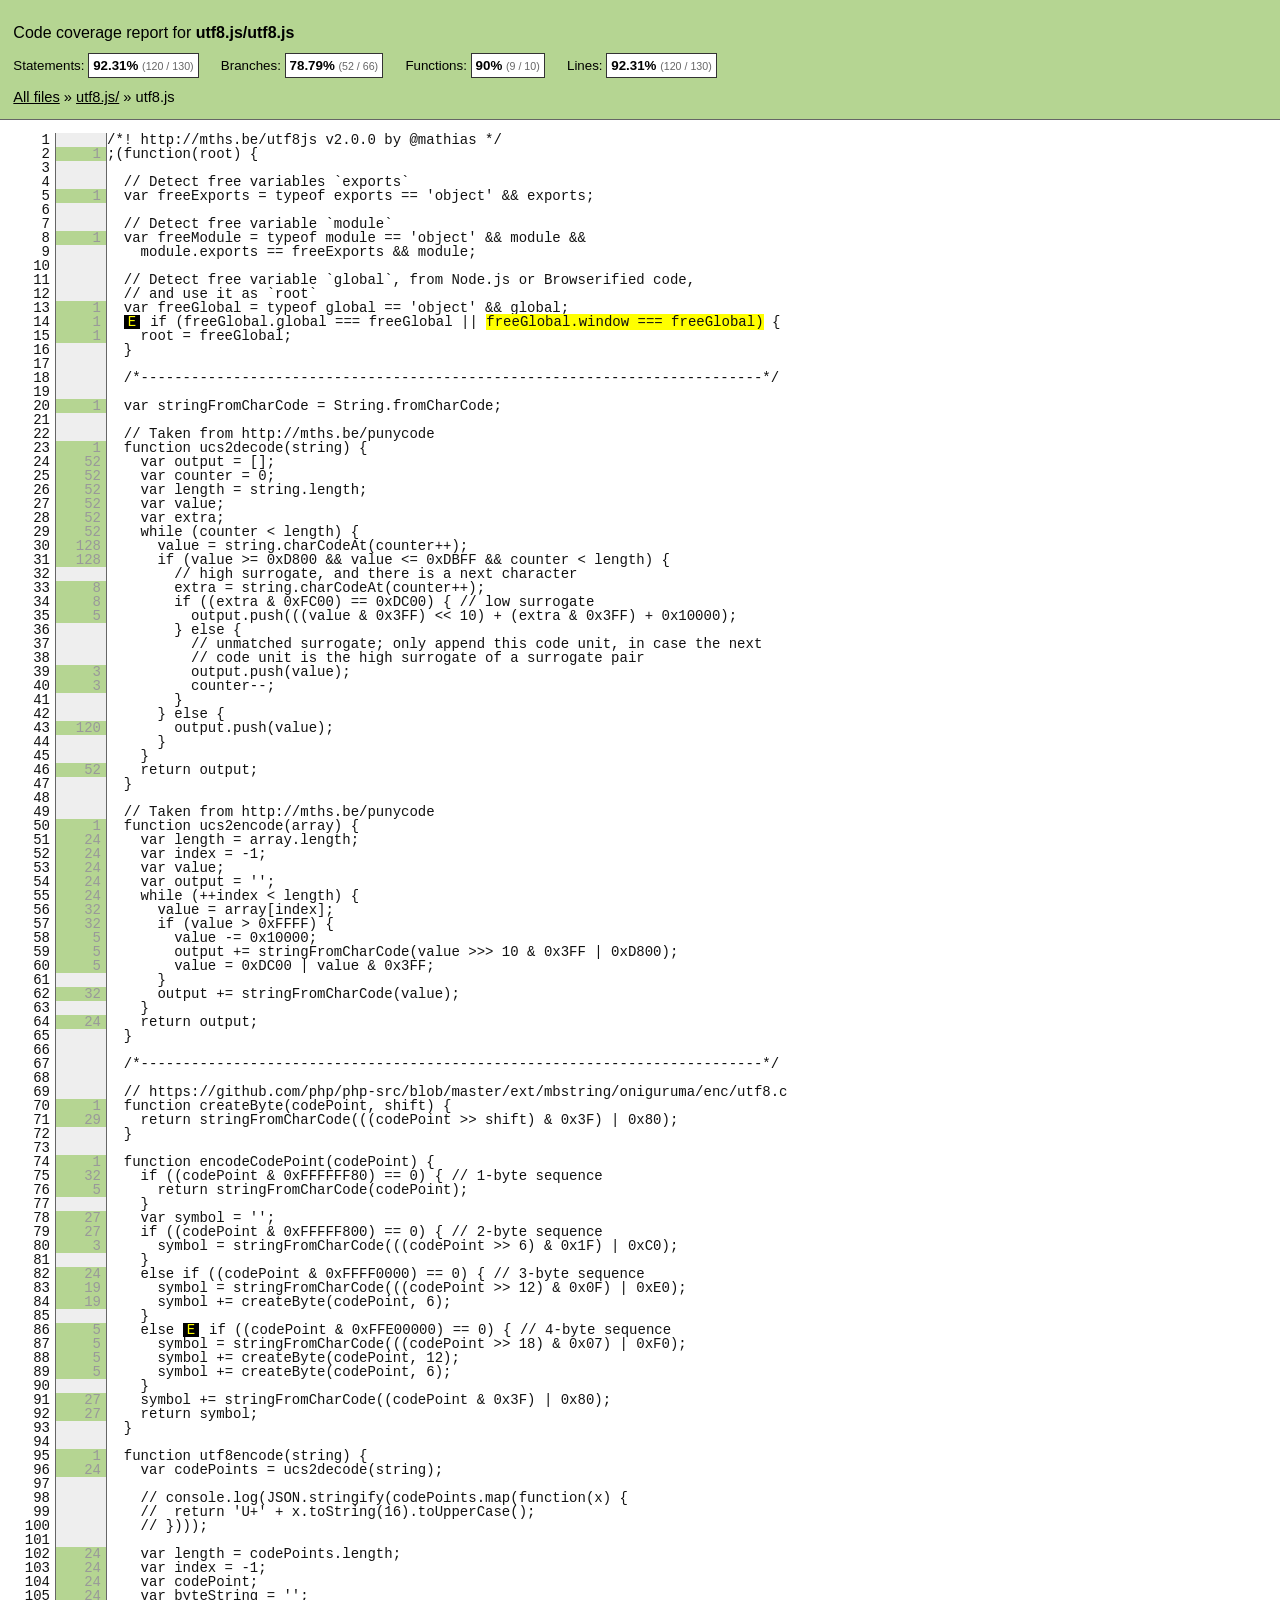
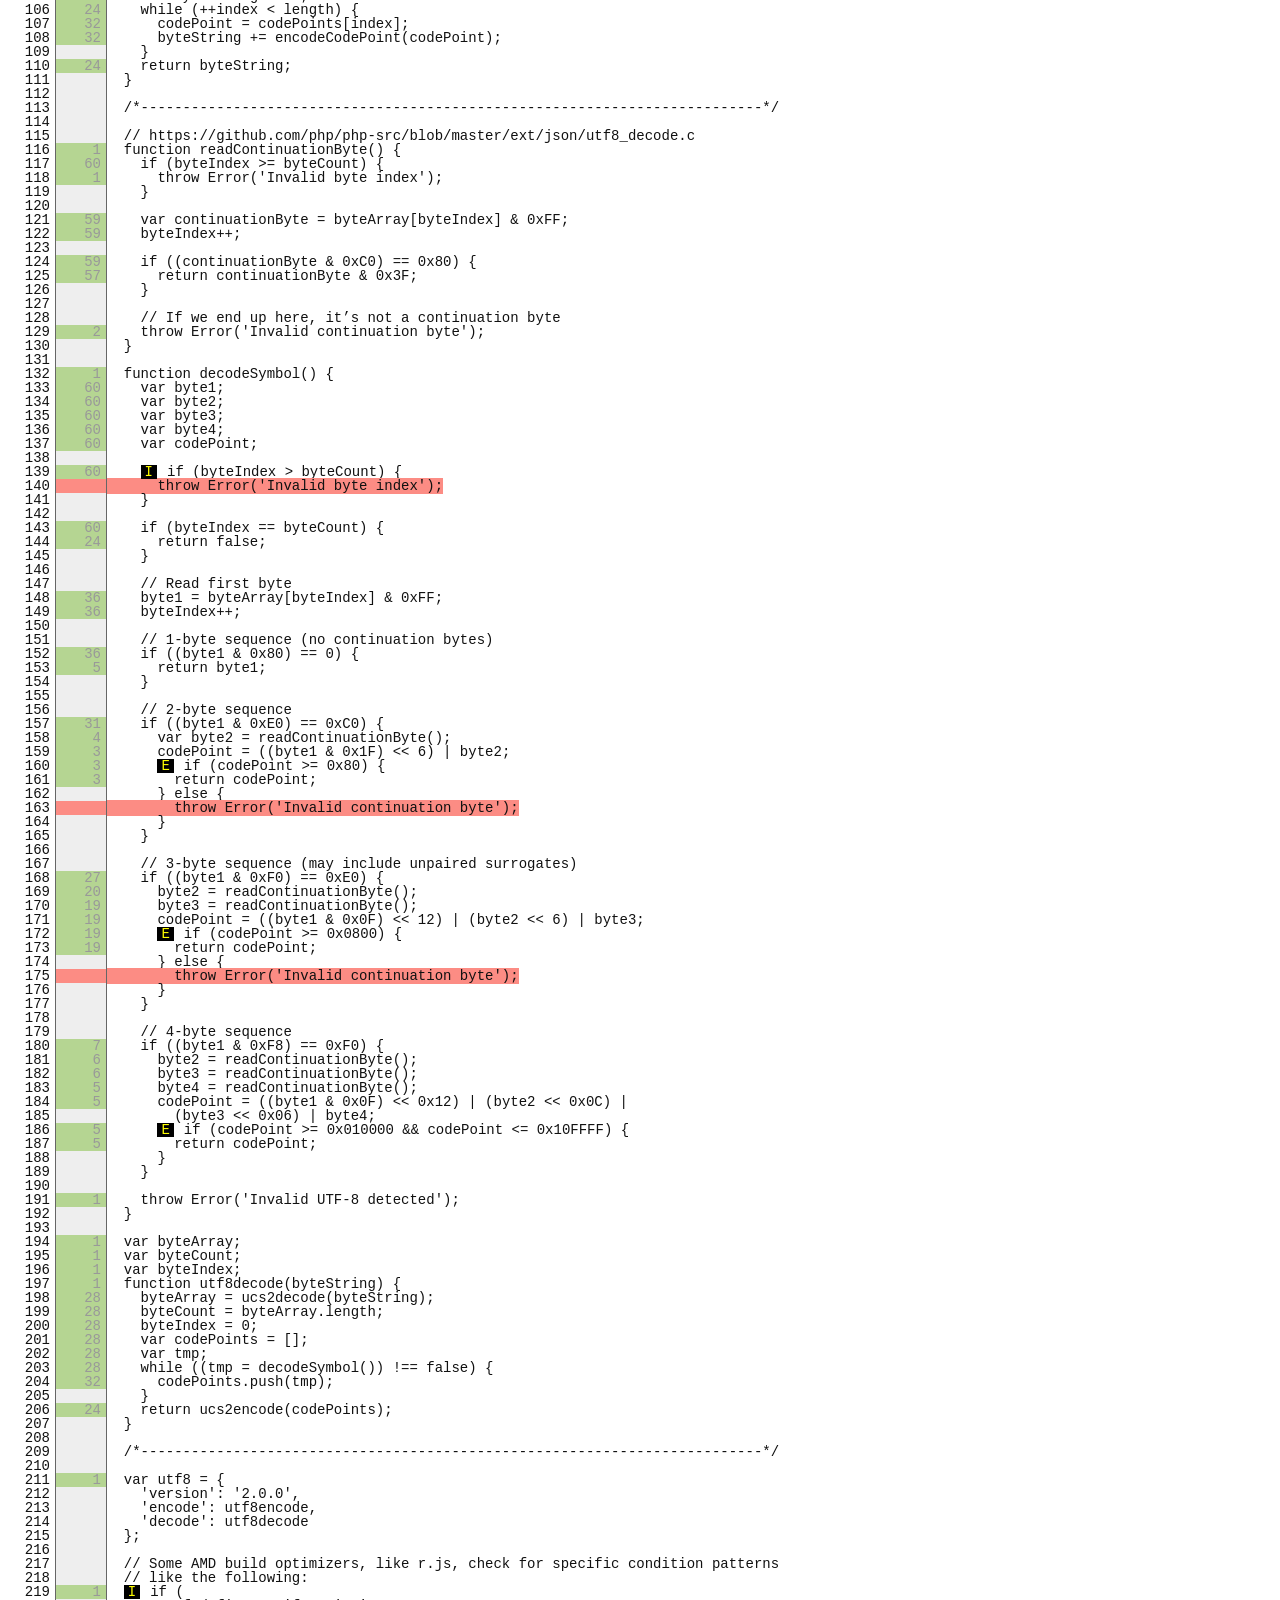
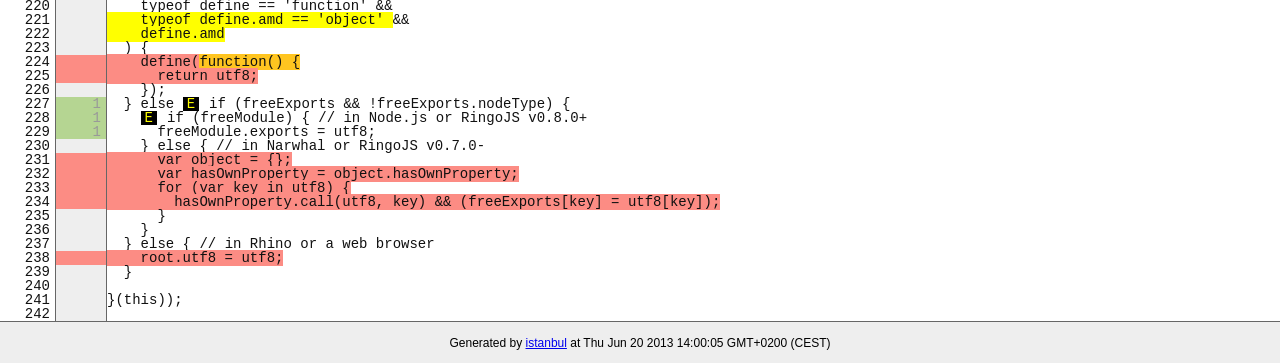
<file: node_modules/socket.io/node_modules/engine.io/node_modules/engine.io-parser/node_modules/utf8/coverage/utf8.js/utf8.js.html>
<!doctype html>
<html lang="en">
<head>
    <title>Code coverage report for utf8.js/utf8.js</title>
    <meta charset="utf-8">

    <link rel="stylesheet" href="../prettify.css">

    <style>
        body, html {
            margin:0; padding: 0;
        }
        body {
            font-family: Helvetica Neue, Helvetica,Arial;
            font-size: 10pt;
        }
        div.header, div.footer {
            background: #eee;
            padding: 1em;
        }
        div.header {
            z-index: 100;
            position: fixed;
            top: 0;
            border-bottom: 1px solid #666;
            width: 100%;
        }
        div.footer {
            border-top: 1px solid #666;
        }
        div.body {
            margin-top: 10em;
        }
        div.meta {
            font-size: 90%;
            text-align: center;
        }
        h1, h2, h3 {
            font-weight: normal;
        }
        h1 {
            font-size: 12pt;
        }
        h2 {
            font-size: 10pt;
        }
        pre {
            font-family: Consolas, Menlo, Monaco, monospace;
            margin: 0;
            padding: 0;
            line-height: 14px;
            font-size: 14px;
            -moz-tab-size: 2;
            -o-tab-size:  2;
            tab-size: 2;
        }

        div.path { font-size: 110%; }
        div.path a:link, div.path a:visited { color: #000; }
        table.coverage { border-collapse: collapse; margin:0; padding: 0 }

        table.coverage td {
            margin: 0;
            padding: 0;
            color: #111;
            vertical-align: top;
        }
        table.coverage td.line-count {
            width: 50px;
            text-align: right;
            padding-right: 5px;
        }
        table.coverage td.line-coverage {
            color: #777 !important;
            text-align: right;
            border-left: 1px solid #666;
            border-right: 1px solid #666;
        }

        table.coverage td.text {
        }

        table.coverage td span.cline-any {
            display: inline-block;
            padding: 0 5px;
            width: 40px;
        }
        table.coverage td span.cline-neutral {
            background: #eee;
        }
        table.coverage td span.cline-yes {
            background: #b5d592;
            color: #999;
        }
        table.coverage td span.cline-no {
            background: #fc8c84;
        }

        .cstat-yes { color: #111; }
        .cstat-no { background: #fc8c84; color: #111; }
        .fstat-no { background: #ffc520; color: #111 !important; }
        .cbranch-no { background:  yellow !important; color: #111; }
        .missing-if-branch {
            display: inline-block;
            margin-right: 10px;
            position: relative;
            padding: 0 4px;
            background: black;
            color: yellow;
            xtext-decoration: line-through;
        }
        .missing-if-branch .typ {
            color: inherit !important;
        }

        .entity, .metric { font-weight: bold; }
        .metric { display: inline-block; border: 1px solid #333; padding: 0.3em; background: white; }
        .metric small { font-size: 80%; font-weight: normal; color: #666; }

        div.coverage-summary table { border-collapse: collapse; margin: 3em; font-size: 110%; }
        div.coverage-summary td, div.coverage-summary table  th { margin: 0; padding: 0.25em 1em; border-top: 1px solid #666; border-bottom: 1px solid #666; }
        div.coverage-summary th { text-align: left; border: 1px solid #666; background: #eee; font-weight: normal; }
        div.coverage-summary th.file { border-right: none !important; }
        div.coverage-summary th.pic { border-left: none !important; text-align: right; }
        div.coverage-summary th.pct { border-right: none !important; }
        div.coverage-summary th.abs { border-left: none !important; text-align: right; }
        div.coverage-summary td.pct { text-align: right; border-left: 1px solid #666; }
        div.coverage-summary td.abs { text-align: right; font-size: 90%; color: #444; border-right: 1px solid #666; }
        div.coverage-summary td.file { text-align: right; border-left: 1px solid #666; white-space: nowrap;  }
        div.coverage-summary td.pic { min-width: 120px !important;  }
        div.coverage-summary a:link { text-decoration: none; color: #000; }
        div.coverage-summary a:visited { text-decoration: none; color: #333; }
        div.coverage-summary a:hover { text-decoration: underline; }
        div.coverage-summary tfoot td { border-top: 1px solid #666; }

        div.coverage-summary .yui3-datatable-sort-indicator, div.coverage-summary .dummy-sort-indicator {
            height: 10px;
            width: 7px;
            display: inline-block;
            margin-left: 0.5em;
        }
        div.coverage-summary .yui3-datatable-sort-indicator {
            background: url("http://yui.yahooapis.com/3.6.0/build/datatable-sort/assets/skins/sam/sort-arrow-sprite.png") no-repeat scroll 0 0 transparent;
        }
        div.coverage-summary .yui3-datatable-sorted .yui3-datatable-sort-indicator {
            background-position: 0 -20px;
        }
        div.coverage-summary .yui3-datatable-sorted-desc .yui3-datatable-sort-indicator {
            background-position: 0 -10px;
        }

        .high { background: #b5d592 !important; }
        .medium { background: #ffe87c !important; }
        .low { background: #fc8c84 !important; }

        span.cover-fill, span.cover-empty {
            display:inline-block;
            border:1px solid #444;
            background: white;
            height: 12px;
        }
        span.cover-fill {
            background: #ccc;
            border-right: 1px solid #444;
        }
        span.cover-empty {
            background: white;
            border-left: none;
        }
        span.cover-full {
            border-right: none !important;
        }
        pre.prettyprint {
            border: none !important;
            padding: 0 !important;
            margin: 0 !important;
        }
        .com { color: #999 !important; }
    </style>
</head>
<body>
<div class="header high">
    <h1>Code coverage report for <span class="entity">utf8.js/utf8.js</span></h1>
    <h2>
        
        Statements: <span class="metric">92.31% <small>(120 / 130)</small></span> &nbsp;&nbsp;&nbsp;&nbsp;
        
        
        Branches: <span class="metric">78.79% <small>(52 / 66)</small></span> &nbsp;&nbsp;&nbsp;&nbsp;
        
        
        Functions: <span class="metric">90% <small>(9 / 10)</small></span> &nbsp;&nbsp;&nbsp;&nbsp;
        
        
        Lines: <span class="metric">92.31% <small>(120 / 130)</small></span> &nbsp;&nbsp;&nbsp;&nbsp;
        
    </h2>
    <div class="path"><a href="../index.html">All files</a> &#187; <a href="index.html">utf8.js/</a> &#187; utf8.js</div>
</div>
<div class="body">
<pre><table class="coverage">
<tr><td class="line-count">1
2
3
4
5
6
7
8
9
10
11
12
13
14
15
16
17
18
19
20
21
22
23
24
25
26
27
28
29
30
31
32
33
34
35
36
37
38
39
40
41
42
43
44
45
46
47
48
49
50
51
52
53
54
55
56
57
58
59
60
61
62
63
64
65
66
67
68
69
70
71
72
73
74
75
76
77
78
79
80
81
82
83
84
85
86
87
88
89
90
91
92
93
94
95
96
97
98
99
100
101
102
103
104
105
106
107
108
109
110
111
112
113
114
115
116
117
118
119
120
121
122
123
124
125
126
127
128
129
130
131
132
133
134
135
136
137
138
139
140
141
142
143
144
145
146
147
148
149
150
151
152
153
154
155
156
157
158
159
160
161
162
163
164
165
166
167
168
169
170
171
172
173
174
175
176
177
178
179
180
181
182
183
184
185
186
187
188
189
190
191
192
193
194
195
196
197
198
199
200
201
202
203
204
205
206
207
208
209
210
211
212
213
214
215
216
217
218
219
220
221
222
223
224
225
226
227
228
229
230
231
232
233
234
235
236
237
238
239
240
241
242</td><td class="line-coverage"><span class="cline-any cline-neutral">&nbsp;</span>
<span class="cline-any cline-yes">1</span>
<span class="cline-any cline-neutral">&nbsp;</span>
<span class="cline-any cline-neutral">&nbsp;</span>
<span class="cline-any cline-yes">1</span>
<span class="cline-any cline-neutral">&nbsp;</span>
<span class="cline-any cline-neutral">&nbsp;</span>
<span class="cline-any cline-yes">1</span>
<span class="cline-any cline-neutral">&nbsp;</span>
<span class="cline-any cline-neutral">&nbsp;</span>
<span class="cline-any cline-neutral">&nbsp;</span>
<span class="cline-any cline-neutral">&nbsp;</span>
<span class="cline-any cline-yes">1</span>
<span class="cline-any cline-yes">1</span>
<span class="cline-any cline-yes">1</span>
<span class="cline-any cline-neutral">&nbsp;</span>
<span class="cline-any cline-neutral">&nbsp;</span>
<span class="cline-any cline-neutral">&nbsp;</span>
<span class="cline-any cline-neutral">&nbsp;</span>
<span class="cline-any cline-yes">1</span>
<span class="cline-any cline-neutral">&nbsp;</span>
<span class="cline-any cline-neutral">&nbsp;</span>
<span class="cline-any cline-yes">1</span>
<span class="cline-any cline-yes">52</span>
<span class="cline-any cline-yes">52</span>
<span class="cline-any cline-yes">52</span>
<span class="cline-any cline-yes">52</span>
<span class="cline-any cline-yes">52</span>
<span class="cline-any cline-yes">52</span>
<span class="cline-any cline-yes">128</span>
<span class="cline-any cline-yes">128</span>
<span class="cline-any cline-neutral">&nbsp;</span>
<span class="cline-any cline-yes">8</span>
<span class="cline-any cline-yes">8</span>
<span class="cline-any cline-yes">5</span>
<span class="cline-any cline-neutral">&nbsp;</span>
<span class="cline-any cline-neutral">&nbsp;</span>
<span class="cline-any cline-neutral">&nbsp;</span>
<span class="cline-any cline-yes">3</span>
<span class="cline-any cline-yes">3</span>
<span class="cline-any cline-neutral">&nbsp;</span>
<span class="cline-any cline-neutral">&nbsp;</span>
<span class="cline-any cline-yes">120</span>
<span class="cline-any cline-neutral">&nbsp;</span>
<span class="cline-any cline-neutral">&nbsp;</span>
<span class="cline-any cline-yes">52</span>
<span class="cline-any cline-neutral">&nbsp;</span>
<span class="cline-any cline-neutral">&nbsp;</span>
<span class="cline-any cline-neutral">&nbsp;</span>
<span class="cline-any cline-yes">1</span>
<span class="cline-any cline-yes">24</span>
<span class="cline-any cline-yes">24</span>
<span class="cline-any cline-yes">24</span>
<span class="cline-any cline-yes">24</span>
<span class="cline-any cline-yes">24</span>
<span class="cline-any cline-yes">32</span>
<span class="cline-any cline-yes">32</span>
<span class="cline-any cline-yes">5</span>
<span class="cline-any cline-yes">5</span>
<span class="cline-any cline-yes">5</span>
<span class="cline-any cline-neutral">&nbsp;</span>
<span class="cline-any cline-yes">32</span>
<span class="cline-any cline-neutral">&nbsp;</span>
<span class="cline-any cline-yes">24</span>
<span class="cline-any cline-neutral">&nbsp;</span>
<span class="cline-any cline-neutral">&nbsp;</span>
<span class="cline-any cline-neutral">&nbsp;</span>
<span class="cline-any cline-neutral">&nbsp;</span>
<span class="cline-any cline-neutral">&nbsp;</span>
<span class="cline-any cline-yes">1</span>
<span class="cline-any cline-yes">29</span>
<span class="cline-any cline-neutral">&nbsp;</span>
<span class="cline-any cline-neutral">&nbsp;</span>
<span class="cline-any cline-yes">1</span>
<span class="cline-any cline-yes">32</span>
<span class="cline-any cline-yes">5</span>
<span class="cline-any cline-neutral">&nbsp;</span>
<span class="cline-any cline-yes">27</span>
<span class="cline-any cline-yes">27</span>
<span class="cline-any cline-yes">3</span>
<span class="cline-any cline-neutral">&nbsp;</span>
<span class="cline-any cline-yes">24</span>
<span class="cline-any cline-yes">19</span>
<span class="cline-any cline-yes">19</span>
<span class="cline-any cline-neutral">&nbsp;</span>
<span class="cline-any cline-yes">5</span>
<span class="cline-any cline-yes">5</span>
<span class="cline-any cline-yes">5</span>
<span class="cline-any cline-yes">5</span>
<span class="cline-any cline-neutral">&nbsp;</span>
<span class="cline-any cline-yes">27</span>
<span class="cline-any cline-yes">27</span>
<span class="cline-any cline-neutral">&nbsp;</span>
<span class="cline-any cline-neutral">&nbsp;</span>
<span class="cline-any cline-yes">1</span>
<span class="cline-any cline-yes">24</span>
<span class="cline-any cline-neutral">&nbsp;</span>
<span class="cline-any cline-neutral">&nbsp;</span>
<span class="cline-any cline-neutral">&nbsp;</span>
<span class="cline-any cline-neutral">&nbsp;</span>
<span class="cline-any cline-neutral">&nbsp;</span>
<span class="cline-any cline-yes">24</span>
<span class="cline-any cline-yes">24</span>
<span class="cline-any cline-yes">24</span>
<span class="cline-any cline-yes">24</span>
<span class="cline-any cline-yes">24</span>
<span class="cline-any cline-yes">32</span>
<span class="cline-any cline-yes">32</span>
<span class="cline-any cline-neutral">&nbsp;</span>
<span class="cline-any cline-yes">24</span>
<span class="cline-any cline-neutral">&nbsp;</span>
<span class="cline-any cline-neutral">&nbsp;</span>
<span class="cline-any cline-neutral">&nbsp;</span>
<span class="cline-any cline-neutral">&nbsp;</span>
<span class="cline-any cline-neutral">&nbsp;</span>
<span class="cline-any cline-yes">1</span>
<span class="cline-any cline-yes">60</span>
<span class="cline-any cline-yes">1</span>
<span class="cline-any cline-neutral">&nbsp;</span>
<span class="cline-any cline-neutral">&nbsp;</span>
<span class="cline-any cline-yes">59</span>
<span class="cline-any cline-yes">59</span>
<span class="cline-any cline-neutral">&nbsp;</span>
<span class="cline-any cline-yes">59</span>
<span class="cline-any cline-yes">57</span>
<span class="cline-any cline-neutral">&nbsp;</span>
<span class="cline-any cline-neutral">&nbsp;</span>
<span class="cline-any cline-neutral">&nbsp;</span>
<span class="cline-any cline-yes">2</span>
<span class="cline-any cline-neutral">&nbsp;</span>
<span class="cline-any cline-neutral">&nbsp;</span>
<span class="cline-any cline-yes">1</span>
<span class="cline-any cline-yes">60</span>
<span class="cline-any cline-yes">60</span>
<span class="cline-any cline-yes">60</span>
<span class="cline-any cline-yes">60</span>
<span class="cline-any cline-yes">60</span>
<span class="cline-any cline-neutral">&nbsp;</span>
<span class="cline-any cline-yes">60</span>
<span class="cline-any cline-no">&nbsp;</span>
<span class="cline-any cline-neutral">&nbsp;</span>
<span class="cline-any cline-neutral">&nbsp;</span>
<span class="cline-any cline-yes">60</span>
<span class="cline-any cline-yes">24</span>
<span class="cline-any cline-neutral">&nbsp;</span>
<span class="cline-any cline-neutral">&nbsp;</span>
<span class="cline-any cline-neutral">&nbsp;</span>
<span class="cline-any cline-yes">36</span>
<span class="cline-any cline-yes">36</span>
<span class="cline-any cline-neutral">&nbsp;</span>
<span class="cline-any cline-neutral">&nbsp;</span>
<span class="cline-any cline-yes">36</span>
<span class="cline-any cline-yes">5</span>
<span class="cline-any cline-neutral">&nbsp;</span>
<span class="cline-any cline-neutral">&nbsp;</span>
<span class="cline-any cline-neutral">&nbsp;</span>
<span class="cline-any cline-yes">31</span>
<span class="cline-any cline-yes">4</span>
<span class="cline-any cline-yes">3</span>
<span class="cline-any cline-yes">3</span>
<span class="cline-any cline-yes">3</span>
<span class="cline-any cline-neutral">&nbsp;</span>
<span class="cline-any cline-no">&nbsp;</span>
<span class="cline-any cline-neutral">&nbsp;</span>
<span class="cline-any cline-neutral">&nbsp;</span>
<span class="cline-any cline-neutral">&nbsp;</span>
<span class="cline-any cline-neutral">&nbsp;</span>
<span class="cline-any cline-yes">27</span>
<span class="cline-any cline-yes">20</span>
<span class="cline-any cline-yes">19</span>
<span class="cline-any cline-yes">19</span>
<span class="cline-any cline-yes">19</span>
<span class="cline-any cline-yes">19</span>
<span class="cline-any cline-neutral">&nbsp;</span>
<span class="cline-any cline-no">&nbsp;</span>
<span class="cline-any cline-neutral">&nbsp;</span>
<span class="cline-any cline-neutral">&nbsp;</span>
<span class="cline-any cline-neutral">&nbsp;</span>
<span class="cline-any cline-neutral">&nbsp;</span>
<span class="cline-any cline-yes">7</span>
<span class="cline-any cline-yes">6</span>
<span class="cline-any cline-yes">6</span>
<span class="cline-any cline-yes">5</span>
<span class="cline-any cline-yes">5</span>
<span class="cline-any cline-neutral">&nbsp;</span>
<span class="cline-any cline-yes">5</span>
<span class="cline-any cline-yes">5</span>
<span class="cline-any cline-neutral">&nbsp;</span>
<span class="cline-any cline-neutral">&nbsp;</span>
<span class="cline-any cline-neutral">&nbsp;</span>
<span class="cline-any cline-yes">1</span>
<span class="cline-any cline-neutral">&nbsp;</span>
<span class="cline-any cline-neutral">&nbsp;</span>
<span class="cline-any cline-yes">1</span>
<span class="cline-any cline-yes">1</span>
<span class="cline-any cline-yes">1</span>
<span class="cline-any cline-yes">1</span>
<span class="cline-any cline-yes">28</span>
<span class="cline-any cline-yes">28</span>
<span class="cline-any cline-yes">28</span>
<span class="cline-any cline-yes">28</span>
<span class="cline-any cline-yes">28</span>
<span class="cline-any cline-yes">28</span>
<span class="cline-any cline-yes">32</span>
<span class="cline-any cline-neutral">&nbsp;</span>
<span class="cline-any cline-yes">24</span>
<span class="cline-any cline-neutral">&nbsp;</span>
<span class="cline-any cline-neutral">&nbsp;</span>
<span class="cline-any cline-neutral">&nbsp;</span>
<span class="cline-any cline-neutral">&nbsp;</span>
<span class="cline-any cline-yes">1</span>
<span class="cline-any cline-neutral">&nbsp;</span>
<span class="cline-any cline-neutral">&nbsp;</span>
<span class="cline-any cline-neutral">&nbsp;</span>
<span class="cline-any cline-neutral">&nbsp;</span>
<span class="cline-any cline-neutral">&nbsp;</span>
<span class="cline-any cline-neutral">&nbsp;</span>
<span class="cline-any cline-neutral">&nbsp;</span>
<span class="cline-any cline-yes">1</span>
<span class="cline-any cline-neutral">&nbsp;</span>
<span class="cline-any cline-neutral">&nbsp;</span>
<span class="cline-any cline-neutral">&nbsp;</span>
<span class="cline-any cline-neutral">&nbsp;</span>
<span class="cline-any cline-no">&nbsp;</span>
<span class="cline-any cline-no">&nbsp;</span>
<span class="cline-any cline-neutral">&nbsp;</span>
<span class="cline-any cline-yes">1</span>
<span class="cline-any cline-yes">1</span>
<span class="cline-any cline-yes">1</span>
<span class="cline-any cline-neutral">&nbsp;</span>
<span class="cline-any cline-no">&nbsp;</span>
<span class="cline-any cline-no">&nbsp;</span>
<span class="cline-any cline-no">&nbsp;</span>
<span class="cline-any cline-no">&nbsp;</span>
<span class="cline-any cline-neutral">&nbsp;</span>
<span class="cline-any cline-neutral">&nbsp;</span>
<span class="cline-any cline-neutral">&nbsp;</span>
<span class="cline-any cline-no">&nbsp;</span>
<span class="cline-any cline-neutral">&nbsp;</span>
<span class="cline-any cline-neutral">&nbsp;</span>
<span class="cline-any cline-neutral">&nbsp;</span>
<span class="cline-any cline-neutral">&nbsp;</span></td><td class="text"><pre class="prettyprint lang-js">/*! http://mths.be/utf8js v2.0.0 by @mathias */
;(function(root) {
&nbsp;
	// Detect free variables `exports`
	var freeExports = typeof exports == 'object' &amp;&amp; exports;
&nbsp;
	// Detect free variable `module`
	var freeModule = typeof module == 'object' &amp;&amp; module &amp;&amp;
		module.exports == freeExports &amp;&amp; module;
&nbsp;
	// Detect free variable `global`, from Node.js or Browserified code,
	// and use it as `root`
	var freeGlobal = typeof global == 'object' &amp;&amp; global;
	<span class="missing-if-branch" title="else path not taken"" >E</span>if (freeGlobal.global === freeGlobal || <span class="branch-1 cbranch-no" title="branch not covered" >freeGlobal.window === freeGlobal)</span> {
		root = freeGlobal;
	}
&nbsp;
	/*--------------------------------------------------------------------------*/
&nbsp;
	var stringFromCharCode = String.fromCharCode;
&nbsp;
	// Taken from http://mths.be/punycode
	function ucs2decode(string) {
		var output = [];
		var counter = 0;
		var length = string.length;
		var value;
		var extra;
		while (counter &lt; length) {
			value = string.charCodeAt(counter++);
			if (value &gt;= 0xD800 &amp;&amp; value &lt;= 0xDBFF &amp;&amp; counter &lt; length) {
				// high surrogate, and there is a next character
				extra = string.charCodeAt(counter++);
				if ((extra &amp; 0xFC00) == 0xDC00) { // low surrogate
					output.push(((value &amp; 0x3FF) &lt;&lt; 10) + (extra &amp; 0x3FF) + 0x10000);
				} else {
					// unmatched surrogate; only append this code unit, in case the next
					// code unit is the high surrogate of a surrogate pair
					output.push(value);
					counter--;
				}
			} else {
				output.push(value);
			}
		}
		return output;
	}
&nbsp;
	// Taken from http://mths.be/punycode
	function ucs2encode(array) {
		var length = array.length;
		var index = -1;
		var value;
		var output = '';
		while (++index &lt; length) {
			value = array[index];
			if (value &gt; 0xFFFF) {
				value -= 0x10000;
				output += stringFromCharCode(value &gt;&gt;&gt; 10 &amp; 0x3FF | 0xD800);
				value = 0xDC00 | value &amp; 0x3FF;
			}
			output += stringFromCharCode(value);
		}
		return output;
	}
&nbsp;
	/*--------------------------------------------------------------------------*/
&nbsp;
	// https://github.com/php/php-src/blob/master/ext/mbstring/oniguruma/enc/utf8.c
	function createByte(codePoint, shift) {
		return stringFromCharCode(((codePoint &gt;&gt; shift) &amp; 0x3F) | 0x80);
	}
&nbsp;
	function encodeCodePoint(codePoint) {
		if ((codePoint &amp; 0xFFFFFF80) == 0) { // 1-byte sequence
			return stringFromCharCode(codePoint);
		}
		var symbol = '';
		if ((codePoint &amp; 0xFFFFF800) == 0) { // 2-byte sequence
			symbol = stringFromCharCode(((codePoint &gt;&gt; 6) &amp; 0x1F) | 0xC0);
		}
		else if ((codePoint &amp; 0xFFFF0000) == 0) { // 3-byte sequence
			symbol = stringFromCharCode(((codePoint &gt;&gt; 12) &amp; 0x0F) | 0xE0);
			symbol += createByte(codePoint, 6);
		}
		else <span class="missing-if-branch" title="else path not taken"" >E</span>if ((codePoint &amp; 0xFFE00000) == 0) { // 4-byte sequence
			symbol = stringFromCharCode(((codePoint &gt;&gt; 18) &amp; 0x07) | 0xF0);
			symbol += createByte(codePoint, 12);
			symbol += createByte(codePoint, 6);
		}
		symbol += stringFromCharCode((codePoint &amp; 0x3F) | 0x80);
		return symbol;
	}
&nbsp;
	function utf8encode(string) {
		var codePoints = ucs2decode(string);
&nbsp;
		// console.log(JSON.stringify(codePoints.map(function(x) {
		// 	return 'U+' + x.toString(16).toUpperCase();
		// })));
&nbsp;
		var length = codePoints.length;
		var index = -1;
		var codePoint;
		var byteString = '';
		while (++index &lt; length) {
			codePoint = codePoints[index];
			byteString += encodeCodePoint(codePoint);
		}
		return byteString;
	}
&nbsp;
	/*--------------------------------------------------------------------------*/
&nbsp;
	// https://github.com/php/php-src/blob/master/ext/json/utf8_decode.c
	function readContinuationByte() {
		if (byteIndex &gt;= byteCount) {
			throw Error('Invalid byte index');
		}
&nbsp;
		var continuationByte = byteArray[byteIndex] &amp; 0xFF;
		byteIndex++;
&nbsp;
		if ((continuationByte &amp; 0xC0) == 0x80) {
			return continuationByte &amp; 0x3F;
		}
&nbsp;
		// If we end up here, it’s not a continuation byte
		throw Error('Invalid continuation byte');
	}
&nbsp;
	function decodeSymbol() {
		var byte1;
		var byte2;
		var byte3;
		var byte4;
		var codePoint;
&nbsp;
		<span class="missing-if-branch" title="if path not taken"" >I</span>if (byteIndex &gt; byteCount) {
<span class="cstat-no" title="statement not covered" >			throw Error('Invalid byte index');</span>
		}
&nbsp;
		if (byteIndex == byteCount) {
			return false;
		}
&nbsp;
		// Read first byte
		byte1 = byteArray[byteIndex] &amp; 0xFF;
		byteIndex++;
&nbsp;
		// 1-byte sequence (no continuation bytes)
		if ((byte1 &amp; 0x80) == 0) {
			return byte1;
		}
&nbsp;
		// 2-byte sequence
		if ((byte1 &amp; 0xE0) == 0xC0) {
			var byte2 = readContinuationByte();
			codePoint = ((byte1 &amp; 0x1F) &lt;&lt; 6) | byte2;
			<span class="missing-if-branch" title="else path not taken"" >E</span>if (codePoint &gt;= 0x80) {
				return codePoint;
			} else {
<span class="cstat-no" title="statement not covered" >				throw Error('Invalid continuation byte');</span>
			}
		}
&nbsp;
		// 3-byte sequence (may include unpaired surrogates)
		if ((byte1 &amp; 0xF0) == 0xE0) {
			byte2 = readContinuationByte();
			byte3 = readContinuationByte();
			codePoint = ((byte1 &amp; 0x0F) &lt;&lt; 12) | (byte2 &lt;&lt; 6) | byte3;
			<span class="missing-if-branch" title="else path not taken"" >E</span>if (codePoint &gt;= 0x0800) {
				return codePoint;
			} else {
<span class="cstat-no" title="statement not covered" >				throw Error('Invalid continuation byte');</span>
			}
		}
&nbsp;
		// 4-byte sequence
		if ((byte1 &amp; 0xF8) == 0xF0) {
			byte2 = readContinuationByte();
			byte3 = readContinuationByte();
			byte4 = readContinuationByte();
			codePoint = ((byte1 &amp; 0x0F) &lt;&lt; 0x12) | (byte2 &lt;&lt; 0x0C) |
				(byte3 &lt;&lt; 0x06) | byte4;
			<span class="missing-if-branch" title="else path not taken"" >E</span>if (codePoint &gt;= 0x010000 &amp;&amp; codePoint &lt;= 0x10FFFF) {
				return codePoint;
			}
		}
&nbsp;
		throw Error('Invalid UTF-8 detected');
	}
&nbsp;
	var byteArray;
	var byteCount;
	var byteIndex;
	function utf8decode(byteString) {
		byteArray = ucs2decode(byteString);
		byteCount = byteArray.length;
		byteIndex = 0;
		var codePoints = [];
		var tmp;
		while ((tmp = decodeSymbol()) !== false) {
			codePoints.push(tmp);
		}
		return ucs2encode(codePoints);
	}
&nbsp;
	/*--------------------------------------------------------------------------*/
&nbsp;
	var utf8 = {
		'version': '2.0.0',
		'encode': utf8encode,
		'decode': utf8decode
	};
&nbsp;
	// Some AMD build optimizers, like r.js, check for specific condition patterns
	// like the following:
	<span class="missing-if-branch" title="if path not taken"" >I</span>if (
		typeof define == 'function' &amp;&amp;
<span class="branch-1 cbranch-no" title="branch not covered" >		typeof define.amd == 'object' </span>&amp;&amp;
<span class="branch-2 cbranch-no" title="branch not covered" >		define.amd</span>
	) {
<span class="cstat-no" title="statement not covered" >		define(<span class="fstat-no" title="function not covered" >function() {</span></span>
<span class="cstat-no" title="statement not covered" >			return utf8;</span>
		});
	}	else <span class="missing-if-branch" title="else path not taken"" >E</span>if (freeExports &amp;&amp; !freeExports.nodeType) {
		<span class="missing-if-branch" title="else path not taken"" >E</span>if (freeModule) { // in Node.js or RingoJS v0.8.0+
			freeModule.exports = utf8;
		} else { // in Narwhal or RingoJS v0.7.0-
<span class="cstat-no" title="statement not covered" >			var object = {};</span>
<span class="cstat-no" title="statement not covered" >			var hasOwnProperty = object.hasOwnProperty;</span>
<span class="cstat-no" title="statement not covered" >			for (var key in utf8) {</span>
<span class="cstat-no" title="statement not covered" >				hasOwnProperty.call(utf8, key) &amp;&amp; (freeExports[key] = utf8[key]);</span>
			}
		}
	} else { // in Rhino or a web browser
<span class="cstat-no" title="statement not covered" >		root.utf8 = utf8;</span>
	}
&nbsp;
}(this));
&nbsp;</pre></td></tr>
</table></pre>

</div>
<div class="footer">
    <div class="meta">Generated by <a href="http://istanbul-js.org/" target="_blank">istanbul</a> at Thu Jun 20 2013 14:00:05 GMT+0200 (CEST)</div>
</div>

<script src="../prettify.js"></script>

<script src="http://yui.yahooapis.com/3.6.0/build/yui/yui-min.js"></script>
<script>

    YUI().use('datatable', function (Y) {

        var formatters = {
          pct: function (o) {
              o.className += o.record.get('classes')[o.column.key];
              try {
                  return o.value.toFixed(2) + '%';
              } catch (ex) { return o.value + '%'; }
          },
          html: function (o) {
              o.className += o.record.get('classes')[o.column.key];
              return o.record.get(o.column.key + '_html');
          }
        },
          defaultFormatter = function (o) {
              o.className += o.record.get('classes')[o.column.key];
              return o.value;
          };

        function getColumns(theadNode) {
            var colNodes = theadNode.all('tr th'),
                cols = [],
                col;
            colNodes.each(function (colNode) {
                col = {
                    key: colNode.getAttribute('data-col'),
                    label: colNode.get('innerHTML') || ' ',
                    sortable: !colNode.getAttribute('data-nosort'),
                    className: colNode.getAttribute('class'),
                    type: colNode.getAttribute('data-type'),
                    allowHTML: colNode.getAttribute('data-html') === 'true' || colNode.getAttribute('data-fmt') === 'html'
                };
                col.formatter = formatters[colNode.getAttribute('data-fmt')] || defaultFormatter;
                cols.push(col);
            });
            return cols;
        }

        function getRowData(trNode, cols) {
            var tdNodes = trNode.all('td'),
                    i,
                    row = { classes: {} },
                    node,
                    name;
            for (i = 0; i < cols.length; i += 1) {
                name = cols[i].key;
                node = tdNodes.item(i);
                row[name] = node.getAttribute('data-value') || node.get('innerHTML');
                row[name + '_html'] = node.get('innerHTML');
                row.classes[name] = node.getAttribute('class');
                //Y.log('Name: ' + name + '; Value: ' + row[name]);
                if (cols[i].type === 'number') { row[name] = row[name] * 1; }
            }
            //Y.log(row);
            return row;
        }

        function getData(tbodyNode, cols) {
            var data = [];
            tbodyNode.all('tr').each(function (trNode) {
                data.push(getRowData(trNode, cols));
            });
            return data;
        }

        function replaceTable(node) {
            if (!node) { return; }
            var cols = getColumns(node.one('thead')),
                data = getData(node.one('tbody'), cols),
                table,
                parent = node.get('parentNode');

            table = new Y.DataTable({
                columns: cols,
                data: data,
                sortBy: 'file'
            });
            parent.set('innerHTML', '');
            table.render(parent);
        }

        Y.on('domready', function () {
            replaceTable(Y.one('div.coverage-summary table'));
            if (typeof prettyPrint === 'function') {
                prettyPrint();
            }
        });
    });
</script>
</body>
</html>
</file>
<file: node_modules/socket.io/node_modules/engine.io/node_modules/engine.io-parser/node_modules/utf8/coverage/prettify.css>
.pln{color:#000}@media screen{.str{color:#080}.kwd{color:#008}.com{color:#800}.typ{color:#606}.lit{color:#066}.pun,.opn,.clo{color:#660}.tag{color:#008}.atn{color:#606}.atv{color:#080}.dec,.var{color:#606}.fun{color:red}}@media print,projection{.str{color:#060}.kwd{color:#006;font-weight:bold}.com{color:#600;font-style:italic}.typ{color:#404;font-weight:bold}.lit{color:#044}.pun,.opn,.clo{color:#440}.tag{color:#006;font-weight:bold}.atn{color:#404}.atv{color:#060}}pre.prettyprint{padding:2px;border:1px solid #888}ol.linenums{margin-top:0;margin-bottom:0}li.L0,li.L1,li.L2,li.L3,li.L5,li.L6,li.L7,li.L8{list-style-type:none}li.L1,li.L3,li.L5,li.L7,li.L9{background:#eee}
</file>
<file: node_modules/socket.io/node_modules/socket.io-parser/node_modules/json3/coverage/lcov-report/prettify.css>
.pln{color:#000}@media screen{.str{color:#080}.kwd{color:#008}.com{color:#800}.typ{color:#606}.lit{color:#066}.pun,.opn,.clo{color:#660}.tag{color:#008}.atn{color:#606}.atv{color:#080}.dec,.var{color:#606}.fun{color:red}}@media print,projection{.str{color:#060}.kwd{color:#006;font-weight:bold}.com{color:#600;font-style:italic}.typ{color:#404;font-weight:bold}.lit{color:#044}.pun,.opn,.clo{color:#440}.tag{color:#006;font-weight:bold}.atn{color:#404}.atv{color:#060}}pre.prettyprint{padding:2px;border:1px solid #888}ol.linenums{margin-top:0;margin-bottom:0}li.L0,li.L1,li.L2,li.L3,li.L5,li.L6,li.L7,li.L8{list-style-type:none}li.L1,li.L3,li.L5,li.L7,li.L9{background:#eee}
</file>
